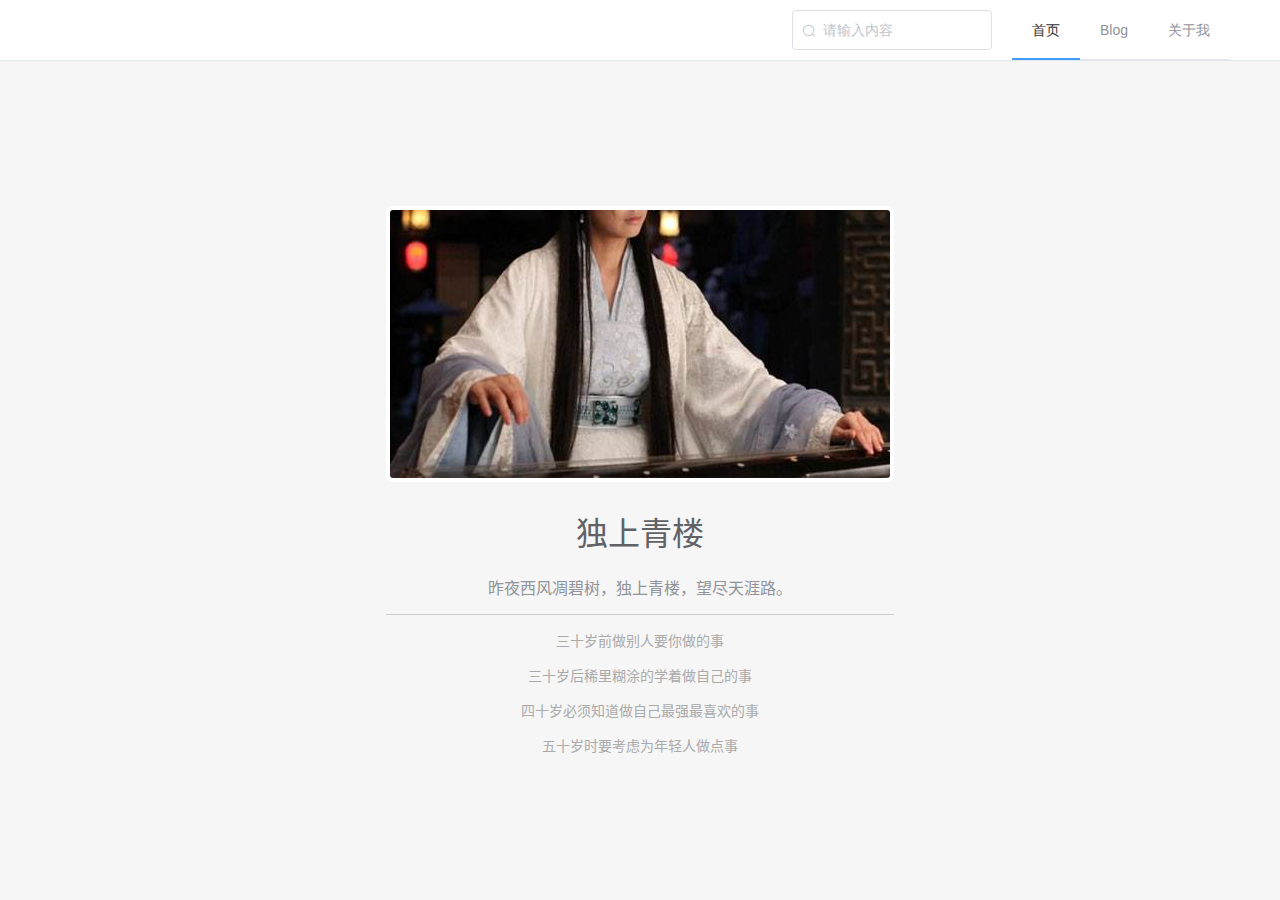
<file: index.html>
<!DOCTYPE html>
<html lang="en-US">
  <head>
    <meta charset="utf-8">
    <meta name="viewport" content="width=device-width,initial-scale=1">
    <title>独上青楼</title>
    <meta name="description" content="昨夜西风凋碧树，独上青楼，望尽天涯路。">
    <script src="https://hm.baidu.com/hm.js?d341a53286439929323f4c9bccd9e597"></script>
  <script src="https://libs.baidu.com/jquery/2.1.1/jquery.min.js"></script>
  <script src="snow.js"></script>
    
    <link rel="preload" href="/assets/css/0.styles.90a97cb0.css" as="style"><link rel="preload" href="/assets/js/app.cfa2948e.js" as="script"><link rel="prefetch" href="/assets/js/10.f7ecf666.js"><link rel="prefetch" href="/assets/js/11.381594af.js"><link rel="prefetch" href="/assets/js/12.9e78fb3b.js"><link rel="prefetch" href="/assets/js/13.4ca8a8ab.js"><link rel="prefetch" href="/assets/js/14.fcd81bea.js"><link rel="prefetch" href="/assets/js/15.16c1a2e0.js"><link rel="prefetch" href="/assets/js/16.9552c1d2.js"><link rel="prefetch" href="/assets/js/17.598e6a9a.js"><link rel="prefetch" href="/assets/js/18.825319f8.js"><link rel="prefetch" href="/assets/js/19.db568be9.js"><link rel="prefetch" href="/assets/js/2.13ddbab6.js"><link rel="prefetch" href="/assets/js/3.a4fe1570.js"><link rel="prefetch" href="/assets/js/4.173c6f79.js"><link rel="prefetch" href="/assets/js/5.4e389ac4.js"><link rel="prefetch" href="/assets/js/6.c60049aa.js"><link rel="prefetch" href="/assets/js/7.c4bf1467.js"><link rel="prefetch" href="/assets/js/8.1328b5c3.js"><link rel="prefetch" href="/assets/js/9.2196f8a1.js">
    <link rel="stylesheet" href="/assets/css/0.styles.90a97cb0.css">
  </head>
  <body>
    <div id="app" data-server-rendered="true"><div class="page-main"><div class="component-nav-menu"><div class="placeholder"></div> <div class="search-wrapper"><div aria-haspopup="listbox" role="combobox" aria-owns="el-autocomplete-5554" class="el-autocomplete"><div class="el-input el-input--prefix"><!----><input type="text" autocomplete="off" valueKey="title" placeholder="请输入内容" fetchSuggestions="function () { [native code] }" triggerOnFocus="true" debounce="300" placement="bottom-start" popperAppendToBody="true" background-color="#eee" class="el-input__inner"><span class="el-input__prefix"><i class="el-input__icon el-icon-search"></i></span><!----><!----><!----></div><div role="region" class="el-autocomplete-suggestion el-popper" style="width:;display:none;"><div class="el-scrollbar"><div class="el-autocomplete-suggestion__wrap el-scrollbar__wrap el-scrollbar__wrap--hidden-default"><ul class="el-scrollbar__view el-autocomplete-suggestion__list"></ul></div><div class="el-scrollbar__bar is-horizontal"><div class="el-scrollbar__thumb" style="width:0;transform:translateX(0%);ms-transform:translateX(0%);webkit-transform:translateX(0%);"></div></div><div class="el-scrollbar__bar is-vertical"><div class="el-scrollbar__thumb" style="height:0;transform:translateY(0%);ms-transform:translateY(0%);webkit-transform:translateY(0%);"></div></div></div></div></div></div> <ul role="menubar" class="el-menu--horizontal el-menu" style="background-color:;"><li role="menuitem" tabindex="-1" class="el-menu-item is-active" style="color:;border-bottom-color:;background-color:;">
        首页
      </li><li role="menuitem" tabindex="-1" class="el-menu-item" style="color:;border-bottom-color:transparent;background-color:;">
        Blog
      </li><li role="menuitem" tabindex="-1" class="el-menu-item" style="color:;border-bottom-color:transparent;background-color:;">
        关于我
      </li></ul></div> <div class="page-container"><div class="component-page"><div class="component-home"><div class="center"><img src="/assets/img/timg.551ae78f.jpg" class="effect-pic"> <div class="title">独上青楼</div> <div class="description">
      昨夜西风凋碧树，独上青楼，望尽天涯路。
    </div> <div class="uv-cnt">三十岁前做别人要你做的事</div> <div class="uv-cnt">三十岁后稀里糊涂的学着做自己的事</div> <div class="uv-cnt">四十岁必须知道做自己最强最喜欢的事</div> <div class="uv-cnt">五十岁时要考虑为年轻人做点事</div></div></div></div></div></div></div>
    <script src="/assets/js/app.cfa2948e.js" defer></script>
  </body>
</html>
</file>
<file: assets/css/0.styles.90a97cb0.css>
.component-home{display:flex;justify-content:center;align-items:center;height:100%;color:#909399}.component-home .center{text-align:center}.component-home .center .effect-pic{width:500px;height:268px;border-radius:7px;border:4px solid #fff}.component-home .center .title{margin-top:15px;padding:6px 0;font-size:32px;color:#606266}.component-home .center .description{margin-bottom:10px;padding:15px 0;border-bottom:1px solid #ccc}.component-home .center .uv-cnt{margin-top:15px;font-size:14px;color:#aaa}.component-item-list .groups{position:fixed;bottom:140px;left:80px;padding:20px 50px;background-color:#fff;border-radius:10px}.component-item-list .groups .groups-item{display:-webkit-box;margin-top:8px;cursor:pointer}.component-item-list .groups .groups-item .cnt{margin-left:10px;font-weight:700}.component-item-list .el-card{margin:10px;cursor:pointer}.component-item-list .el-card:hover .title{color:#409eff}.component-item-list .el-card .title{font-size:20px;font-weight:700;padding-bottom:8px}.component-item-list .el-card .date{text-align:right}.component-item-list .el-card .card-content{display:flex}.component-item-list .el-card .card-content .image{width:35%;height:140px;border-radius:6px;margin:10px 20px 0 10px}.component-item-list .el-card .card-content .description{flex:1;margin-top:10px}.component-item-list .el-pagination{margin:30px 0;text-align:right}.component-item-list .el-pagination .btn-next,.component-item-list .el-pagination .btn-prev,.component-item-list .el-pagination .el-pager .el-icon,.component-item-list .el-pagination .el-pager .number{background-color:#f6f6f6}.component-page{width:100%;height:100%;overflow:auto;font-family:-apple-system,BlinkMacSystemFont,Helvetica Neue,PingFang SC,Microsoft YaHei,Source Han Sans SC,Noto Sans CJK SC,WenQuanYi Micro Hei,sans-serif}.component-page .page-content{width:800px;margin:15px auto}.component-page .page-content .custom img{max-width:800px;max-height:500px}.component-nav-menu{display:flex;height:60px;padding:0 50px;border-bottom:1px solid #e0e6ed}.component-nav-menu>.el-menu{border:none}.component-nav-menu>.placeholder{flex:1}.component-nav-menu .search-wrapper{width:200px;padding:10px 20px}#app,body,html{margin:0;height:100%;background-color:#fff;min-width:1000px;font-family:Helvetica Neue,Helvetica,PingFang SC,Hiragino Sans GB,Microsoft YaHei,\\5FAE\8F6F\96C5\9ED1,Arial,sans-serif}[class*=language-]{border-radius:10px}.header-anchor{opacity:0}pre{border-radius:5px;background:#000;padding:15px;color:#fff}#nprogress{pointer-events:none}#nprogress .bar{background:#3eaf7c;position:fixed;z-index:1031;top:0;left:0;width:100%;height:2px}#nprogress .peg{display:block;position:absolute;right:0;width:100px;height:100%;box-shadow:0 0 10px 0 0 5px #3eaf7c #3eaf7c;opacity:1;transform:rotate(3deg) translateY(-4px)}#nprogress .spinner{display:block;position:fixed;z-index:1031;top:15px;right:15px}#nprogress .spinner-icon{width:18px;height:18px;box-sizing:border-box;border:2px solid transparent;border-top-color:#3eaf7c;border-left-color:#3eaf7c;border-radius:50%;animation:nprogress-spinner .4s linear infinite}.nprogress-custom-parent{overflow:hidden;position:relative}.nprogress-custom-parent #nprogress .bar,.nprogress-custom-parent #nprogress .spinner{position:absolute}.content code{color:#507192;padding:.25rem .5rem;margin:0;font-size:.85em;background-color:rgba(27,31,35,.05);border-radius:3px}.content pre,.content pre[class*=language-]{background-color:#282c34;line-height:1.4;border-radius:6px;padding:1.25rem 1.5rem;margin:.85rem 0;white-space:pre-wrap;word-break:break-word;overflow:auto;position:relative}.content pre[class*=language-] code,.content pre code{color:#fff;padding:0;background-color:transparent;border-radius:0}.content pre:before,.content pre[class*=language-]:before{position:absolute;top:.8em;right:1em;font-size:.75rem;color:hsla(0,0%,100%,.4)}.content .highlighted-line{background-color:#000;display:block;margin:0 -1.5rem;padding:0 1.5rem}pre[class=language-javascript]:before,pre[class=language-js]:before{content:"js"}pre[class=language-html]:before,pre[class=language-markup]:before{content:"html"}pre[class=language-markdown]:before,pre[class=language-md]:before{content:"md"}pre[class=language-vue]:before{content:"vue"}pre[class=language-css]:before{content:"css"}pre[class=language-sass]:before{content:"sass"}pre[class=language-less]:before{content:"less"}pre[class=language-scss]:before{content:"scss"}pre[class=language-stylus]:before{content:"stylus"}pre[class=language-json]:before{content:"json"}pre[class=language-ruby]:before{content:"rb"}pre[class=language-python]:before{content:"py"}pre[class=language-go]:before{content:"go"}pre[class=language-java]:before{content:"java"}pre[class=language-c]:before{content:"c"}pre[class=language-bash]:before{content:"sh"}.custom-block .custom-block-title{font-weight:600;margin-bottom:-.4rem}.custom-block.danger,.custom-block.tip,.custom-block.warning{padding:.1rem 1.5rem;border-left-width:.5rem;border-left-style:solid;margin:1rem 0}.custom-block.tip{background-color:#f3f5f7;border-color:#42b983}.custom-block.warning{background-color:rgba(255,229,100,.3);border-color:#b19300;color:#000}.custom-block.warning .custom-block-title{color:#645300}.custom-block.warning a{color:#2c3e50}.custom-block.danger{background-color:#ffe6e6;border-color:#900;color:#000}.custom-block.danger .custom-block-title{color:#300}.custom-block.danger a{color:#2c3e50}.arrow{display:inline-block;width:0;height:0}.arrow.up{border-bottom:6px solid #ccc}.arrow.down,.arrow.up{border-left:4px solid transparent;border-right:4px solid transparent}.arrow.down{border-top:6px solid #ccc}.arrow.right{border-left:6px solid #ccc}.arrow.left,.arrow.right{border-top:4px solid transparent;border-bottom:4px solid transparent}.arrow.left{border-right:6px solid #ccc}body,html{padding:0;margin:0}body{font-family:-apple-system BlinkMacSystemFont,Segoe UI,Roboto Oxygen Ubuntu Cantarell,Fira Sans,Droid Sans,Helvetica Neue,sans-serif;-webkit-font-smoothing:antialiased;-moz-osx-font-smoothing:grayscale;font-size:16px;color:#2c3e50}.page{padding-left:20rem}.navbar{z-index:20;right:0;height:3.6rem;background-color:#fff;box-sizing:border-box;border-bottom:1px solid #eaecef}.navbar,.sidebar-mask{position:fixed;top:0;left:0}.sidebar-mask{z-index:9;width:100vw;height:100vh;display:none}.sidebar{font-size:15px;background-color:#fff;width:20rem;position:fixed;z-index:10;margin:0;top:3.6rem;left:0;bottom:0;box-sizing:border-box;border-right:1px solid #eaecef;overflow-y:auto}.content:not(.custom){max-width:740px;margin:0 auto;padding:2rem 2.5rem}.content:not(.custom)>:first-child{margin-top:3.6rem}.content:not(.custom) a:hover{text-decoration:underline}.content:not(.custom) p.demo{padding:1rem 1.5rem;border:1px solid #ddd;border-radius:4px}.content:not(.custom) img{max-width:100%}.content.custom{padding:0;margin:0}a{font-weight:500;text-decoration:none}a,p a code{color:#3eaf7c}p a code{font-weight:400}kbd{background:#eee;border:.15rem solid #ddd;border-bottom:.25rem solid #ddd;border-radius:.15rem;padding:0 .15em}blockquote{font-size:1.2rem;color:#999;border-left:.25rem solid #dfe2e5;margin-left:0;padding-left:1rem}ol,ul{padding-left:1.2em}strong{font-weight:600}h1,h2,h3,h4,h5,h6{font-weight:600;line-height:1.25}.content:not(.custom)>h1,.content:not(.custom)>h2,.content:not(.custom)>h3,.content:not(.custom)>h4,.content:not(.custom)>h5,.content:not(.custom)>h6{margin-top:-3.1rem;padding-top:4.6rem;margin-bottom:0}.content:not(.custom)>h1:first-child,.content:not(.custom)>h2:first-child,.content:not(.custom)>h3:first-child,.content:not(.custom)>h4:first-child,.content:not(.custom)>h5:first-child,.content:not(.custom)>h6:first-child{margin-top:-1.5rem;margin-bottom:1rem}.content:not(.custom)>h1:first-child+.custom-block,.content:not(.custom)>h1:first-child+p,.content:not(.custom)>h1:first-child+pre,.content:not(.custom)>h2:first-child+.custom-block,.content:not(.custom)>h2:first-child+p,.content:not(.custom)>h2:first-child+pre,.content:not(.custom)>h3:first-child+.custom-block,.content:not(.custom)>h3:first-child+p,.content:not(.custom)>h3:first-child+pre,.content:not(.custom)>h4:first-child+.custom-block,.content:not(.custom)>h4:first-child+p,.content:not(.custom)>h4:first-child+pre,.content:not(.custom)>h5:first-child+.custom-block,.content:not(.custom)>h5:first-child+p,.content:not(.custom)>h5:first-child+pre,.content:not(.custom)>h6:first-child+.custom-block,.content:not(.custom)>h6:first-child+p,.content:not(.custom)>h6:first-child+pre{margin-top:2rem}h1:hover .header-anchor,h2:hover .header-anchor,h3:hover .header-anchor,h4:hover .header-anchor,h5:hover .header-anchor,h6:hover .header-anchor{opacity:1}h1{font-size:2.2rem}h2{font-size:1.65rem;padding-bottom:.3rem;border-bottom:1px solid #eaecef}h3{font-size:1.35rem}a.header-anchor{font-size:.85em;float:3.6rem;margin-left:-.87em;padding-right:.23em;margin-top:.125em;opacity:0}a.header-anchor:hover{text-decoration:none}code,kbd{font-family:source-code-pro Menlo Monaco Consolas,Courier New,monospace}ol,p,ul{line-height:1.7}hr{border:0;border-top:1px solid #eaecef}table{border-collapse:collapse;margin:1rem 0}tr{border-top:1px solid #dfe2e5}tr:nth-child(2n){background-color:#f6f8fa}td,th{border:1px solid #dfe2e5;padding:.6em 1em}.custom-layout{padding-top:3.6rem}.theme-container.sidebar-open .sidebar-mask{display:block}.theme-container.no-navbar .content:not(.custom) h1,.theme-container.no-navbar .content:not(.custom) h2,.theme-container.no-navbar .content:not(.custom) h3,.theme-container.no-navbar .content:not(.custom) h4,.theme-container.no-navbar .content:not(.custom) h5,.theme-container.no-navbar .content:not(.custom) h6{margin-top:1.5rem;padding-top:0}@media (min-width:720px){.theme-container.no-sidebar .sidebar{display:none}.theme-container.no-sidebar .page{padding-left:0}}@media (max-width:959px){.sidebar{font-size:15px;width:16.4rem}.page{padding-left:16.4rem}.content:not(.custom){padding:2rem}}@media (max-width:719px){.sidebar{top:0;padding-top:3.6rem;transform:translateX(-100%);transition:3.6rem ease .2s}.page{padding-left:0}.theme-container.sidebar-open .sidebar{transform:translateX(0)}}@media (max-width:419px){h1{font-size:1.9rem}.content:not(.custom){padding:1.5rem}.content pre,.content pre[class*=language-]{margin:.85rem -1.5rem;border-radius:0}}.page-main{user-select:none;display:flex;height:100%;flex-direction:column}.page-main .page-container{flex:1;width:100%;display:flex;flex-direction:row;background:#f6f6f6}.page-main .page-container>aside{flex:1}.page-main .page-container>section{flex:3;background:#ccc}.el-pagination--small .arrow.disabled,.el-table--hidden,.el-table .hidden-columns,.el-table td.is-hidden>*,.el-table th.is-hidden>*{visibility:hidden}.el-input__suffix,.el-tree.is-dragging .el-tree-node__content *{pointer-events:none}.el-dropdown .el-dropdown-selfdefine:focus:active,.el-dropdown .el-dropdown-selfdefine:focus:not(.focusing),.el-message__closeBtn:focus,.el-message__content:focus,.el-popover:focus,.el-popover:focus:active,.el-popover__reference:focus:hover,.el-popover__reference:focus:not(.focusing),.el-rate:active,.el-rate:focus,.el-tooltip:focus:hover,.el-tooltip:focus:not(.focusing),.el-upload-list__item.is-success:active,.el-upload-list__item.is-success:not(.focusing):focus{outline-width:0}@font-face{font-family:element-icons;src:url(/assets/fonts/element-icons.535877f5.woff) format("woff"),url(/assets/fonts/element-icons.732389de.ttf) format("truetype");font-weight:400;font-display:"auto";font-style:normal}[class*=" el-icon-"],[class^=el-icon-]{font-family:element-icons!important;speak:none;font-style:normal;font-weight:400;font-variant:normal;text-transform:none;line-height:1;vertical-align:baseline;display:inline-block;-webkit-font-smoothing:antialiased;-moz-osx-font-smoothing:grayscale}.el-icon-ice-cream-round:before{content:"\E6A0"}.el-icon-ice-cream-square:before{content:"\E6A3"}.el-icon-lollipop:before{content:"\E6A4"}.el-icon-potato-strips:before{content:"\E6A5"}.el-icon-milk-tea:before{content:"\E6A6"}.el-icon-ice-drink:before{content:"\E6A7"}.el-icon-ice-tea:before{content:"\E6A9"}.el-icon-coffee:before{content:"\E6AA"}.el-icon-orange:before{content:"\E6AB"}.el-icon-pear:before{content:"\E6AC"}.el-icon-apple:before{content:"\E6AD"}.el-icon-cherry:before{content:"\E6AE"}.el-icon-watermelon:before{content:"\E6AF"}.el-icon-grape:before{content:"\E6B0"}.el-icon-refrigerator:before{content:"\E6B1"}.el-icon-goblet-square-full:before{content:"\E6B2"}.el-icon-goblet-square:before{content:"\E6B3"}.el-icon-goblet-full:before{content:"\E6B4"}.el-icon-goblet:before{content:"\E6B5"}.el-icon-cold-drink:before{content:"\E6B6"}.el-icon-coffee-cup:before{content:"\E6B8"}.el-icon-water-cup:before{content:"\E6B9"}.el-icon-hot-water:before{content:"\E6BA"}.el-icon-ice-cream:before{content:"\E6BB"}.el-icon-dessert:before{content:"\E6BC"}.el-icon-sugar:before{content:"\E6BD"}.el-icon-tableware:before{content:"\E6BE"}.el-icon-burger:before{content:"\E6BF"}.el-icon-knife-fork:before{content:"\E6C1"}.el-icon-fork-spoon:before{content:"\E6C2"}.el-icon-chicken:before{content:"\E6C3"}.el-icon-food:before{content:"\E6C4"}.el-icon-dish-1:before{content:"\E6C5"}.el-icon-dish:before{content:"\E6C6"}.el-icon-moon-night:before{content:"\E6EE"}.el-icon-moon:before{content:"\E6F0"}.el-icon-cloudy-and-sunny:before{content:"\E6F1"}.el-icon-partly-cloudy:before{content:"\E6F2"}.el-icon-cloudy:before{content:"\E6F3"}.el-icon-sunny:before{content:"\E6F6"}.el-icon-sunset:before{content:"\E6F7"}.el-icon-sunrise-1:before{content:"\E6F8"}.el-icon-sunrise:before{content:"\E6F9"}.el-icon-heavy-rain:before{content:"\E6FA"}.el-icon-lightning:before{content:"\E6FB"}.el-icon-light-rain:before{content:"\E6FC"}.el-icon-wind-power:before{content:"\E6FD"}.el-icon-baseball:before{content:"\E712"}.el-icon-soccer:before{content:"\E713"}.el-icon-football:before{content:"\E715"}.el-icon-basketball:before{content:"\E716"}.el-icon-ship:before{content:"\E73F"}.el-icon-truck:before{content:"\E740"}.el-icon-bicycle:before{content:"\E741"}.el-icon-mobile-phone:before{content:"\E6D3"}.el-icon-service:before{content:"\E6D4"}.el-icon-key:before{content:"\E6E2"}.el-icon-unlock:before{content:"\E6E4"}.el-icon-lock:before{content:"\E6E5"}.el-icon-watch:before{content:"\E6FE"}.el-icon-watch-1:before{content:"\E6FF"}.el-icon-timer:before{content:"\E702"}.el-icon-alarm-clock:before{content:"\E703"}.el-icon-map-location:before{content:"\E704"}.el-icon-delete-location:before{content:"\E705"}.el-icon-add-location:before{content:"\E706"}.el-icon-location-information:before{content:"\E707"}.el-icon-location-outline:before{content:"\E708"}.el-icon-location:before{content:"\E79E"}.el-icon-place:before{content:"\E709"}.el-icon-discover:before{content:"\E70A"}.el-icon-first-aid-kit:before{content:"\E70B"}.el-icon-trophy-1:before{content:"\E70C"}.el-icon-trophy:before{content:"\E70D"}.el-icon-medal:before{content:"\E70E"}.el-icon-medal-1:before{content:"\E70F"}.el-icon-stopwatch:before{content:"\E710"}.el-icon-mic:before{content:"\E711"}.el-icon-copy-document:before{content:"\E718"}.el-icon-full-screen:before{content:"\E719"}.el-icon-switch-button:before{content:"\E71B"}.el-icon-aim:before{content:"\E71C"}.el-icon-crop:before{content:"\E71D"}.el-icon-odometer:before{content:"\E71E"}.el-icon-time:before{content:"\E71F"}.el-icon-bangzhu:before{content:"\E724"}.el-icon-close-notification:before{content:"\E726"}.el-icon-microphone:before{content:"\E727"}.el-icon-turn-off-microphone:before{content:"\E728"}.el-icon-position:before{content:"\E729"}.el-icon-postcard:before{content:"\E72A"}.el-icon-message:before{content:"\E72B"}.el-icon-chat-line-square:before{content:"\E72D"}.el-icon-chat-dot-square:before{content:"\E72E"}.el-icon-chat-dot-round:before{content:"\E72F"}.el-icon-chat-square:before{content:"\E730"}.el-icon-chat-line-round:before{content:"\E731"}.el-icon-chat-round:before{content:"\E732"}.el-icon-set-up:before{content:"\E733"}.el-icon-turn-off:before{content:"\E734"}.el-icon-open:before{content:"\E735"}.el-icon-connection:before{content:"\E736"}.el-icon-link:before{content:"\E737"}.el-icon-cpu:before{content:"\E738"}.el-icon-thumb:before{content:"\E739"}.el-icon-female:before{content:"\E73A"}.el-icon-male:before{content:"\E73B"}.el-icon-guide:before{content:"\E73C"}.el-icon-news:before{content:"\E73E"}.el-icon-price-tag:before{content:"\E744"}.el-icon-discount:before{content:"\E745"}.el-icon-wallet:before{content:"\E747"}.el-icon-coin:before{content:"\E748"}.el-icon-money:before{content:"\E749"}.el-icon-bank-card:before{content:"\E74A"}.el-icon-box:before{content:"\E74B"}.el-icon-present:before{content:"\E74C"}.el-icon-sell:before{content:"\E6D5"}.el-icon-sold-out:before{content:"\E6D6"}.el-icon-shopping-bag-2:before{content:"\E74D"}.el-icon-shopping-bag-1:before{content:"\E74E"}.el-icon-shopping-cart-2:before{content:"\E74F"}.el-icon-shopping-cart-1:before{content:"\E750"}.el-icon-shopping-cart-full:before{content:"\E751"}.el-icon-smoking:before{content:"\E752"}.el-icon-no-smoking:before{content:"\E753"}.el-icon-house:before{content:"\E754"}.el-icon-table-lamp:before{content:"\E755"}.el-icon-school:before{content:"\E756"}.el-icon-office-building:before{content:"\E757"}.el-icon-toilet-paper:before{content:"\E758"}.el-icon-notebook-2:before{content:"\E759"}.el-icon-notebook-1:before{content:"\E75A"}.el-icon-files:before{content:"\E75B"}.el-icon-collection:before{content:"\E75C"}.el-icon-receiving:before{content:"\E75D"}.el-icon-suitcase-1:before{content:"\E760"}.el-icon-suitcase:before{content:"\E761"}.el-icon-film:before{content:"\E763"}.el-icon-collection-tag:before{content:"\E765"}.el-icon-data-analysis:before{content:"\E766"}.el-icon-pie-chart:before{content:"\E767"}.el-icon-data-board:before{content:"\E768"}.el-icon-data-line:before{content:"\E76D"}.el-icon-reading:before{content:"\E769"}.el-icon-magic-stick:before{content:"\E76A"}.el-icon-coordinate:before{content:"\E76B"}.el-icon-mouse:before{content:"\E76C"}.el-icon-brush:before{content:"\E76E"}.el-icon-headset:before{content:"\E76F"}.el-icon-umbrella:before{content:"\E770"}.el-icon-scissors:before{content:"\E771"}.el-icon-mobile:before{content:"\E773"}.el-icon-attract:before{content:"\E774"}.el-icon-monitor:before{content:"\E775"}.el-icon-search:before{content:"\E778"}.el-icon-takeaway-box:before{content:"\E77A"}.el-icon-paperclip:before{content:"\E77D"}.el-icon-printer:before{content:"\E77E"}.el-icon-document-add:before{content:"\E782"}.el-icon-document:before{content:"\E785"}.el-icon-document-checked:before{content:"\E786"}.el-icon-document-copy:before{content:"\E787"}.el-icon-document-delete:before{content:"\E788"}.el-icon-document-remove:before{content:"\E789"}.el-icon-tickets:before{content:"\E78B"}.el-icon-folder-checked:before{content:"\E77F"}.el-icon-folder-delete:before{content:"\E780"}.el-icon-folder-remove:before{content:"\E781"}.el-icon-folder-add:before{content:"\E783"}.el-icon-folder-opened:before{content:"\E784"}.el-icon-folder:before{content:"\E78A"}.el-icon-edit-outline:before{content:"\E764"}.el-icon-edit:before{content:"\E78C"}.el-icon-date:before{content:"\E78E"}.el-icon-c-scale-to-original:before{content:"\E7C6"}.el-icon-view:before{content:"\E6CE"}.el-icon-loading:before{content:"\E6CF"}.el-icon-rank:before{content:"\E6D1"}.el-icon-sort-down:before{content:"\E7C4"}.el-icon-sort-up:before{content:"\E7C5"}.el-icon-sort:before{content:"\E6D2"}.el-icon-finished:before{content:"\E6CD"}.el-icon-refresh-left:before{content:"\E6C7"}.el-icon-refresh-right:before{content:"\E6C8"}.el-icon-refresh:before{content:"\E6D0"}.el-icon-video-play:before{content:"\E7C0"}.el-icon-video-pause:before{content:"\E7C1"}.el-icon-d-arrow-right:before{content:"\E6DC"}.el-icon-d-arrow-left:before{content:"\E6DD"}.el-icon-arrow-up:before{content:"\E6E1"}.el-icon-arrow-down:before{content:"\E6DF"}.el-icon-arrow-right:before{content:"\E6E0"}.el-icon-arrow-left:before{content:"\E6DE"}.el-icon-top-right:before{content:"\E6E7"}.el-icon-top-left:before{content:"\E6E8"}.el-icon-top:before{content:"\E6E6"}.el-icon-bottom:before{content:"\E6EB"}.el-icon-right:before{content:"\E6E9"}.el-icon-back:before{content:"\E6EA"}.el-icon-bottom-right:before{content:"\E6EC"}.el-icon-bottom-left:before{content:"\E6ED"}.el-icon-caret-top:before{content:"\E78F"}.el-icon-caret-bottom:before{content:"\E790"}.el-icon-caret-right:before{content:"\E791"}.el-icon-caret-left:before{content:"\E792"}.el-icon-d-caret:before{content:"\E79A"}.el-icon-share:before{content:"\E793"}.el-icon-menu:before{content:"\E798"}.el-icon-s-grid:before{content:"\E7A6"}.el-icon-s-check:before{content:"\E7A7"}.el-icon-s-data:before{content:"\E7A8"}.el-icon-s-opportunity:before{content:"\E7AA"}.el-icon-s-custom:before{content:"\E7AB"}.el-icon-s-claim:before{content:"\E7AD"}.el-icon-s-finance:before{content:"\E7AE"}.el-icon-s-comment:before{content:"\E7AF"}.el-icon-s-flag:before{content:"\E7B0"}.el-icon-s-marketing:before{content:"\E7B1"}.el-icon-s-shop:before{content:"\E7B4"}.el-icon-s-open:before{content:"\E7B5"}.el-icon-s-management:before{content:"\E7B6"}.el-icon-s-ticket:before{content:"\E7B7"}.el-icon-s-release:before{content:"\E7B8"}.el-icon-s-home:before{content:"\E7B9"}.el-icon-s-promotion:before{content:"\E7BA"}.el-icon-s-operation:before{content:"\E7BB"}.el-icon-s-unfold:before{content:"\E7BC"}.el-icon-s-fold:before{content:"\E7A9"}.el-icon-s-platform:before{content:"\E7BD"}.el-icon-s-order:before{content:"\E7BE"}.el-icon-s-cooperation:before{content:"\E7BF"}.el-icon-bell:before{content:"\E725"}.el-icon-message-solid:before{content:"\E799"}.el-icon-video-camera:before{content:"\E772"}.el-icon-video-camera-solid:before{content:"\E796"}.el-icon-camera:before{content:"\E779"}.el-icon-camera-solid:before{content:"\E79B"}.el-icon-download:before{content:"\E77C"}.el-icon-upload2:before{content:"\E77B"}.el-icon-upload:before{content:"\E7C3"}.el-icon-picture-outline-round:before{content:"\E75F"}.el-icon-picture-outline:before{content:"\E75E"}.el-icon-picture:before{content:"\E79F"}.el-icon-close:before{content:"\E6DB"}.el-icon-check:before{content:"\E6DA"}.el-icon-plus:before{content:"\E6D9"}.el-icon-minus:before{content:"\E6D8"}.el-icon-help:before{content:"\E73D"}.el-icon-s-help:before{content:"\E7B3"}.el-icon-circle-close:before{content:"\E78D"}.el-icon-circle-check:before{content:"\E720"}.el-icon-circle-plus-outline:before{content:"\E723"}.el-icon-remove-outline:before{content:"\E722"}.el-icon-zoom-out:before{content:"\E776"}.el-icon-zoom-in:before{content:"\E777"}.el-icon-error:before{content:"\E79D"}.el-icon-success:before{content:"\E79C"}.el-icon-circle-plus:before{content:"\E7A0"}.el-icon-remove:before{content:"\E7A2"}.el-icon-info:before{content:"\E7A1"}.el-icon-question:before{content:"\E7A4"}.el-icon-warning-outline:before{content:"\E6C9"}.el-icon-warning:before{content:"\E7A3"}.el-icon-goods:before{content:"\E7C2"}.el-icon-s-goods:before{content:"\E7B2"}.el-icon-star-off:before{content:"\E717"}.el-icon-star-on:before{content:"\E797"}.el-icon-more-outline:before{content:"\E6CC"}.el-icon-more:before{content:"\E794"}.el-icon-phone-outline:before{content:"\E6CB"}.el-icon-phone:before{content:"\E795"}.el-icon-user:before{content:"\E6E3"}.el-icon-user-solid:before{content:"\E7A5"}.el-icon-setting:before{content:"\E6CA"}.el-icon-s-tools:before{content:"\E7AC"}.el-icon-delete:before{content:"\E6D7"}.el-icon-delete-solid:before{content:"\E7C9"}.el-icon-eleme:before{content:"\E7C7"}.el-icon-platform-eleme:before{content:"\E7CA"}.el-icon-loading{animation:rotating 2s linear infinite}.el-icon--right{margin-left:5px}.el-icon--left{margin-right:5px}@keyframes rotating{0%{transform:rotate(0)}to{transform:rotate(1turn)}}.el-pagination{white-space:nowrap;padding:2px 5px;color:#303133;font-weight:700}.el-pagination:after,.el-pagination:before{display:table;content:""}.el-pagination:after{clear:both}.el-pagination button,.el-pagination span:not([class*=suffix]){display:inline-block;font-size:13px;min-width:35.5px;height:28px;line-height:28px;vertical-align:top;box-sizing:border-box}.el-pagination .el-input__inner{text-align:center;-moz-appearance:textfield;line-height:normal}.el-pagination .el-input__suffix{right:0;transform:scale(.8)}.el-pagination .el-select .el-input{width:100px;margin:0 5px}.el-pagination .el-select .el-input .el-input__inner{padding-right:25px;border-radius:3px}.el-pagination button{border:none;padding:0 6px;background:0 0}.el-pagination button:focus{outline:0}.el-pagination button:hover{color:#409eff}.el-pagination button:disabled{color:#c0c4cc;background-color:#fff;cursor:not-allowed}.el-pagination .btn-next,.el-pagination .btn-prev{background:50% no-repeat #fff;background-size:16px;cursor:pointer;margin:0;color:#303133}.el-pagination .btn-next .el-icon,.el-pagination .btn-prev .el-icon{display:block;font-size:12px;font-weight:700}.el-pagination .btn-prev{padding-right:12px}.el-pagination .btn-next{padding-left:12px}.el-pagination .el-pager li.disabled{color:#c0c4cc;cursor:not-allowed}.el-pager li,.el-pager li.btn-quicknext:hover,.el-pager li.btn-quickprev:hover{cursor:pointer}.el-pagination--small .btn-next,.el-pagination--small .btn-prev,.el-pagination--small .el-pager li,.el-pagination--small .el-pager li.btn-quicknext,.el-pagination--small .el-pager li.btn-quickprev,.el-pagination--small .el-pager li:last-child{border-color:transparent;font-size:12px;line-height:22px;height:22px;min-width:22px}.el-pagination--small .more:before,.el-pagination--small li.more:before{line-height:24px}.el-pagination--small button,.el-pagination--small span:not([class*=suffix]){height:22px;line-height:22px}.el-pagination--small .el-pagination__editor,.el-pagination--small .el-pagination__editor.el-input .el-input__inner{height:22px}.el-pagination__sizes{margin:0 10px 0 0;font-weight:400;color:#606266}.el-pagination__sizes .el-input .el-input__inner{font-size:13px;padding-left:8px}.el-pagination__sizes .el-input .el-input__inner:hover{border-color:#409eff}.el-pagination__total{margin-right:10px;font-weight:400;color:#606266}.el-pagination__jump{margin-left:24px;font-weight:400;color:#606266}.el-pagination__jump .el-input__inner{padding:0 3px}.el-pagination__rightwrapper{float:right}.el-pagination__editor{line-height:18px;padding:0 2px;height:28px;text-align:center;margin:0 2px;box-sizing:border-box;border-radius:3px}.el-pager,.el-pagination.is-background .btn-next,.el-pagination.is-background .btn-prev{padding:0}.el-pagination__editor.el-input{width:50px}.el-pagination__editor.el-input .el-input__inner{height:28px}.el-pagination__editor .el-input__inner::-webkit-inner-spin-button,.el-pagination__editor .el-input__inner::-webkit-outer-spin-button{-webkit-appearance:none;margin:0}.el-pagination.is-background .btn-next,.el-pagination.is-background .btn-prev,.el-pagination.is-background .el-pager li{margin:0 5px;background-color:#f4f4f5;color:#606266;min-width:30px;border-radius:2px}.el-pagination.is-background .btn-next.disabled,.el-pagination.is-background .btn-next:disabled,.el-pagination.is-background .btn-prev.disabled,.el-pagination.is-background .btn-prev:disabled,.el-pagination.is-background .el-pager li.disabled{color:#c0c4cc}.el-pagination.is-background .el-pager li:not(.disabled):hover{color:#409eff}.el-pagination.is-background .el-pager li:not(.disabled).active{background-color:#409eff;color:#fff}.el-dialog,.el-pager li{background:#fff;-webkit-box-sizing:border-box}.el-pagination.is-background.el-pagination--small .btn-next,.el-pagination.is-background.el-pagination--small .btn-prev,.el-pagination.is-background.el-pagination--small .el-pager li{margin:0 3px;min-width:22px}.el-pager,.el-pager li{vertical-align:top;margin:0;display:inline-block}.el-pager{user-select:none;list-style:none;font-size:0}.el-date-table,.el-table th{-webkit-user-select:none;-moz-user-select:none}.el-pager .more:before{line-height:30px}.el-pager li{padding:0 4px;font-size:13px;min-width:35.5px;height:28px;line-height:28px;box-sizing:border-box;text-align:center}.el-menu--collapse .el-menu .el-submenu,.el-menu--popup{min-width:200px}.el-pager li.btn-quicknext,.el-pager li.btn-quickprev{line-height:28px;color:#303133}.el-pager li.btn-quicknext.disabled,.el-pager li.btn-quickprev.disabled{color:#c0c4cc}.el-pager li.active+li{border-left:0}.el-pager li:hover{color:#409eff}.el-pager li.active{color:#409eff;cursor:default}.el-dialog{position:relative;margin:0 auto 50px;border-radius:2px;box-shadow:0 1px 3px rgba(0,0,0,.3);box-sizing:border-box;width:50%}.el-dialog.is-fullscreen{width:100%;margin-top:0;margin-bottom:0;height:100%;overflow:auto}.el-dialog__wrapper{position:fixed;top:0;right:0;bottom:0;left:0;overflow:auto;margin:0}.el-dialog__header{padding:20px 20px 10px}.el-dialog__headerbtn{position:absolute;top:20px;right:20px;padding:0;background:0 0;border:none;outline:0;cursor:pointer;font-size:16px}.el-dialog__headerbtn .el-dialog__close{color:#909399}.el-dialog__headerbtn:focus .el-dialog__close,.el-dialog__headerbtn:hover .el-dialog__close{color:#409eff}.el-dialog__title{line-height:24px;font-size:18px;color:#303133}.el-dialog__body{padding:30px 20px;color:#606266;font-size:14px;word-break:break-all}.el-dialog__footer{padding:10px 20px 20px;text-align:right;box-sizing:border-box}.el-dialog--center{text-align:center}.el-dialog--center .el-dialog__body{text-align:initial;padding:25px 25px 30px}.el-dialog--center .el-dialog__footer{text-align:inherit}.dialog-fade-enter-active{animation:dialog-fade-in .3s}.dialog-fade-leave-active{animation:dialog-fade-out .3s}@keyframes dialog-fade-in{0%{transform:translate3d(0,-20px,0);opacity:0}to{transform:translateZ(0);opacity:1}}@keyframes dialog-fade-out{0%{transform:translateZ(0);opacity:1}to{transform:translate3d(0,-20px,0);opacity:0}}.el-autocomplete{position:relative;display:inline-block}.el-autocomplete-suggestion{margin:5px 0;box-shadow:0 2px 12px 0 rgba(0,0,0,.1);border-radius:4px;border:1px solid #e4e7ed;box-sizing:border-box;background-color:#fff}.el-dropdown-menu,.el-menu--collapse .el-submenu .el-menu{z-index:10;-webkit-box-shadow:0 2px 12px 0 rgba(0,0,0,.1)}.el-autocomplete-suggestion__wrap{max-height:280px;padding:10px 0;box-sizing:border-box}.el-autocomplete-suggestion__list{margin:0;padding:0}.el-autocomplete-suggestion li{padding:0 20px;margin:0;line-height:34px;cursor:pointer;color:#606266;font-size:14px;list-style:none;white-space:nowrap;overflow:hidden;text-overflow:ellipsis}.el-autocomplete-suggestion li.highlighted,.el-autocomplete-suggestion li:hover{background-color:#f5f7fa}.el-autocomplete-suggestion li.divider{margin-top:6px;border-top:1px solid #000}.el-autocomplete-suggestion li.divider:last-child{margin-bottom:-6px}.el-autocomplete-suggestion.is-loading li{text-align:center;height:100px;line-height:100px;font-size:20px;color:#999}.el-autocomplete-suggestion.is-loading li:after{display:inline-block;content:"";height:100%;vertical-align:middle}.el-autocomplete-suggestion.is-loading li:hover{background-color:#fff}.el-autocomplete-suggestion.is-loading .el-icon-loading{vertical-align:middle}.el-dropdown{display:inline-block;position:relative;color:#606266;font-size:14px}.el-dropdown .el-button-group{display:block}.el-dropdown .el-button-group .el-button{float:none}.el-dropdown .el-dropdown__caret-button{padding-left:5px;padding-right:5px;position:relative;border-left:none}.el-dropdown .el-dropdown__caret-button:before{content:"";position:absolute;display:block;width:1px;top:5px;bottom:5px;left:0;background:hsla(0,0%,100%,.5)}.el-dropdown .el-dropdown__caret-button.el-button--default:before{background:rgba(220,223,230,.5)}.el-dropdown .el-dropdown__caret-button:hover:before{top:0;bottom:0}.el-dropdown .el-dropdown__caret-button .el-dropdown__icon{padding-left:0}.el-dropdown__icon{font-size:12px;margin:0 3px}.el-dropdown-menu{position:absolute;top:0;left:0;padding:10px 0;margin:5px 0;background-color:#fff;border:1px solid #ebeef5;border-radius:4px;box-shadow:0 2px 12px 0 rgba(0,0,0,.1)}.el-dropdown-menu__item{list-style:none;line-height:36px;padding:0 20px;margin:0;font-size:14px;color:#606266;cursor:pointer;outline:0}.el-dropdown-menu__item:focus,.el-dropdown-menu__item:not(.is-disabled):hover{background-color:#ecf5ff;color:#66b1ff}.el-dropdown-menu__item i{margin-right:5px}.el-dropdown-menu__item--divided{position:relative;margin-top:6px;border-top:1px solid #ebeef5}.el-dropdown-menu__item--divided:before{content:"";height:6px;display:block;margin:0 -20px;background-color:#fff}.el-dropdown-menu__item.is-disabled{cursor:default;color:#bbb;pointer-events:none}.el-dropdown-menu--medium{padding:6px 0}.el-dropdown-menu--medium .el-dropdown-menu__item{line-height:30px;padding:0 17px;font-size:14px}.el-dropdown-menu--medium .el-dropdown-menu__item.el-dropdown-menu__item--divided{margin-top:6px}.el-dropdown-menu--medium .el-dropdown-menu__item.el-dropdown-menu__item--divided:before{height:6px;margin:0 -17px}.el-dropdown-menu--small{padding:6px 0}.el-dropdown-menu--small .el-dropdown-menu__item{line-height:27px;padding:0 15px;font-size:13px}.el-dropdown-menu--small .el-dropdown-menu__item.el-dropdown-menu__item--divided{margin-top:4px}.el-dropdown-menu--small .el-dropdown-menu__item.el-dropdown-menu__item--divided:before{height:4px;margin:0 -15px}.el-dropdown-menu--mini{padding:3px 0}.el-dropdown-menu--mini .el-dropdown-menu__item{line-height:24px;padding:0 10px;font-size:12px}.el-dropdown-menu--mini .el-dropdown-menu__item.el-dropdown-menu__item--divided{margin-top:3px}.el-dropdown-menu--mini .el-dropdown-menu__item.el-dropdown-menu__item--divided:before{height:3px;margin:0 -10px}.el-menu{border-right:1px solid #e6e6e6;list-style:none;position:relative;margin:0;padding-left:0}.el-menu,.el-menu--horizontal>.el-menu-item:not(.is-disabled):focus,.el-menu--horizontal>.el-menu-item:not(.is-disabled):hover,.el-menu--horizontal>.el-submenu .el-submenu__title:hover{background-color:#fff}.el-menu:after,.el-menu:before{display:table;content:""}.el-menu:after{clear:both}.el-menu.el-menu--horizontal{border-bottom:1px solid #e6e6e6}.el-menu--horizontal{border-right:none}.el-menu--horizontal>.el-menu-item{float:left;height:60px;line-height:60px;margin:0;border-bottom:2px solid transparent;color:#909399}.el-menu--horizontal>.el-menu-item a,.el-menu--horizontal>.el-menu-item a:hover{color:inherit}.el-menu--horizontal>.el-submenu{float:left}.el-menu--horizontal>.el-submenu:focus,.el-menu--horizontal>.el-submenu:hover{outline:0}.el-menu--horizontal>.el-submenu:focus .el-submenu__title,.el-menu--horizontal>.el-submenu:hover .el-submenu__title{color:#303133}.el-menu--horizontal>.el-submenu.is-active .el-submenu__title{border-bottom:2px solid #409eff;color:#303133}.el-menu--horizontal>.el-submenu .el-submenu__title{height:60px;line-height:60px;border-bottom:2px solid transparent;color:#909399}.el-menu--horizontal>.el-submenu .el-submenu__icon-arrow{position:static;vertical-align:middle;margin-left:8px;margin-top:-3px}.el-menu--horizontal .el-menu .el-menu-item,.el-menu--horizontal .el-menu .el-submenu__title{background-color:#fff;float:none;height:36px;line-height:36px;padding:0 10px;color:#909399}.el-menu--horizontal .el-menu .el-menu-item.is-active,.el-menu--horizontal .el-menu .el-submenu.is-active>.el-submenu__title{color:#303133}.el-menu--horizontal .el-menu-item:not(.is-disabled):focus,.el-menu--horizontal .el-menu-item:not(.is-disabled):hover{outline:0;color:#303133}.el-menu--horizontal>.el-menu-item.is-active{border-bottom:2px solid #409eff;color:#303133}.el-menu--collapse{width:64px}.el-menu--collapse>.el-menu-item [class^=el-icon-],.el-menu--collapse>.el-submenu>.el-submenu__title [class^=el-icon-]{margin:0;vertical-align:middle;width:24px;text-align:center}.el-menu--collapse>.el-menu-item .el-submenu__icon-arrow,.el-menu--collapse>.el-submenu>.el-submenu__title .el-submenu__icon-arrow{display:none}.el-menu--collapse>.el-menu-item span,.el-menu--collapse>.el-submenu>.el-submenu__title span{height:0;width:0;overflow:hidden;visibility:hidden;display:inline-block}.el-menu--collapse>.el-menu-item.is-active i{color:inherit}.el-menu--collapse .el-submenu{position:relative}.el-menu--collapse .el-submenu .el-menu{position:absolute;margin-left:5px;top:0;left:100%;border:1px solid #e4e7ed;border-radius:2px;box-shadow:0 2px 12px 0 rgba(0,0,0,.1)}.el-menu-item,.el-submenu__title{height:56px;line-height:56px;position:relative;-webkit-box-sizing:border-box;white-space:nowrap;list-style:none}.el-menu--collapse .el-submenu.is-opened>.el-submenu__title .el-submenu__icon-arrow{transform:none}.el-menu--popup{z-index:100;border:none;padding:5px 0;border-radius:2px;box-shadow:0 2px 12px 0 rgba(0,0,0,.1)}.el-menu--popup-bottom-start{margin-top:5px}.el-menu--popup-right-start{margin-left:5px;margin-right:5px}.el-menu-item{font-size:14px;color:#303133;padding:0 20px;cursor:pointer;transition:border-color .3s,background-color .3s,color .3s;box-sizing:border-box}.el-menu-item *{vertical-align:middle}.el-menu-item i{color:#909399}.el-menu-item:focus,.el-menu-item:hover{outline:0;background-color:#ecf5ff}.el-menu-item.is-disabled{opacity:.25;cursor:not-allowed;background:0 0!important}.el-menu-item [class^=el-icon-]{margin-right:5px;width:24px;text-align:center;font-size:18px;vertical-align:middle}.el-menu-item.is-active{color:#409eff}.el-menu-item.is-active i{color:inherit}.el-submenu{list-style:none;margin:0;padding-left:0}.el-submenu__title{font-size:14px;color:#303133;padding:0 20px;cursor:pointer;transition:border-color .3s,background-color .3s,color .3s;box-sizing:border-box}.el-submenu__title *{vertical-align:middle}.el-submenu__title i{color:#909399}.el-submenu__title:focus,.el-submenu__title:hover{outline:0;background-color:#ecf5ff}.el-submenu__title.is-disabled{opacity:.25;cursor:not-allowed;background:0 0!important}.el-submenu__title:hover{background-color:#ecf5ff}.el-submenu .el-menu{border:none}.el-submenu .el-menu-item{height:50px;line-height:50px;padding:0 45px;min-width:200px}.el-submenu__icon-arrow{position:absolute;top:50%;right:20px;margin-top:-7px;transition:transform .3s;font-size:12px}.el-submenu.is-active .el-submenu__title{border-bottom-color:#409eff}.el-submenu.is-opened>.el-submenu__title .el-submenu__icon-arrow{transform:rotate(180deg)}.el-submenu.is-disabled .el-menu-item,.el-submenu.is-disabled .el-submenu__title{opacity:.25;cursor:not-allowed;background:0 0!important}.el-submenu [class^=el-icon-]{vertical-align:middle;margin-right:5px;width:24px;text-align:center;font-size:18px}.el-menu-item-group>ul{padding:0}.el-menu-item-group__title{padding:7px 0 7px 20px;line-height:normal;font-size:12px;color:#909399}.el-radio-button__inner,.el-radio-group{display:inline-block;line-height:1;vertical-align:middle}.horizontal-collapse-transition .el-submenu__title .el-submenu__icon-arrow{transition:.2s;opacity:0}.el-radio-group{font-size:0}.el-radio-button{position:relative;display:inline-block;outline:0}.el-radio-button__inner{white-space:nowrap;background:#fff;border:1px solid #dcdfe6;font-weight:500;border-left:0;color:#606266;-webkit-appearance:none;text-align:center;box-sizing:border-box;outline:0;margin:0;position:relative;cursor:pointer;transition:all .3s cubic-bezier(.645,.045,.355,1);padding:12px 20px;font-size:14px;border-radius:0}.el-radio-button__inner.is-round{padding:12px 20px}.el-radio-button__inner:hover{color:#409eff}.el-radio-button__inner [class*=el-icon-]{line-height:.9}.el-radio-button__inner [class*=el-icon-]+span{margin-left:5px}.el-radio-button:first-child .el-radio-button__inner{border-left:1px solid #dcdfe6;border-radius:4px 0 0 4px;box-shadow:none!important}.el-radio-button__orig-radio{opacity:0;outline:0;position:absolute;z-index:-1}.el-radio-button__orig-radio:checked+.el-radio-button__inner{color:#fff;background-color:#409eff;border-color:#409eff;box-shadow:-1px 0 0 0 #409eff}.el-radio-button__orig-radio:disabled+.el-radio-button__inner{color:#c0c4cc;cursor:not-allowed;background-image:none;background-color:#fff;border-color:#ebeef5;box-shadow:none}.el-radio-button__orig-radio:disabled:checked+.el-radio-button__inner{background-color:#f2f6fc}.el-radio-button:last-child .el-radio-button__inner{border-radius:0 4px 4px 0}.el-popover,.el-radio-button:first-child:last-child .el-radio-button__inner{border-radius:4px}.el-radio-button--medium .el-radio-button__inner{padding:10px 20px;font-size:14px;border-radius:0}.el-radio-button--medium .el-radio-button__inner.is-round{padding:10px 20px}.el-radio-button--small .el-radio-button__inner{padding:9px 15px;font-size:12px;border-radius:0}.el-radio-button--small .el-radio-button__inner.is-round{padding:9px 15px}.el-radio-button--mini .el-radio-button__inner{padding:7px 15px;font-size:12px;border-radius:0}.el-radio-button--mini .el-radio-button__inner.is-round{padding:7px 15px}.el-radio-button:focus:not(.is-focus):not(:active):not(.is-disabled){box-shadow:0 0 2px 2px #409eff}.el-switch{display:inline-flex;align-items:center;position:relative;font-size:14px;line-height:20px;height:20px;vertical-align:middle}.el-switch__core,.el-switch__label{display:inline-block;cursor:pointer}.el-switch.is-disabled .el-switch__core,.el-switch.is-disabled .el-switch__label{cursor:not-allowed}.el-switch__label{transition:.2s;height:20px;font-size:14px;font-weight:500;vertical-align:middle;color:#303133}.el-switch__label.is-active{color:#409eff}.el-switch__label--left{margin-right:10px}.el-switch__label--right{margin-left:10px}.el-switch__label *{line-height:1;font-size:14px;display:inline-block}.el-switch__input{position:absolute;width:0;height:0;opacity:0;margin:0}.el-switch__core{margin:0;position:relative;width:40px;height:20px;border:1px solid #dcdfe6;outline:0;border-radius:10px;box-sizing:border-box;background:#dcdfe6;transition:border-color .3s,background-color .3s;vertical-align:middle}.el-switch__core:after{content:"";position:absolute;top:1px;left:1px;border-radius:100%;transition:all .3s;width:16px;height:16px;background-color:#fff}.el-switch.is-checked .el-switch__core{border-color:#409eff;background-color:#409eff}.el-switch.is-checked .el-switch__core:after{left:100%;margin-left:-17px}.el-switch.is-disabled{opacity:.6}.el-switch--wide .el-switch__label.el-switch__label--left span{left:10px}.el-switch--wide .el-switch__label.el-switch__label--right span{right:10px}.el-switch .label-fade-enter,.el-switch .label-fade-leave-active{opacity:0}.el-select-dropdown{position:absolute;z-index:1001;border:1px solid #e4e7ed;border-radius:4px;background-color:#fff;box-shadow:0 2px 12px 0 rgba(0,0,0,.1);box-sizing:border-box;margin:5px 0}.el-select-dropdown.is-multiple .el-select-dropdown__item.selected{color:#409eff;background-color:#fff}.el-select-dropdown.is-multiple .el-select-dropdown__item.selected.hover{background-color:#f5f7fa}.el-select-dropdown.is-multiple .el-select-dropdown__item.selected:after{position:absolute;right:20px;font-family:element-icons;content:"\E6DA";font-size:12px;font-weight:700;-webkit-font-smoothing:antialiased;-moz-osx-font-smoothing:grayscale}.el-select-dropdown .el-scrollbar.is-empty .el-select-dropdown__list{padding:0}.el-select-dropdown__empty{padding:10px 0;margin:0;text-align:center;color:#999;font-size:14px}.el-select-dropdown__wrap{max-height:274px}.el-select-dropdown__list{list-style:none;padding:6px 0;margin:0;box-sizing:border-box}.el-select-dropdown__item{font-size:14px;padding:0 20px;position:relative;white-space:nowrap;overflow:hidden;text-overflow:ellipsis;color:#606266;height:34px;line-height:34px;box-sizing:border-box;cursor:pointer}.el-select-dropdown__item.is-disabled{color:#c0c4cc;cursor:not-allowed}.el-select-dropdown__item.is-disabled:hover{background-color:#fff}.el-select-dropdown__item.hover,.el-select-dropdown__item:hover{background-color:#f5f7fa}.el-select-dropdown__item.selected{color:#409eff;font-weight:700}.el-select-group{margin:0;padding:0}.el-select-group__wrap{position:relative;list-style:none;margin:0;padding:0}.el-select-group__wrap:not(:last-of-type){padding-bottom:24px}.el-select-group__wrap:not(:last-of-type):after{content:"";position:absolute;display:block;left:20px;right:20px;bottom:12px;height:1px;background:#e4e7ed}.el-select-group__title{padding-left:20px;font-size:12px;color:#909399;line-height:30px}.el-select-group .el-select-dropdown__item{padding-left:20px}.el-select{display:inline-block;position:relative}.el-select .el-select__tags>span{display:contents}.el-select:hover .el-input__inner{border-color:#c0c4cc}.el-select .el-input__inner{cursor:pointer;padding-right:35px}.el-select .el-input__inner:focus{border-color:#409eff}.el-select .el-input .el-select__caret{color:#c0c4cc;font-size:14px;transition:transform .3s;transform:rotate(180deg);cursor:pointer}.el-select .el-input .el-select__caret.is-reverse{transform:rotate(0)}.el-select .el-input .el-select__caret.is-show-close{font-size:14px;text-align:center;transform:rotate(180deg);border-radius:100%;color:#c0c4cc;transition:color .2s cubic-bezier(.645,.045,.355,1)}.el-select .el-input .el-select__caret.is-show-close:hover{color:#909399}.el-select .el-input.is-disabled .el-input__inner{cursor:not-allowed}.el-select .el-input.is-disabled .el-input__inner:hover{border-color:#e4e7ed}.el-select .el-input.is-focus .el-input__inner{border-color:#409eff}.el-select>.el-input{display:block}.el-select__input{border:none;outline:0;padding:0;margin-left:15px;color:#666;font-size:14px;appearance:none;height:28px;background-color:transparent}.el-select__input.is-mini{height:14px}.el-select__close{cursor:pointer;position:absolute;top:8px;z-index:1000;right:25px;color:#c0c4cc;line-height:18px;font-size:14px}.el-select__close:hover{color:#909399}.el-select__tags{position:absolute;line-height:normal;white-space:normal;z-index:1;top:50%;transform:translateY(-50%);display:flex;align-items:center;flex-wrap:wrap}.el-select .el-tag__close{margin-top:-2px}.el-select .el-tag{box-sizing:border-box;border-color:transparent;margin:2px 0 2px 6px;background-color:#f0f2f5}.el-select .el-tag__close.el-icon-close{background-color:#c0c4cc;right:-7px;top:0;color:#fff}.el-select .el-tag__close.el-icon-close:hover{background-color:#909399}.el-table,.el-table__expanded-cell{background-color:#fff}.el-select .el-tag__close.el-icon-close:before{display:block;transform:translateY(.5px)}.el-table{position:relative;overflow:hidden;box-sizing:border-box;flex:1;width:100%;max-width:100%;font-size:14px;color:#606266}.el-table--mini,.el-table--small,.el-table__expand-icon{font-size:12px}.el-table__empty-block{min-height:60px;text-align:center;width:100%;display:flex;justify-content:center;align-items:center}.el-table__empty-text{line-height:60px;width:50%;color:#909399}.el-table__expand-column .cell{padding:0;text-align:center}.el-table__expand-icon{position:relative;cursor:pointer;color:#666;transition:transform .2s ease-in-out;height:20px}.el-table__expand-icon--expanded{transform:rotate(90deg)}.el-table__expand-icon>.el-icon{position:absolute;left:50%;top:50%;margin-left:-5px;margin-top:-5px}.el-table__expanded-cell[class*=cell]{padding:20px 50px}.el-table__expanded-cell:hover{background-color:transparent!important}.el-table__placeholder{display:inline-block;width:20px}.el-table__append-wrapper{overflow:hidden}.el-table--fit{border-right:0;border-bottom:0}.el-table--fit td.gutter,.el-table--fit th.gutter{border-right-width:1px}.el-table--scrollable-x .el-table__body-wrapper{overflow-x:auto}.el-table--scrollable-y .el-table__body-wrapper{overflow-y:auto}.el-table thead{color:#909399;font-weight:500}.el-table thead.is-group th{background:#f5f7fa}.el-table th,.el-table tr{background-color:#fff}.el-table td,.el-table th{padding:12px 0;min-width:0;box-sizing:border-box;text-overflow:ellipsis;vertical-align:middle;position:relative;text-align:left}.el-table td.is-center,.el-table th.is-center{text-align:center}.el-table td.is-right,.el-table th.is-right{text-align:right}.el-table td.gutter,.el-table th.gutter{width:15px;border-right-width:0;border-bottom-width:0;padding:0}.el-table--medium td,.el-table--medium th{padding:10px 0}.el-table--small td,.el-table--small th{padding:8px 0}.el-table--mini td,.el-table--mini th{padding:6px 0}.el-table--border td:first-child .cell,.el-table--border th:first-child .cell,.el-table .cell{padding-left:10px}.el-table tr input[type=checkbox]{margin:0}.el-table td,.el-table th.is-leaf{border-bottom:1px solid #ebeef5}.el-table th.is-sortable{cursor:pointer}.el-table th{overflow:hidden;user-select:none}.el-table th>.cell{display:inline-block;box-sizing:border-box;position:relative;vertical-align:middle;padding-left:10px;padding-right:10px;width:100%}.el-table th>.cell.highlight{color:#409eff}.el-table th.required>div:before{display:inline-block;content:"";width:8px;height:8px;border-radius:50%;background:#ff4d51;margin-right:5px;vertical-align:middle}.el-table td div{box-sizing:border-box}.el-table td.gutter{width:0}.el-table .cell{box-sizing:border-box;overflow:hidden;text-overflow:ellipsis;white-space:normal;word-break:break-all;line-height:23px;padding-right:10px}.el-table .cell.el-tooltip{white-space:nowrap;min-width:50px}.el-table--border,.el-table--group{border:1px solid #ebeef5}.el-table--border:after,.el-table--group:after,.el-table:before{content:"";position:absolute;background-color:#ebeef5;z-index:1}.el-table--border:after,.el-table--group:after{top:0;right:0;width:1px;height:100%}.el-table:before{left:0;bottom:0;width:100%;height:1px}.el-table--border{border-right:none;border-bottom:none}.el-table--border.el-loading-parent--relative{border-color:transparent}.el-table--border td,.el-table--border th,.el-table__body-wrapper .el-table--border.is-scrolling-left~.el-table__fixed{border-right:1px solid #ebeef5}.el-table--border th.gutter:last-of-type{border-bottom:1px solid #ebeef5;border-bottom-width:1px}.el-table--border th,.el-table__fixed-right-patch{border-bottom:1px solid #ebeef5}.el-table__fixed,.el-table__fixed-right{position:absolute;top:0;left:0;overflow-x:hidden;overflow-y:hidden;box-shadow:0 0 10px rgba(0,0,0,.12)}.el-table__fixed-right:before,.el-table__fixed:before{content:"";position:absolute;left:0;bottom:0;width:100%;height:1px;background-color:#ebeef5;z-index:4}.el-table__fixed-right-patch{position:absolute;top:-1px;right:0;background-color:#fff}.el-table__fixed-right{top:0;left:auto;right:0}.el-table__fixed-right .el-table__fixed-body-wrapper,.el-table__fixed-right .el-table__fixed-footer-wrapper,.el-table__fixed-right .el-table__fixed-header-wrapper{left:auto;right:0}.el-table__fixed-header-wrapper{position:absolute;left:0;top:0;z-index:3}.el-table__fixed-footer-wrapper{position:absolute;left:0;bottom:0;z-index:3}.el-table__fixed-footer-wrapper tbody td{border-top:1px solid #ebeef5;background-color:#f5f7fa;color:#606266}.el-table__fixed-body-wrapper{position:absolute;left:0;top:37px;overflow:hidden;z-index:3}.el-table__body-wrapper,.el-table__footer-wrapper,.el-table__header-wrapper{width:100%}.el-table__footer-wrapper{margin-top:-1px}.el-table__footer-wrapper td{border-top:1px solid #ebeef5}.el-table__body,.el-table__footer,.el-table__header{table-layout:fixed;border-collapse:separate}.el-table__footer-wrapper,.el-table__header-wrapper{overflow:hidden}.el-table__footer-wrapper tbody td,.el-table__header-wrapper tbody td{background-color:#f5f7fa;color:#606266}.el-table__body-wrapper{overflow:hidden;position:relative}.el-table__body-wrapper.is-scrolling-left~.el-table__fixed,.el-table__body-wrapper.is-scrolling-none~.el-table__fixed,.el-table__body-wrapper.is-scrolling-none~.el-table__fixed-right,.el-table__body-wrapper.is-scrolling-right~.el-table__fixed-right{box-shadow:none}.el-picker-panel,.el-table-filter{-webkit-box-shadow:0 2px 12px 0 rgba(0,0,0,.1)}.el-table__body-wrapper .el-table--border.is-scrolling-right~.el-table__fixed-right{border-left:1px solid #ebeef5}.el-table .caret-wrapper{display:inline-flex;flex-direction:column;align-items:center;height:34px;width:24px;vertical-align:middle;cursor:pointer;overflow:initial;position:relative}.el-table .sort-caret{width:0;height:0;border:5px solid transparent;position:absolute;left:7px}.el-table .sort-caret.ascending{border-bottom-color:#c0c4cc;top:5px}.el-table .sort-caret.descending{border-top-color:#c0c4cc;bottom:7px}.el-table .ascending .sort-caret.ascending{border-bottom-color:#409eff}.el-table .descending .sort-caret.descending{border-top-color:#409eff}.el-table .hidden-columns{position:absolute;z-index:-1}.el-table--striped .el-table__body tr.el-table__row--striped td{background:#fafafa}.el-table--striped .el-table__body tr.el-table__row--striped.current-row td{background-color:#ecf5ff}.el-table__body tr.hover-row.current-row>td,.el-table__body tr.hover-row.el-table__row--striped.current-row>td,.el-table__body tr.hover-row.el-table__row--striped>td,.el-table__body tr.hover-row>td{background-color:#f5f7fa}.el-table__body tr.current-row>td{background-color:#ecf5ff}.el-table__column-resize-proxy{position:absolute;left:200px;top:0;bottom:0;width:0;border-left:1px solid #ebeef5;z-index:10}.el-table__column-filter-trigger{display:inline-block;line-height:34px;cursor:pointer}.el-table__column-filter-trigger i{color:#909399;font-size:12px;transform:scale(.75)}.el-table--enable-row-transition .el-table__body td{transition:background-color .25s ease}.el-table--enable-row-hover .el-table__body tr:hover>td{background-color:#f5f7fa}.el-table--fluid-height .el-table__fixed,.el-table--fluid-height .el-table__fixed-right{bottom:0;overflow:hidden}.el-table [class*=el-table__row--level] .el-table__expand-icon{display:inline-block;width:20px;line-height:20px;height:20px;text-align:center;margin-right:3px}.el-table-column--selection .cell{padding-left:14px;padding-right:14px}.el-table-filter{border:1px solid #ebeef5;border-radius:2px;background-color:#fff;box-shadow:0 2px 12px 0 rgba(0,0,0,.1);box-sizing:border-box;margin:2px 0}.el-date-table td,.el-date-table td div{height:30px;-webkit-box-sizing:border-box}.el-table-filter__list{padding:5px 0;margin:0;list-style:none;min-width:100px}.el-table-filter__list-item{line-height:36px;padding:0 10px;cursor:pointer;font-size:14px}.el-table-filter__list-item:hover{background-color:#ecf5ff;color:#66b1ff}.el-table-filter__list-item.is-active{background-color:#409eff;color:#fff}.el-table-filter__content{min-width:100px}.el-table-filter__bottom{border-top:1px solid #ebeef5;padding:8px}.el-table-filter__bottom button{background:0 0;border:none;color:#606266;cursor:pointer;font-size:13px;padding:0 3px}.el-date-table.is-week-mode .el-date-table__row.current div,.el-date-table.is-week-mode .el-date-table__row:hover div,.el-date-table td.in-range div,.el-date-table td.in-range div:hover{background-color:#f2f6fc}.el-table-filter__bottom button:hover{color:#409eff}.el-table-filter__bottom button:focus{outline:0}.el-table-filter__bottom button.is-disabled{color:#c0c4cc;cursor:not-allowed}.el-table-filter__wrap{max-height:280px}.el-table-filter__checkbox-group{padding:10px}.el-table-filter__checkbox-group label.el-checkbox{display:block;margin-right:5px;margin-bottom:8px;margin-left:5px}.el-table-filter__checkbox-group .el-checkbox:last-child{margin-bottom:0}.el-date-table{font-size:12px;user-select:none}.el-date-table.is-week-mode .el-date-table__row:hover td.available:hover{color:#606266}.el-date-table.is-week-mode .el-date-table__row:hover td:first-child div{margin-left:5px;border-top-left-radius:15px;border-bottom-left-radius:15px}.el-date-table.is-week-mode .el-date-table__row:hover td:last-child div{margin-right:5px;border-top-right-radius:15px;border-bottom-right-radius:15px}.el-date-table td{width:32px;padding:4px 0;box-sizing:border-box;text-align:center;cursor:pointer;position:relative}.el-date-table td div{padding:3px 0;box-sizing:border-box}.el-date-table td span{width:24px;height:24px;display:block;margin:0 auto;line-height:24px;position:absolute;left:50%;transform:translateX(-50%);border-radius:50%}.el-date-table td.next-month,.el-date-table td.prev-month{color:#c0c4cc}.el-date-table td.today{position:relative}.el-date-table td.today span{color:#409eff;font-weight:700}.el-date-table td.today.end-date span,.el-date-table td.today.start-date span{color:#fff}.el-date-table td.available:hover{color:#409eff}.el-date-table td.current:not(.disabled) span{color:#fff;background-color:#409eff}.el-date-table td.end-date div,.el-date-table td.start-date div{color:#fff}.el-date-table td.end-date span,.el-date-table td.start-date span{background-color:#409eff}.el-date-table td.start-date div{margin-left:5px;border-top-left-radius:15px;border-bottom-left-radius:15px}.el-date-table td.end-date div{margin-right:5px;border-top-right-radius:15px;border-bottom-right-radius:15px}.el-date-table td.disabled div{background-color:#f5f7fa;opacity:1;cursor:not-allowed;color:#c0c4cc}.el-date-table td.selected div{margin-left:5px;margin-right:5px;background-color:#f2f6fc;border-radius:15px}.el-date-table td.selected div:hover{background-color:#f2f6fc}.el-date-table td.selected span{background-color:#409eff;color:#fff;border-radius:15px}.el-date-table td.week{font-size:80%;color:#606266}.el-month-table,.el-year-table{font-size:12px;border-collapse:collapse}.el-date-table th{padding:5px;color:#606266;font-weight:400;border-bottom:1px solid #ebeef5}.el-month-table{margin:-1px}.el-month-table td{text-align:center;padding:8px 0;cursor:pointer}.el-month-table td div{height:48px;padding:6px 0;box-sizing:border-box}.el-month-table td.today .cell{color:#409eff;font-weight:700}.el-month-table td.today.end-date .cell,.el-month-table td.today.start-date .cell{color:#fff}.el-month-table td.disabled .cell{background-color:#f5f7fa;cursor:not-allowed;color:#c0c4cc}.el-month-table td.disabled .cell:hover{color:#c0c4cc}.el-month-table td .cell{width:60px;height:36px;display:block;line-height:36px;color:#606266;margin:0 auto;border-radius:18px}.el-month-table td .cell:hover{color:#409eff}.el-month-table td.in-range div,.el-month-table td.in-range div:hover{background-color:#f2f6fc}.el-month-table td.end-date div,.el-month-table td.start-date div{color:#fff}.el-month-table td.end-date .cell,.el-month-table td.start-date .cell{color:#fff;background-color:#409eff}.el-month-table td.start-date div{border-top-left-radius:24px;border-bottom-left-radius:24px}.el-month-table td.end-date div{border-top-right-radius:24px;border-bottom-right-radius:24px}.el-month-table td.current:not(.disabled) .cell{color:#409eff}.el-year-table{margin:-1px}.el-year-table .el-icon{color:#303133}.el-year-table td{text-align:center;padding:20px 3px;cursor:pointer}.el-year-table td.today .cell{color:#409eff;font-weight:700}.el-year-table td.disabled .cell{background-color:#f5f7fa;cursor:not-allowed;color:#c0c4cc}.el-year-table td.disabled .cell:hover{color:#c0c4cc}.el-year-table td .cell{width:48px;height:32px;display:block;line-height:32px;color:#606266;margin:0 auto}.el-year-table td .cell:hover,.el-year-table td.current:not(.disabled) .cell{color:#409eff}.el-date-range-picker{width:646px}.el-date-range-picker.has-sidebar{width:756px}.el-date-range-picker table{table-layout:fixed;width:100%}.el-date-range-picker .el-picker-panel__body{min-width:513px}.el-date-range-picker .el-picker-panel__content{margin:0}.el-date-range-picker__header{position:relative;text-align:center;height:28px}.el-date-range-picker__header [class*=arrow-left]{float:left}.el-date-range-picker__header [class*=arrow-right]{float:right}.el-date-range-picker__header div{font-size:16px;font-weight:500;margin-right:50px}.el-date-range-picker__content{float:left;width:50%;box-sizing:border-box;margin:0;padding:16px}.el-date-range-picker__content.is-left{border-right:1px solid #e4e4e4}.el-date-range-picker__content .el-date-range-picker__header div{margin-left:50px;margin-right:50px}.el-date-range-picker__editors-wrap{box-sizing:border-box;display:table-cell}.el-date-range-picker__editors-wrap.is-right{text-align:right}.el-date-range-picker__time-header{position:relative;border-bottom:1px solid #e4e4e4;font-size:12px;padding:8px 5px 5px;display:table;width:100%;box-sizing:border-box}.el-date-range-picker__time-header>.el-icon-arrow-right{font-size:20px;vertical-align:middle;display:table-cell;color:#303133}.el-date-range-picker__time-picker-wrap{position:relative;display:table-cell;padding:0 5px}.el-date-range-picker__time-picker-wrap .el-picker-panel{position:absolute;top:13px;right:0;z-index:1;background:#fff}.el-date-picker{width:322px}.el-date-picker.has-sidebar.has-time{width:434px}.el-date-picker.has-sidebar{width:438px}.el-date-picker.has-time .el-picker-panel__body-wrapper{position:relative}.el-date-picker .el-picker-panel__content{width:292px}.el-date-picker table{table-layout:fixed;width:100%}.el-date-picker__editor-wrap{position:relative;display:table-cell;padding:0 5px}.el-date-picker__time-header{position:relative;border-bottom:1px solid #e4e4e4;font-size:12px;padding:8px 5px 5px;display:table;width:100%;box-sizing:border-box}.el-date-picker__header{margin:12px;text-align:center}.el-date-picker__header--bordered{margin-bottom:0;padding-bottom:12px;border-bottom:1px solid #ebeef5}.el-date-picker__header--bordered+.el-picker-panel__content{margin-top:0}.el-date-picker__header-label{font-size:16px;font-weight:500;padding:0 5px;line-height:22px;text-align:center;cursor:pointer;color:#606266}.el-date-picker__header-label.active,.el-date-picker__header-label:hover{color:#409eff}.el-date-picker__prev-btn{float:left}.el-date-picker__next-btn{float:right}.el-date-picker__time-wrap{padding:10px;text-align:center}.el-date-picker__time-label{float:left;cursor:pointer;line-height:30px;margin-left:10px}.time-select{margin:5px 0;min-width:0}.time-select .el-picker-panel__content{max-height:200px;margin:0}.time-select-item{padding:8px 10px;font-size:14px;line-height:20px}.time-select-item.selected:not(.disabled){color:#409eff;font-weight:700}.time-select-item.disabled{color:#e4e7ed;cursor:not-allowed}.time-select-item:hover{background-color:#f5f7fa;font-weight:700;cursor:pointer}.el-date-editor{position:relative;display:inline-block;text-align:left}.el-date-editor.el-input,.el-date-editor.el-input__inner{width:220px}.el-date-editor--monthrange.el-input,.el-date-editor--monthrange.el-input__inner{width:300px}.el-date-editor--daterange.el-input,.el-date-editor--daterange.el-input__inner,.el-date-editor--timerange.el-input,.el-date-editor--timerange.el-input__inner{width:350px}.el-date-editor--datetimerange.el-input,.el-date-editor--datetimerange.el-input__inner{width:400px}.el-date-editor--dates .el-input__inner{text-overflow:ellipsis;white-space:nowrap}.el-date-editor .el-icon-circle-close{cursor:pointer}.el-date-editor .el-range__icon{font-size:14px;margin-left:-5px;color:#c0c4cc;float:left;line-height:32px}.el-date-editor .el-range-input,.el-date-editor .el-range-separator{height:100%;margin:0;text-align:center;display:inline-block;font-size:14px}.el-date-editor .el-range-input{appearance:none;border:none;outline:0;padding:0;width:39%;color:#606266}.el-date-editor .el-range-input:-ms-input-placeholder{color:#c0c4cc}.el-date-editor .el-range-input::placeholder{color:#c0c4cc}.el-date-editor .el-range-separator{padding:0 5px;line-height:32px;width:5%;color:#303133}.el-date-editor .el-range__close-icon{font-size:14px;color:#c0c4cc;width:25px;display:inline-block;float:right;line-height:32px}.el-range-editor.el-input__inner{display:inline-flex;align-items:center;padding:3px 10px}.el-range-editor .el-range-input{line-height:1}.el-range-editor.is-active,.el-range-editor.is-active:hover{border-color:#409eff}.el-range-editor--medium.el-input__inner{height:36px}.el-range-editor--medium .el-range-separator{line-height:28px;font-size:14px}.el-range-editor--medium .el-range-input{font-size:14px}.el-range-editor--medium .el-range__close-icon,.el-range-editor--medium .el-range__icon{line-height:28px}.el-range-editor--small.el-input__inner{height:32px}.el-range-editor--small .el-range-separator{line-height:24px;font-size:13px}.el-range-editor--small .el-range-input{font-size:13px}.el-range-editor--small .el-range__close-icon,.el-range-editor--small .el-range__icon{line-height:24px}.el-range-editor--mini.el-input__inner{height:28px}.el-range-editor--mini .el-range-separator{line-height:20px;font-size:12px}.el-range-editor--mini .el-range-input{font-size:12px}.el-range-editor--mini .el-range__close-icon,.el-range-editor--mini .el-range__icon{line-height:20px}.el-range-editor.is-disabled{background-color:#f5f7fa;border-color:#e4e7ed;color:#c0c4cc;cursor:not-allowed}.el-range-editor.is-disabled:focus,.el-range-editor.is-disabled:hover{border-color:#e4e7ed}.el-range-editor.is-disabled input{background-color:#f5f7fa;color:#c0c4cc;cursor:not-allowed}.el-range-editor.is-disabled input:-ms-input-placeholder{color:#c0c4cc}.el-range-editor.is-disabled input::placeholder{color:#c0c4cc}.el-range-editor.is-disabled .el-range-separator{color:#c0c4cc}.el-picker-panel{color:#606266;border:1px solid #e4e7ed;box-shadow:0 2px 12px 0 rgba(0,0,0,.1);background:#fff;border-radius:4px;line-height:30px;margin:5px 0}.el-popover,.el-time-panel{-webkit-box-shadow:0 2px 12px 0 rgba(0,0,0,.1)}.el-picker-panel__body-wrapper:after,.el-picker-panel__body:after{content:"";display:table;clear:both}.el-picker-panel__content{position:relative;margin:15px}.el-picker-panel__footer{border-top:1px solid #e4e4e4;padding:4px;text-align:right;background-color:#fff;position:relative;font-size:0}.el-picker-panel__shortcut{display:block;width:100%;border:0;background-color:transparent;line-height:28px;font-size:14px;color:#606266;padding-left:12px;text-align:left;outline:0;cursor:pointer}.el-picker-panel__shortcut:hover{color:#409eff}.el-picker-panel__shortcut.active{background-color:#e6f1fe;color:#409eff}.el-picker-panel__btn{border:1px solid #dcdcdc;color:#333;line-height:24px;border-radius:2px;padding:0 20px;cursor:pointer;background-color:transparent;outline:0;font-size:12px}.el-picker-panel__btn[disabled]{color:#ccc;cursor:not-allowed}.el-picker-panel__icon-btn{font-size:12px;color:#303133;border:0;background:0 0;cursor:pointer;outline:0;margin-top:8px}.el-picker-panel__icon-btn:hover{color:#409eff}.el-picker-panel__icon-btn.is-disabled{color:#bbb}.el-picker-panel__icon-btn.is-disabled:hover{cursor:not-allowed}.el-picker-panel__link-btn{vertical-align:middle}.el-picker-panel [slot=sidebar],.el-picker-panel__sidebar{position:absolute;top:0;bottom:0;width:110px;border-right:1px solid #e4e4e4;box-sizing:border-box;padding-top:6px;background-color:#fff;overflow:auto}.el-picker-panel [slot=sidebar]+.el-picker-panel__body,.el-picker-panel__sidebar+.el-picker-panel__body{margin-left:110px}.el-time-spinner.has-seconds .el-time-spinner__wrapper{width:33.3%}.el-time-spinner__wrapper{max-height:190px;overflow:auto;display:inline-block;width:50%;vertical-align:top;position:relative}.el-time-spinner__wrapper .el-scrollbar__wrap:not(.el-scrollbar__wrap--hidden-default){padding-bottom:15px}.el-time-spinner__input.el-input .el-input__inner,.el-time-spinner__list{padding:0;text-align:center}.el-time-spinner__wrapper.is-arrow{box-sizing:border-box;text-align:center;overflow:hidden}.el-time-spinner__wrapper.is-arrow .el-time-spinner__list{transform:translateY(-32px)}.el-time-spinner__wrapper.is-arrow .el-time-spinner__item:hover:not(.disabled):not(.active){background:#fff;cursor:default}.el-time-spinner__arrow{font-size:12px;color:#909399;position:absolute;left:0;width:100%;z-index:1;text-align:center;height:30px;line-height:30px;cursor:pointer}.el-time-spinner__arrow:hover{color:#409eff}.el-time-spinner__arrow.el-icon-arrow-up{top:10px}.el-time-spinner__arrow.el-icon-arrow-down{bottom:10px}.el-time-spinner__input.el-input{width:70%}.el-time-spinner__list{margin:0;list-style:none}.el-time-spinner__list:after,.el-time-spinner__list:before{content:"";display:block;width:100%;height:80px}.el-time-spinner__item{height:32px;line-height:32px;font-size:12px;color:#606266}.el-time-spinner__item:hover:not(.disabled):not(.active){background:#f5f7fa;cursor:pointer}.el-time-spinner__item.active:not(.disabled){color:#303133;font-weight:700}.el-time-spinner__item.disabled{color:#c0c4cc;cursor:not-allowed}.el-time-panel{margin:5px 0;border:1px solid #e4e7ed;background-color:#fff;box-shadow:0 2px 12px 0 rgba(0,0,0,.1);border-radius:2px;position:absolute;width:180px;left:0;z-index:1000;user-select:none;box-sizing:content-box}.el-slider__button,.el-slider__button-wrapper{-webkit-user-select:none;-moz-user-select:none;-ms-user-select:none}.el-time-panel__content{font-size:0;position:relative;overflow:hidden}.el-time-panel__content:after,.el-time-panel__content:before{content:"";top:50%;position:absolute;margin-top:-15px;height:32px;z-index:-1;left:0;right:0;box-sizing:border-box;padding-top:6px;text-align:left;border-top:1px solid #e4e7ed;border-bottom:1px solid #e4e7ed}.el-time-panel__content:after{left:50%;margin-left:12%;margin-right:12%}.el-time-panel__content:before{padding-left:50%;margin-right:12%;margin-left:12%}.el-time-panel__content.has-seconds:after{left:66.66667%}.el-time-panel__content.has-seconds:before{padding-left:33.33333%}.el-time-panel__footer{border-top:1px solid #e4e4e4;padding:4px;height:36px;line-height:25px;text-align:right;box-sizing:border-box}.el-time-panel__btn{border:none;line-height:28px;padding:0 5px;margin:0 5px;cursor:pointer;background-color:transparent;outline:0;font-size:12px;color:#303133}.el-time-panel__btn.confirm{font-weight:800;color:#409eff}.el-time-range-picker{width:354px;overflow:visible}.el-time-range-picker__content{position:relative;text-align:center;padding:10px}.el-time-range-picker__cell{box-sizing:border-box;margin:0;padding:4px 7px 7px;width:50%;display:inline-block}.el-time-range-picker__header{margin-bottom:5px;text-align:center;font-size:14px}.el-time-range-picker__body{border-radius:2px;border:1px solid #e4e7ed}.el-popover{position:absolute;background:#fff;min-width:150px;border:1px solid #ebeef5;padding:12px;z-index:2000;color:#606266;line-height:1.4;text-align:justify;font-size:14px;box-shadow:0 2px 12px 0 rgba(0,0,0,.1);word-break:break-all}.el-popover--plain{padding:18px 20px}.el-popover__title{color:#303133;font-size:16px;line-height:1;margin-bottom:12px}.v-modal-enter{animation:v-modal-in .2s ease}.v-modal-leave{animation:v-modal-out .2s ease forwards}@keyframes v-modal-in{0%{opacity:0}}@keyframes v-modal-out{to{opacity:0}}.v-modal{position:fixed;left:0;top:0;width:100%;height:100%;opacity:.5;background:#000}.el-popup-parent--hidden{overflow:hidden}.el-message-box{display:inline-block;width:420px;padding-bottom:10px;vertical-align:middle;background-color:#fff;border-radius:4px;border:1px solid #ebeef5;font-size:18px;box-shadow:0 2px 12px 0 rgba(0,0,0,.1);text-align:left;overflow:hidden;backface-visibility:hidden}.el-message-box__wrapper{position:fixed;top:0;bottom:0;left:0;right:0;text-align:center}.el-message-box__wrapper:after{content:"";display:inline-block;height:100%;width:0;vertical-align:middle}.el-message-box__header{position:relative;padding:15px 15px 10px}.el-message-box__title{padding-left:0;margin-bottom:0;font-size:18px;line-height:1;color:#303133}.el-message-box__headerbtn{position:absolute;top:15px;right:15px;padding:0;border:none;outline:0;background:0 0;font-size:16px;cursor:pointer}.el-form-item.is-error .el-input__inner,.el-form-item.is-error .el-input__inner:focus,.el-form-item.is-error .el-textarea__inner,.el-form-item.is-error .el-textarea__inner:focus,.el-message-box__input input.invalid,.el-message-box__input input.invalid:focus{border-color:#f56c6c}.el-message-box__headerbtn .el-message-box__close{color:#909399}.el-message-box__headerbtn:focus .el-message-box__close,.el-message-box__headerbtn:hover .el-message-box__close{color:#409eff}.el-message-box__content{padding:10px 15px;color:#606266;font-size:14px}.el-message-box__container{position:relative}.el-message-box__input{padding-top:15px}.el-message-box__status{position:absolute;top:50%;transform:translateY(-50%);font-size:24px!important}.el-message-box__status:before{padding-left:1px}.el-message-box__status+.el-message-box__message{padding-left:36px;padding-right:12px}.el-message-box__status.el-icon-success{color:#67c23a}.el-message-box__status.el-icon-info{color:#909399}.el-message-box__status.el-icon-warning{color:#e6a23c}.el-message-box__status.el-icon-error{color:#f56c6c}.el-message-box__message{margin:0}.el-message-box__message p{margin:0;line-height:24px}.el-message-box__errormsg{color:#f56c6c;font-size:12px;min-height:18px;margin-top:2px}.el-message-box__btns{padding:5px 15px 0;text-align:right}.el-message-box__btns button:nth-child(2){margin-left:10px}.el-message-box__btns-reverse{flex-direction:row-reverse}.el-message-box--center{padding-bottom:30px}.el-message-box--center .el-message-box__header{padding-top:30px}.el-message-box--center .el-message-box__title{position:relative;display:flex;align-items:center;justify-content:center}.el-message-box--center .el-message-box__status{position:relative;top:auto;padding-right:5px;text-align:center;transform:translateY(-1px)}.el-message-box--center .el-message-box__message{margin-left:0}.el-message-box--center .el-message-box__btns,.el-message-box--center .el-message-box__content{text-align:center}.el-message-box--center .el-message-box__content{padding-left:27px;padding-right:27px}.msgbox-fade-enter-active{animation:msgbox-fade-in .3s}.msgbox-fade-leave-active{animation:msgbox-fade-out .3s}@keyframes msgbox-fade-in{0%{transform:translate3d(0,-20px,0);opacity:0}to{transform:translateZ(0);opacity:1}}@keyframes msgbox-fade-out{0%{transform:translateZ(0);opacity:1}to{transform:translate3d(0,-20px,0);opacity:0}}.el-breadcrumb{font-size:14px;line-height:1}.el-breadcrumb:after,.el-breadcrumb:before{display:table;content:""}.el-breadcrumb:after{clear:both}.el-breadcrumb__separator{margin:0 9px;font-weight:700;color:#c0c4cc}.el-breadcrumb__separator[class*=icon]{margin:0 6px;font-weight:400}.el-breadcrumb__item{float:left}.el-breadcrumb__inner{color:#606266}.el-breadcrumb__inner.is-link,.el-breadcrumb__inner a{font-weight:700;text-decoration:none;transition:color .2s cubic-bezier(.645,.045,.355,1);color:#303133}.el-breadcrumb__inner.is-link:hover,.el-breadcrumb__inner a:hover{color:#409eff;cursor:pointer}.el-breadcrumb__item:last-child .el-breadcrumb__inner,.el-breadcrumb__item:last-child .el-breadcrumb__inner:hover,.el-breadcrumb__item:last-child .el-breadcrumb__inner a,.el-breadcrumb__item:last-child .el-breadcrumb__inner a:hover{font-weight:400;color:#606266;cursor:text}.el-breadcrumb__item:last-child .el-breadcrumb__separator{display:none}.el-form--label-left .el-form-item__label{text-align:left}.el-form--label-top .el-form-item__label{float:none;display:inline-block;text-align:left;padding:0 0 10px}.el-form--inline .el-form-item{display:inline-block;margin-right:10px;vertical-align:top}.el-form--inline .el-form-item__label{float:none;display:inline-block}.el-form--inline .el-form-item__content{display:inline-block;vertical-align:top}.el-form--inline.el-form--label-top .el-form-item__content{display:block}.el-form-item{margin-bottom:22px}.el-form-item:after,.el-form-item:before{display:table;content:""}.el-form-item:after{clear:both}.el-form-item .el-form-item{margin-bottom:0}.el-form-item--mini.el-form-item,.el-form-item--small.el-form-item{margin-bottom:18px}.el-form-item .el-input__validateIcon{display:none}.el-form-item--medium .el-form-item__content,.el-form-item--medium .el-form-item__label{line-height:36px}.el-form-item--small .el-form-item__content,.el-form-item--small .el-form-item__label{line-height:32px}.el-form-item--small .el-form-item__error{padding-top:2px}.el-form-item--mini .el-form-item__content,.el-form-item--mini .el-form-item__label{line-height:28px}.el-form-item--mini .el-form-item__error{padding-top:1px}.el-form-item__label-wrap{float:left}.el-form-item__label-wrap .el-form-item__label{display:inline-block;float:none}.el-form-item__label{text-align:right;vertical-align:middle;float:left;font-size:14px;color:#606266;line-height:40px;padding:0 12px 0 0;box-sizing:border-box}.el-form-item__content{line-height:40px;position:relative;font-size:14px}.el-form-item__content:after,.el-form-item__content:before{display:table;content:""}.el-form-item__content:after{clear:both}.el-form-item__content .el-input-group{vertical-align:top}.el-form-item__error{color:#f56c6c;font-size:12px;line-height:1;padding-top:4px;position:absolute;top:100%;left:0}.el-form-item__error--inline{position:relative;top:auto;left:auto;display:inline-block;margin-left:10px}.el-form-item.is-required:not(.is-no-asterisk) .el-form-item__label-wrap>.el-form-item__label:before,.el-form-item.is-required:not(.is-no-asterisk)>.el-form-item__label:before{content:"*";color:#f56c6c;margin-right:4px}.el-form-item.is-error .el-input-group__append .el-input__inner,.el-form-item.is-error .el-input-group__prepend .el-input__inner{border-color:transparent}.el-form-item.is-error .el-input__validateIcon{color:#f56c6c}.el-form-item--feedback .el-input__validateIcon{display:inline-block}.el-tabs__header{padding:0;position:relative;margin:0 0 15px}.el-tabs__active-bar{position:absolute;bottom:0;left:0;height:2px;background-color:#409eff;z-index:1;transition:transform .3s cubic-bezier(.645,.045,.355,1);list-style:none}.el-tabs__new-tab{float:right;border:1px solid #d3dce6;height:18px;width:18px;line-height:18px;margin:12px 0 9px 10px;border-radius:3px;text-align:center;font-size:12px;color:#d3dce6;cursor:pointer;transition:all .15s}.el-collapse-item__arrow,.el-tabs__nav{-webkit-transition:-webkit-transform .3s}.el-tabs__new-tab .el-icon-plus{transform:scale(.8)}.el-tabs__new-tab:hover{color:#409eff}.el-tabs__nav-wrap{overflow:hidden;margin-bottom:-1px;position:relative}.el-tabs__nav-wrap:after{content:"";position:absolute;left:0;bottom:0;width:100%;height:2px;background-color:#e4e7ed;z-index:1}.el-tabs--border-card>.el-tabs__header .el-tabs__nav-wrap:after,.el-tabs--card>.el-tabs__header .el-tabs__nav-wrap:after{content:none}.el-tabs__nav-wrap.is-scrollable{padding:0 20px;box-sizing:border-box}.el-tabs__nav-scroll{overflow:hidden}.el-tabs__nav-next,.el-tabs__nav-prev{position:absolute;cursor:pointer;line-height:44px;font-size:12px;color:#909399}.el-tabs__nav-next{right:0}.el-tabs__nav-prev{left:0}.el-tabs__nav{white-space:nowrap;position:relative;transition:transform .3s;float:left;z-index:2}.el-tabs__nav.is-stretch{min-width:100%;display:flex}.el-tabs__nav.is-stretch>*{flex:1;text-align:center}.el-tabs__item{padding:0 20px;height:40px;box-sizing:border-box;line-height:40px;display:inline-block;list-style:none;font-size:14px;font-weight:500;color:#303133;position:relative}.el-tabs__item:focus,.el-tabs__item:focus:active{outline:0}.el-tabs__item:focus.is-active.is-focus:not(:active){box-shadow:inset 0 0 2px 2px #409eff;border-radius:3px}.el-tabs__item .el-icon-close{border-radius:50%;text-align:center;transition:all .3s cubic-bezier(.645,.045,.355,1);margin-left:5px}.el-tabs__item .el-icon-close:before{transform:scale(.9);display:inline-block}.el-tabs__item .el-icon-close:hover{background-color:#c0c4cc;color:#fff}.el-tabs__item.is-active{color:#409eff}.el-tabs__item:hover{color:#409eff;cursor:pointer}.el-tabs__item.is-disabled{color:#c0c4cc;cursor:default}.el-tabs__content{overflow:hidden;position:relative}.el-tabs--card>.el-tabs__header{border-bottom:1px solid #e4e7ed}.el-tabs--card>.el-tabs__header .el-tabs__nav{border:1px solid #e4e7ed;border-bottom:none;border-radius:4px 4px 0 0;box-sizing:border-box}.el-tabs--card>.el-tabs__header .el-tabs__active-bar{display:none}.el-tabs--card>.el-tabs__header .el-tabs__item .el-icon-close{position:relative;font-size:12px;width:0;height:14px;vertical-align:middle;line-height:15px;overflow:hidden;top:-1px;right:-2px;transform-origin:100% 50%}.el-tabs--card>.el-tabs__header .el-tabs__item.is-active.is-closable .el-icon-close,.el-tabs--card>.el-tabs__header .el-tabs__item.is-closable:hover .el-icon-close{width:14px}.el-tabs--card>.el-tabs__header .el-tabs__item{border-bottom:1px solid transparent;border-left:1px solid #e4e7ed;transition:color .3s cubic-bezier(.645,.045,.355,1),padding .3s cubic-bezier(.645,.045,.355,1)}.el-tabs--card>.el-tabs__header .el-tabs__item:first-child{border-left:none}.el-tabs--card>.el-tabs__header .el-tabs__item.is-closable:hover{padding-left:13px;padding-right:13px}.el-tabs--card>.el-tabs__header .el-tabs__item.is-active{border-bottom-color:#fff}.el-tabs--card>.el-tabs__header .el-tabs__item.is-active.is-closable{padding-left:20px;padding-right:20px}.el-tabs--border-card{background:#fff;border:1px solid #dcdfe6;box-shadow:0 2px 4px 0 rgba(0,0,0,.12),0 0 6px 0 rgba(0,0,0,.04)}.el-tabs--border-card>.el-tabs__content{padding:15px}.el-tabs--border-card>.el-tabs__header{background-color:#f5f7fa;border-bottom:1px solid #e4e7ed;margin:0}.el-tabs--border-card>.el-tabs__header .el-tabs__item{transition:all .3s cubic-bezier(.645,.045,.355,1);border:1px solid transparent;margin-top:-1px;color:#909399}.el-tabs--border-card>.el-tabs__header .el-tabs__item+.el-tabs__item,.el-tabs--border-card>.el-tabs__header .el-tabs__item:first-child{margin-left:-1px}.el-tabs--border-card>.el-tabs__header .el-tabs__item.is-active{color:#409eff;background-color:#fff;border-right-color:#dcdfe6;border-left-color:#dcdfe6}.el-tabs--border-card>.el-tabs__header .el-tabs__item:not(.is-disabled):hover{color:#409eff}.el-tabs--border-card>.el-tabs__header .el-tabs__item.is-disabled{color:#c0c4cc}.el-tabs--border-card>.el-tabs__header .is-scrollable .el-tabs__item:first-child{margin-left:0}.el-tabs--bottom .el-tabs__item.is-bottom:nth-child(2),.el-tabs--bottom .el-tabs__item.is-top:nth-child(2),.el-tabs--top .el-tabs__item.is-bottom:nth-child(2),.el-tabs--top .el-tabs__item.is-top:nth-child(2){padding-left:0}.el-tabs--bottom .el-tabs__item.is-bottom:last-child,.el-tabs--bottom .el-tabs__item.is-top:last-child,.el-tabs--top .el-tabs__item.is-bottom:last-child,.el-tabs--top .el-tabs__item.is-top:last-child{padding-right:0}.el-tabs--bottom.el-tabs--border-card>.el-tabs__header .el-tabs__item:nth-child(2),.el-tabs--bottom.el-tabs--card>.el-tabs__header .el-tabs__item:nth-child(2),.el-tabs--bottom .el-tabs--left>.el-tabs__header .el-tabs__item:nth-child(2),.el-tabs--bottom .el-tabs--right>.el-tabs__header .el-tabs__item:nth-child(2),.el-tabs--top.el-tabs--border-card>.el-tabs__header .el-tabs__item:nth-child(2),.el-tabs--top.el-tabs--card>.el-tabs__header .el-tabs__item:nth-child(2),.el-tabs--top .el-tabs--left>.el-tabs__header .el-tabs__item:nth-child(2),.el-tabs--top .el-tabs--right>.el-tabs__header .el-tabs__item:nth-child(2){padding-left:20px}.el-tabs--bottom.el-tabs--border-card>.el-tabs__header .el-tabs__item:last-child,.el-tabs--bottom.el-tabs--card>.el-tabs__header .el-tabs__item:last-child,.el-tabs--bottom .el-tabs--left>.el-tabs__header .el-tabs__item:last-child,.el-tabs--bottom .el-tabs--right>.el-tabs__header .el-tabs__item:last-child,.el-tabs--top.el-tabs--border-card>.el-tabs__header .el-tabs__item:last-child,.el-tabs--top.el-tabs--card>.el-tabs__header .el-tabs__item:last-child,.el-tabs--top .el-tabs--left>.el-tabs__header .el-tabs__item:last-child,.el-tabs--top .el-tabs--right>.el-tabs__header .el-tabs__item:last-child{padding-right:20px}.el-tabs--bottom .el-tabs__header.is-bottom{margin-bottom:0;margin-top:10px}.el-tabs--bottom.el-tabs--border-card .el-tabs__header.is-bottom{border-bottom:0;border-top:1px solid #dcdfe6}.el-tabs--bottom.el-tabs--border-card .el-tabs__nav-wrap.is-bottom{margin-top:-1px;margin-bottom:0}.el-tabs--bottom.el-tabs--border-card .el-tabs__item.is-bottom:not(.is-active){border:1px solid transparent}.el-tabs--bottom.el-tabs--border-card .el-tabs__item.is-bottom{margin:0 -1px -1px}.el-tabs--left,.el-tabs--right{overflow:hidden}.el-tabs--left .el-tabs__header.is-left,.el-tabs--left .el-tabs__header.is-right,.el-tabs--left .el-tabs__nav-scroll,.el-tabs--left .el-tabs__nav-wrap.is-left,.el-tabs--left .el-tabs__nav-wrap.is-right,.el-tabs--right .el-tabs__header.is-left,.el-tabs--right .el-tabs__header.is-right,.el-tabs--right .el-tabs__nav-scroll,.el-tabs--right .el-tabs__nav-wrap.is-left,.el-tabs--right .el-tabs__nav-wrap.is-right{height:100%}.el-tabs--left .el-tabs__active-bar.is-left,.el-tabs--left .el-tabs__active-bar.is-right,.el-tabs--right .el-tabs__active-bar.is-left,.el-tabs--right .el-tabs__active-bar.is-right{top:0;bottom:auto;width:2px;height:auto}.el-tabs--left .el-tabs__nav-wrap.is-left,.el-tabs--left .el-tabs__nav-wrap.is-right,.el-tabs--right .el-tabs__nav-wrap.is-left,.el-tabs--right .el-tabs__nav-wrap.is-right{margin-bottom:0}.el-tabs--left .el-tabs__nav-wrap.is-left>.el-tabs__nav-next,.el-tabs--left .el-tabs__nav-wrap.is-left>.el-tabs__nav-prev,.el-tabs--left .el-tabs__nav-wrap.is-right>.el-tabs__nav-next,.el-tabs--left .el-tabs__nav-wrap.is-right>.el-tabs__nav-prev,.el-tabs--right .el-tabs__nav-wrap.is-left>.el-tabs__nav-next,.el-tabs--right .el-tabs__nav-wrap.is-left>.el-tabs__nav-prev,.el-tabs--right .el-tabs__nav-wrap.is-right>.el-tabs__nav-next,.el-tabs--right .el-tabs__nav-wrap.is-right>.el-tabs__nav-prev{height:30px;line-height:30px;width:100%;text-align:center;cursor:pointer}.el-tabs--left .el-tabs__nav-wrap.is-left>.el-tabs__nav-next i,.el-tabs--left .el-tabs__nav-wrap.is-left>.el-tabs__nav-prev i,.el-tabs--left .el-tabs__nav-wrap.is-right>.el-tabs__nav-next i,.el-tabs--left .el-tabs__nav-wrap.is-right>.el-tabs__nav-prev i,.el-tabs--right .el-tabs__nav-wrap.is-left>.el-tabs__nav-next i,.el-tabs--right .el-tabs__nav-wrap.is-left>.el-tabs__nav-prev i,.el-tabs--right .el-tabs__nav-wrap.is-right>.el-tabs__nav-next i,.el-tabs--right .el-tabs__nav-wrap.is-right>.el-tabs__nav-prev i{transform:rotate(90deg)}.el-tabs--left .el-tabs__nav-wrap.is-left>.el-tabs__nav-prev,.el-tabs--left .el-tabs__nav-wrap.is-right>.el-tabs__nav-prev,.el-tabs--right .el-tabs__nav-wrap.is-left>.el-tabs__nav-prev,.el-tabs--right .el-tabs__nav-wrap.is-right>.el-tabs__nav-prev{left:auto;top:0}.el-tabs--left .el-tabs__nav-wrap.is-left>.el-tabs__nav-next,.el-tabs--left .el-tabs__nav-wrap.is-right>.el-tabs__nav-next,.el-tabs--right .el-tabs__nav-wrap.is-left>.el-tabs__nav-next,.el-tabs--right .el-tabs__nav-wrap.is-right>.el-tabs__nav-next{right:auto;bottom:0}.el-tabs--left .el-tabs__active-bar.is-left,.el-tabs--left .el-tabs__nav-wrap.is-left:after{right:0;left:auto}.el-tabs--left .el-tabs__nav-wrap.is-left.is-scrollable,.el-tabs--left .el-tabs__nav-wrap.is-right.is-scrollable,.el-tabs--right .el-tabs__nav-wrap.is-left.is-scrollable,.el-tabs--right .el-tabs__nav-wrap.is-right.is-scrollable{padding:30px 0}.el-tabs--left .el-tabs__nav-wrap.is-left:after,.el-tabs--left .el-tabs__nav-wrap.is-right:after,.el-tabs--right .el-tabs__nav-wrap.is-left:after,.el-tabs--right .el-tabs__nav-wrap.is-right:after{height:100%;width:2px;bottom:auto;top:0}.el-tabs--left .el-tabs__nav.is-left,.el-tabs--left .el-tabs__nav.is-right,.el-tabs--right .el-tabs__nav.is-left,.el-tabs--right .el-tabs__nav.is-right{float:none}.el-tabs--left .el-tabs__item.is-left,.el-tabs--left .el-tabs__item.is-right,.el-tabs--right .el-tabs__item.is-left,.el-tabs--right .el-tabs__item.is-right{display:block}.el-tabs--left.el-tabs--card .el-tabs__active-bar.is-left,.el-tabs--right.el-tabs--card .el-tabs__active-bar.is-right{display:none}.el-tabs--left .el-tabs__header.is-left{float:left;margin-bottom:0;margin-right:10px}.el-tabs--left .el-tabs__nav-wrap.is-left{margin-right:-1px}.el-tabs--left .el-tabs__item.is-left{text-align:right}.el-tabs--left.el-tabs--card .el-tabs__item.is-left{border-left:none;border-right:1px solid #e4e7ed;border-bottom:none;border-top:1px solid #e4e7ed;text-align:left}.el-tabs--left.el-tabs--card .el-tabs__item.is-left:first-child{border-right:1px solid #e4e7ed;border-top:none}.el-tabs--left.el-tabs--card .el-tabs__item.is-left.is-active{border:1px solid #e4e7ed;border-right-color:#fff;border-left:none;border-bottom:none}.el-tabs--left.el-tabs--card .el-tabs__item.is-left.is-active:first-child{border-top:none}.el-tabs--left.el-tabs--card .el-tabs__item.is-left.is-active:last-child{border-bottom:none}.el-tabs--left.el-tabs--card .el-tabs__nav{border-radius:4px 0 0 4px;border-bottom:1px solid #e4e7ed;border-right:none}.el-tabs--left.el-tabs--card .el-tabs__new-tab{float:none}.el-tabs--left.el-tabs--border-card .el-tabs__header.is-left{border-right:1px solid #dfe4ed}.el-tabs--left.el-tabs--border-card .el-tabs__item.is-left{border:1px solid transparent;margin:-1px 0 -1px -1px}.el-tabs--left.el-tabs--border-card .el-tabs__item.is-left.is-active{border-color:#d1dbe5 transparent}.el-tabs--right .el-tabs__header.is-right{float:right;margin-bottom:0;margin-left:10px}.el-tabs--right .el-tabs__nav-wrap.is-right{margin-left:-1px}.el-tabs--right .el-tabs__nav-wrap.is-right:after{left:0;right:auto}.el-tabs--right .el-tabs__active-bar.is-right{left:0}.el-tabs--right.el-tabs--card .el-tabs__item.is-right{border-bottom:none;border-top:1px solid #e4e7ed}.el-tabs--right.el-tabs--card .el-tabs__item.is-right:first-child{border-left:1px solid #e4e7ed;border-top:none}.el-tabs--right.el-tabs--card .el-tabs__item.is-right.is-active{border:1px solid #e4e7ed;border-left-color:#fff;border-right:none;border-bottom:none}.el-tabs--right.el-tabs--card .el-tabs__item.is-right.is-active:first-child{border-top:none}.el-tabs--right.el-tabs--card .el-tabs__item.is-right.is-active:last-child{border-bottom:none}.el-tabs--right.el-tabs--card .el-tabs__nav{border-radius:0 4px 4px 0;border-bottom:1px solid #e4e7ed;border-left:none}.el-tabs--right.el-tabs--border-card .el-tabs__header.is-right{border-left:1px solid #dfe4ed}.el-tabs--right.el-tabs--border-card .el-tabs__item.is-right{border:1px solid transparent;margin:-1px -1px -1px 0}.el-tabs--right.el-tabs--border-card .el-tabs__item.is-right.is-active{border-color:#d1dbe5 transparent}.slideInLeft-transition,.slideInRight-transition{display:inline-block}.slideInRight-enter{animation:slideInRight-enter .3s}.slideInRight-leave{position:absolute;left:0;right:0;animation:slideInRight-leave .3s}.slideInLeft-enter{animation:slideInLeft-enter .3s}.slideInLeft-leave{position:absolute;left:0;right:0;animation:slideInLeft-leave .3s}@keyframes slideInRight-enter{0%{opacity:0;transform-origin:0 0;transform:translateX(100%)}to{opacity:1;transform-origin:0 0;transform:translateX(0)}}@keyframes slideInRight-leave{0%{transform-origin:0 0;transform:translateX(0);opacity:1}to{transform-origin:0 0;transform:translateX(100%);opacity:0}}@keyframes slideInLeft-enter{0%{opacity:0;transform-origin:0 0;transform:translateX(-100%)}to{opacity:1;transform-origin:0 0;transform:translateX(0)}}@keyframes slideInLeft-leave{0%{transform-origin:0 0;transform:translateX(0);opacity:1}to{transform-origin:0 0;transform:translateX(-100%);opacity:0}}.el-tree{position:relative;cursor:default;background:#fff;color:#606266}.el-tree__empty-block{position:relative;min-height:60px;text-align:center;width:100%;height:100%}.el-tree__empty-text{position:absolute;left:50%;top:50%;transform:translate(-50%,-50%);color:#909399;font-size:14px}.el-tree__drop-indicator{position:absolute;left:0;right:0;height:1px;background-color:#409eff}.el-tree-node{white-space:nowrap;outline:0}.el-tree-node:focus>.el-tree-node__content{background-color:#f5f7fa}.el-tree-node.is-drop-inner>.el-tree-node__content .el-tree-node__label{background-color:#409eff;color:#fff}.el-tree-node__content{display:flex;align-items:center;height:26px;cursor:pointer}.el-tree-node__content>.el-tree-node__expand-icon{padding:6px}.el-tree-node__content>label.el-checkbox{margin-right:8px}.el-tree-node__content:hover{background-color:#f5f7fa}.el-tree.is-dragging .el-tree-node__content{cursor:move}.el-tree.is-dragging.is-drop-not-allow .el-tree-node__content{cursor:not-allowed}.el-tree-node__expand-icon{cursor:pointer;color:#c0c4cc;font-size:12px;transform:rotate(0);transition:transform .3s ease-in-out}.el-tree-node__expand-icon.expanded{transform:rotate(90deg)}.el-tree-node__expand-icon.is-leaf{color:transparent;cursor:default}.el-tree-node__label{font-size:14px}.el-tree-node__loading-icon{margin-right:8px;font-size:14px;color:#c0c4cc}.el-tree-node>.el-tree-node__children{overflow:hidden;background-color:transparent}.el-tree-node.is-expanded>.el-tree-node__children{display:block}.el-tree--highlight-current .el-tree-node.is-current>.el-tree-node__content{background-color:#f0f7ff}.el-alert{width:100%;padding:8px 16px;margin:0;box-sizing:border-box;border-radius:4px;position:relative;background-color:#fff;overflow:hidden;opacity:1;display:flex;align-items:center;transition:opacity .2s}.el-alert.is-light .el-alert__closebtn{color:#c0c4cc}.el-alert.is-dark .el-alert__closebtn,.el-alert.is-dark .el-alert__description{color:#fff}.el-alert.is-center{justify-content:center}.el-alert--success.is-light{background-color:#f0f9eb;color:#67c23a}.el-alert--success.is-light .el-alert__description{color:#67c23a}.el-alert--success.is-dark{background-color:#67c23a;color:#fff}.el-alert--info.is-light{background-color:#f4f4f5;color:#909399}.el-alert--info.is-dark{background-color:#909399;color:#fff}.el-alert--info .el-alert__description{color:#909399}.el-alert--warning.is-light{background-color:#fdf6ec;color:#e6a23c}.el-alert--warning.is-light .el-alert__description{color:#e6a23c}.el-alert--warning.is-dark{background-color:#e6a23c;color:#fff}.el-alert--error.is-light{background-color:#fef0f0;color:#f56c6c}.el-alert--error.is-light .el-alert__description{color:#f56c6c}.el-alert--error.is-dark{background-color:#f56c6c;color:#fff}.el-alert__content{display:table-cell;padding:0 8px}.el-alert__icon{font-size:16px;width:16px}.el-alert__icon.is-big{font-size:28px;width:28px}.el-alert__title{font-size:13px;line-height:18px}.el-alert__title.is-bold{font-weight:700}.el-alert .el-alert__description{font-size:12px;margin:5px 0 0}.el-alert__closebtn{font-size:12px;opacity:1;position:absolute;top:12px;right:15px;cursor:pointer}.el-alert-fade-enter,.el-alert-fade-leave-active,.el-loading-fade-enter,.el-loading-fade-leave-active,.el-notification-fade-leave-active{opacity:0}.el-alert__closebtn.is-customed{font-style:normal;font-size:13px;top:9px}.el-notification{display:flex;width:330px;padding:14px 26px 14px 13px;border-radius:8px;box-sizing:border-box;border:1px solid #ebeef5;position:fixed;background-color:#fff;box-shadow:0 2px 12px 0 rgba(0,0,0,.1);transition:opacity .3s,transform .3s,left .3s,right .3s,top .4s,bottom .3s;overflow:hidden}.el-notification.right{right:16px}.el-notification.left{left:16px}.el-notification__group{margin-left:13px;margin-right:8px}.el-notification__title{font-weight:700;font-size:16px;color:#303133;margin:0}.el-notification__content{font-size:14px;line-height:21px;margin:6px 0 0;color:#606266;text-align:justify}.el-notification__content p{margin:0}.el-notification__icon{height:24px;width:24px;font-size:24px}.el-notification__closeBtn{position:absolute;top:18px;right:15px;cursor:pointer;color:#909399;font-size:16px}.el-notification__closeBtn:hover{color:#606266}.el-notification .el-icon-success{color:#67c23a}.el-notification .el-icon-error{color:#f56c6c}.el-notification .el-icon-info{color:#909399}.el-notification .el-icon-warning{color:#e6a23c}.el-notification-fade-enter.right{right:0;transform:translateX(100%)}.el-notification-fade-enter.left{left:0;transform:translateX(-100%)}.el-input-number{position:relative;display:inline-block;width:180px;line-height:38px}.el-input-number .el-input{display:block}.el-input-number .el-input__inner{-webkit-appearance:none;padding-left:50px;padding-right:50px;text-align:center}.el-input-number__decrease,.el-input-number__increase{position:absolute;z-index:1;top:1px;width:40px;height:auto;text-align:center;background:#f5f7fa;color:#606266;cursor:pointer;font-size:13px}.el-input-number__decrease:hover,.el-input-number__increase:hover{color:#409eff}.el-input-number__decrease:hover:not(.is-disabled)~.el-input .el-input__inner:not(.is-disabled),.el-input-number__increase:hover:not(.is-disabled)~.el-input .el-input__inner:not(.is-disabled){border-color:#409eff}.el-input-number__decrease.is-disabled,.el-input-number__increase.is-disabled{color:#c0c4cc;cursor:not-allowed}.el-input-number__increase{right:1px;border-radius:0 4px 4px 0;border-left:1px solid #dcdfe6}.el-input-number__decrease{left:1px;border-radius:4px 0 0 4px;border-right:1px solid #dcdfe6}.el-input-number.is-disabled .el-input-number__decrease,.el-input-number.is-disabled .el-input-number__increase{border-color:#e4e7ed;color:#e4e7ed}.el-input-number.is-disabled .el-input-number__decrease:hover,.el-input-number.is-disabled .el-input-number__increase:hover{color:#e4e7ed;cursor:not-allowed}.el-input-number--medium{width:200px;line-height:34px}.el-input-number--medium .el-input-number__decrease,.el-input-number--medium .el-input-number__increase{width:36px;font-size:14px}.el-input-number--medium .el-input__inner{padding-left:43px;padding-right:43px}.el-input-number--small{width:130px;line-height:30px}.el-input-number--small .el-input-number__decrease,.el-input-number--small .el-input-number__increase{width:32px;font-size:13px}.el-input-number--small .el-input-number__decrease [class*=el-icon],.el-input-number--small .el-input-number__increase [class*=el-icon]{transform:scale(.9)}.el-input-number--small .el-input__inner{padding-left:39px;padding-right:39px}.el-input-number--mini{width:130px;line-height:26px}.el-input-number--mini .el-input-number__decrease,.el-input-number--mini .el-input-number__increase{width:28px;font-size:12px}.el-input-number--mini .el-input-number__decrease [class*=el-icon],.el-input-number--mini .el-input-number__increase [class*=el-icon]{transform:scale(.8)}.el-input-number--mini .el-input__inner{padding-left:35px;padding-right:35px}.el-input-number.is-without-controls .el-input__inner{padding-left:15px;padding-right:15px}.el-input-number.is-controls-right .el-input__inner{padding-left:15px;padding-right:50px}.el-input-number.is-controls-right .el-input-number__decrease,.el-input-number.is-controls-right .el-input-number__increase{height:auto;line-height:19px}.el-input-number.is-controls-right .el-input-number__decrease [class*=el-icon],.el-input-number.is-controls-right .el-input-number__increase [class*=el-icon]{transform:scale(.8)}.el-input-number.is-controls-right .el-input-number__increase{border-radius:0 4px 0 0;border-bottom:1px solid #dcdfe6}.el-input-number.is-controls-right .el-input-number__decrease{right:1px;bottom:1px;top:auto;left:auto;border-right:none;border-left:1px solid #dcdfe6;border-radius:0 0 4px}.el-input-number.is-controls-right[class*=medium] [class*=decrease],.el-input-number.is-controls-right[class*=medium] [class*=increase]{line-height:17px}.el-input-number.is-controls-right[class*=small] [class*=decrease],.el-input-number.is-controls-right[class*=small] [class*=increase]{line-height:15px}.el-input-number.is-controls-right[class*=mini] [class*=decrease],.el-input-number.is-controls-right[class*=mini] [class*=increase]{line-height:13px}.el-tooltip__popper{position:absolute;border-radius:4px;padding:10px;z-index:2000;font-size:12px;line-height:1.2;min-width:10px;word-wrap:break-word}.el-tooltip__popper .popper__arrow,.el-tooltip__popper .popper__arrow:after{position:absolute;display:block;width:0;height:0;border-color:transparent;border-style:solid}.el-tooltip__popper .popper__arrow{border-width:6px}.el-tooltip__popper .popper__arrow:after{content:" ";border-width:5px}.el-progress-bar__inner:after,.el-row:after,.el-row:before,.el-slider:after,.el-slider:before,.el-slider__button-wrapper:after,.el-upload-cover:after{content:""}.el-tooltip__popper[x-placement^=top]{margin-bottom:12px}.el-tooltip__popper[x-placement^=top] .popper__arrow{bottom:-6px;border-top-color:#303133;border-bottom-width:0}.el-tooltip__popper[x-placement^=top] .popper__arrow:after{bottom:1px;margin-left:-5px;border-top-color:#303133;border-bottom-width:0}.el-tooltip__popper[x-placement^=bottom]{margin-top:12px}.el-tooltip__popper[x-placement^=bottom] .popper__arrow{top:-6px;border-top-width:0;border-bottom-color:#303133}.el-tooltip__popper[x-placement^=bottom] .popper__arrow:after{top:1px;margin-left:-5px;border-top-width:0;border-bottom-color:#303133}.el-tooltip__popper[x-placement^=right]{margin-left:12px}.el-tooltip__popper[x-placement^=right] .popper__arrow{left:-6px;border-right-color:#303133;border-left-width:0}.el-tooltip__popper[x-placement^=right] .popper__arrow:after{bottom:-5px;left:1px;border-right-color:#303133;border-left-width:0}.el-tooltip__popper[x-placement^=left]{margin-right:12px}.el-tooltip__popper[x-placement^=left] .popper__arrow{right:-6px;border-right-width:0;border-left-color:#303133}.el-tooltip__popper[x-placement^=left] .popper__arrow:after{right:1px;bottom:-5px;margin-left:-5px;border-right-width:0;border-left-color:#303133}.el-tooltip__popper.is-dark{background:#303133;color:#fff}.el-tooltip__popper.is-light{background:#fff;border:1px solid #303133}.el-tooltip__popper.is-light[x-placement^=top] .popper__arrow{border-top-color:#303133}.el-tooltip__popper.is-light[x-placement^=top] .popper__arrow:after{border-top-color:#fff}.el-tooltip__popper.is-light[x-placement^=bottom] .popper__arrow{border-bottom-color:#303133}.el-tooltip__popper.is-light[x-placement^=bottom] .popper__arrow:after{border-bottom-color:#fff}.el-tooltip__popper.is-light[x-placement^=left] .popper__arrow{border-left-color:#303133}.el-tooltip__popper.is-light[x-placement^=left] .popper__arrow:after{border-left-color:#fff}.el-tooltip__popper.is-light[x-placement^=right] .popper__arrow{border-right-color:#303133}.el-tooltip__popper.is-light[x-placement^=right] .popper__arrow:after{border-right-color:#fff}.el-slider:after,.el-slider:before{display:table}.el-slider__button-wrapper .el-tooltip,.el-slider__button-wrapper:after{vertical-align:middle;display:inline-block}.el-slider:after{clear:both}.el-slider__runway{width:100%;height:6px;margin:16px 0;background-color:#e4e7ed;border-radius:3px;position:relative;cursor:pointer;vertical-align:middle}.el-slider__runway.show-input{margin-right:160px;width:auto}.el-slider__runway.disabled{cursor:default}.el-slider__runway.disabled .el-slider__bar{background-color:#c0c4cc}.el-slider__runway.disabled .el-slider__button{border-color:#c0c4cc}.el-slider__runway.disabled .el-slider__button-wrapper.dragging,.el-slider__runway.disabled .el-slider__button-wrapper.hover,.el-slider__runway.disabled .el-slider__button-wrapper:hover{cursor:not-allowed}.el-slider__runway.disabled .el-slider__button.dragging,.el-slider__runway.disabled .el-slider__button.hover,.el-slider__runway.disabled .el-slider__button:hover{transform:scale(1);cursor:not-allowed}.el-slider__button-wrapper,.el-slider__stop{-webkit-transform:translateX(-50%);position:absolute}.el-slider__input{float:right;margin-top:3px;width:130px}.el-slider__input.el-input-number--mini{margin-top:5px}.el-slider__input.el-input-number--medium{margin-top:0}.el-slider__input.el-input-number--large{margin-top:-2px}.el-slider__bar{height:6px;background-color:#409eff;border-top-left-radius:3px;border-bottom-left-radius:3px;position:absolute}.el-slider__button-wrapper{height:36px;width:36px;z-index:1001;top:-15px;transform:translateX(-50%);background-color:transparent;text-align:center;user-select:none;line-height:normal}.el-slider__button-wrapper:after{height:100%}.el-slider__button-wrapper.hover,.el-slider__button-wrapper:hover{cursor:grab}.el-slider__button-wrapper.dragging{cursor:grabbing}.el-slider__button{width:16px;height:16px;border:2px solid #409eff;background-color:#fff;border-radius:50%;transition:.2s;user-select:none}.el-image-viewer__btn,.el-step__icon-inner{-webkit-user-select:none;-moz-user-select:none;-ms-user-select:none}.el-slider__button.dragging,.el-slider__button.hover,.el-slider__button:hover{transform:scale(1.2)}.el-slider__button.hover,.el-slider__button:hover{cursor:grab}.el-slider__button.dragging{cursor:grabbing}.el-slider__stop{height:6px;width:6px;border-radius:100%;background-color:#fff;transform:translateX(-50%)}.el-slider__marks{top:0;left:12px;width:18px;height:100%}.el-slider__marks-text{position:absolute;transform:translateX(-50%);font-size:14px;color:#909399;margin-top:15px}.el-slider.is-vertical{position:relative}.el-slider.is-vertical .el-slider__runway{width:6px;height:100%;margin:0 16px}.el-slider.is-vertical .el-slider__bar{width:6px;height:auto;border-radius:0 0 3px 3px}.el-slider.is-vertical .el-slider__button-wrapper{top:auto;left:-15px;transform:translateY(50%)}.el-slider.is-vertical .el-slider__stop{transform:translateY(50%)}.el-slider.is-vertical.el-slider--with-input{padding-bottom:58px}.el-slider.is-vertical.el-slider--with-input .el-slider__input{overflow:visible;float:none;position:absolute;bottom:22px;width:36px;margin-top:15px}.el-slider.is-vertical.el-slider--with-input .el-slider__input .el-input__inner{text-align:center;padding-left:5px;padding-right:5px}.el-slider.is-vertical.el-slider--with-input .el-slider__input .el-input-number__decrease,.el-slider.is-vertical.el-slider--with-input .el-slider__input .el-input-number__increase{top:32px;margin-top:-1px;border:1px solid #dcdfe6;line-height:20px;box-sizing:border-box;transition:border-color .2s cubic-bezier(.645,.045,.355,1)}.el-slider.is-vertical.el-slider--with-input .el-slider__input .el-input-number__decrease{width:18px;right:18px;border-bottom-left-radius:4px}.el-slider.is-vertical.el-slider--with-input .el-slider__input .el-input-number__increase{width:19px;border-bottom-right-radius:4px}.el-slider.is-vertical.el-slider--with-input .el-slider__input .el-input-number__increase~.el-input .el-input__inner{border-bottom-left-radius:0;border-bottom-right-radius:0}.el-slider.is-vertical.el-slider--with-input .el-slider__input:hover .el-input-number__decrease,.el-slider.is-vertical.el-slider--with-input .el-slider__input:hover .el-input-number__increase{border-color:#c0c4cc}.el-slider.is-vertical.el-slider--with-input .el-slider__input:active .el-input-number__decrease,.el-slider.is-vertical.el-slider--with-input .el-slider__input:active .el-input-number__increase{border-color:#409eff}.el-slider.is-vertical .el-slider__marks-text{margin-top:0;left:15px;transform:translateY(50%)}.el-loading-parent--relative{position:relative!important}.el-loading-parent--hidden{overflow:hidden!important}.el-loading-mask{position:absolute;z-index:2000;background-color:hsla(0,0%,100%,.9);margin:0;top:0;right:0;bottom:0;left:0;transition:opacity .3s}.el-loading-mask.is-fullscreen{position:fixed}.el-loading-mask.is-fullscreen .el-loading-spinner{margin-top:-25px}.el-loading-mask.is-fullscreen .el-loading-spinner .circular{height:50px;width:50px}.el-loading-spinner{top:50%;margin-top:-21px;width:100%;text-align:center;position:absolute}.el-col-pull-0,.el-col-pull-1,.el-col-pull-2,.el-col-pull-3,.el-col-pull-4,.el-col-pull-5,.el-col-pull-6,.el-col-pull-7,.el-col-pull-8,.el-col-pull-9,.el-col-pull-10,.el-col-pull-11,.el-col-pull-13,.el-col-pull-14,.el-col-pull-15,.el-col-pull-16,.el-col-pull-17,.el-col-pull-18,.el-col-pull-19,.el-col-pull-20,.el-col-pull-21,.el-col-pull-22,.el-col-pull-23,.el-col-pull-24,.el-col-push-0,.el-col-push-1,.el-col-push-2,.el-col-push-3,.el-col-push-4,.el-col-push-5,.el-col-push-6,.el-col-push-7,.el-col-push-8,.el-col-push-9,.el-col-push-10,.el-col-push-11,.el-col-push-12,.el-col-push-13,.el-col-push-14,.el-col-push-15,.el-col-push-16,.el-col-push-17,.el-col-push-18,.el-col-push-19,.el-col-push-20,.el-col-push-21,.el-col-push-22,.el-col-push-23,.el-col-push-24,.el-row{position:relative}.el-loading-spinner .el-loading-text{color:#409eff;margin:3px 0;font-size:14px}.el-loading-spinner .circular{height:42px;width:42px;animation:loading-rotate 2s linear infinite}.el-loading-spinner .path{animation:loading-dash 1.5s ease-in-out infinite;stroke-dasharray:90,150;stroke-dashoffset:0;stroke-width:2;stroke:#409eff;stroke-linecap:round}.el-loading-spinner i{color:#409eff}@keyframes loading-rotate{to{transform:rotate(1turn)}}@keyframes loading-dash{0%{stroke-dasharray:1,200;stroke-dashoffset:0}50%{stroke-dasharray:90,150;stroke-dashoffset:-40px}to{stroke-dasharray:90,150;stroke-dashoffset:-120px}}.el-row{box-sizing:border-box}.el-row:after,.el-row:before{display:table}.el-row:after{clear:both}.el-row--flex{display:flex}.el-col-0,.el-row--flex:after,.el-row--flex:before{display:none}.el-row--flex.is-justify-center{justify-content:center}.el-row--flex.is-justify-end{justify-content:flex-end}.el-row--flex.is-justify-space-between{justify-content:space-between}.el-row--flex.is-justify-space-around{justify-content:space-around}.el-row--flex.is-align-middle{align-items:center}.el-row--flex.is-align-bottom{align-items:flex-end}[class*=el-col-]{float:left;box-sizing:border-box}.el-upload--picture-card,.el-upload-dragger{-webkit-box-sizing:border-box;cursor:pointer}.el-col-0{width:0}.el-col-offset-0{margin-left:0}.el-col-pull-0{right:0}.el-col-push-0{left:0}.el-col-1{width:4.16667%}.el-col-offset-1{margin-left:4.16667%}.el-col-pull-1{right:4.16667%}.el-col-push-1{left:4.16667%}.el-col-2{width:8.33333%}.el-col-offset-2{margin-left:8.33333%}.el-col-pull-2{right:8.33333%}.el-col-push-2{left:8.33333%}.el-col-3{width:12.5%}.el-col-offset-3{margin-left:12.5%}.el-col-pull-3{right:12.5%}.el-col-push-3{left:12.5%}.el-col-4{width:16.66667%}.el-col-offset-4{margin-left:16.66667%}.el-col-pull-4{right:16.66667%}.el-col-push-4{left:16.66667%}.el-col-5{width:20.83333%}.el-col-offset-5{margin-left:20.83333%}.el-col-pull-5{right:20.83333%}.el-col-push-5{left:20.83333%}.el-col-6{width:25%}.el-col-offset-6{margin-left:25%}.el-col-pull-6{right:25%}.el-col-push-6{left:25%}.el-col-7{width:29.16667%}.el-col-offset-7{margin-left:29.16667%}.el-col-pull-7{right:29.16667%}.el-col-push-7{left:29.16667%}.el-col-8{width:33.33333%}.el-col-offset-8{margin-left:33.33333%}.el-col-pull-8{right:33.33333%}.el-col-push-8{left:33.33333%}.el-col-9{width:37.5%}.el-col-offset-9{margin-left:37.5%}.el-col-pull-9{right:37.5%}.el-col-push-9{left:37.5%}.el-col-10{width:41.66667%}.el-col-offset-10{margin-left:41.66667%}.el-col-pull-10{right:41.66667%}.el-col-push-10{left:41.66667%}.el-col-11{width:45.83333%}.el-col-offset-11{margin-left:45.83333%}.el-col-pull-11{right:45.83333%}.el-col-push-11{left:45.83333%}.el-col-12{width:50%}.el-col-offset-12{margin-left:50%}.el-col-pull-12{position:relative;right:50%}.el-col-push-12{left:50%}.el-col-13{width:54.16667%}.el-col-offset-13{margin-left:54.16667%}.el-col-pull-13{right:54.16667%}.el-col-push-13{left:54.16667%}.el-col-14{width:58.33333%}.el-col-offset-14{margin-left:58.33333%}.el-col-pull-14{right:58.33333%}.el-col-push-14{left:58.33333%}.el-col-15{width:62.5%}.el-col-offset-15{margin-left:62.5%}.el-col-pull-15{right:62.5%}.el-col-push-15{left:62.5%}.el-col-16{width:66.66667%}.el-col-offset-16{margin-left:66.66667%}.el-col-pull-16{right:66.66667%}.el-col-push-16{left:66.66667%}.el-col-17{width:70.83333%}.el-col-offset-17{margin-left:70.83333%}.el-col-pull-17{right:70.83333%}.el-col-push-17{left:70.83333%}.el-col-18{width:75%}.el-col-offset-18{margin-left:75%}.el-col-pull-18{right:75%}.el-col-push-18{left:75%}.el-col-19{width:79.16667%}.el-col-offset-19{margin-left:79.16667%}.el-col-pull-19{right:79.16667%}.el-col-push-19{left:79.16667%}.el-col-20{width:83.33333%}.el-col-offset-20{margin-left:83.33333%}.el-col-pull-20{right:83.33333%}.el-col-push-20{left:83.33333%}.el-col-21{width:87.5%}.el-col-offset-21{margin-left:87.5%}.el-col-pull-21{right:87.5%}.el-col-push-21{left:87.5%}.el-col-22{width:91.66667%}.el-col-offset-22{margin-left:91.66667%}.el-col-pull-22{right:91.66667%}.el-col-push-22{left:91.66667%}.el-col-23{width:95.83333%}.el-col-offset-23{margin-left:95.83333%}.el-col-pull-23{right:95.83333%}.el-col-push-23{left:95.83333%}.el-col-24{width:100%}.el-col-offset-24{margin-left:100%}.el-col-pull-24{right:100%}.el-col-push-24{left:100%}@media only screen and (max-width:767px){.el-col-xs-0{display:none;width:0}.el-col-xs-offset-0{margin-left:0}.el-col-xs-pull-0{position:relative;right:0}.el-col-xs-push-0{position:relative;left:0}.el-col-xs-1{width:4.16667%}.el-col-xs-offset-1{margin-left:4.16667%}.el-col-xs-pull-1{position:relative;right:4.16667%}.el-col-xs-push-1{position:relative;left:4.16667%}.el-col-xs-2{width:8.33333%}.el-col-xs-offset-2{margin-left:8.33333%}.el-col-xs-pull-2{position:relative;right:8.33333%}.el-col-xs-push-2{position:relative;left:8.33333%}.el-col-xs-3{width:12.5%}.el-col-xs-offset-3{margin-left:12.5%}.el-col-xs-pull-3{position:relative;right:12.5%}.el-col-xs-push-3{position:relative;left:12.5%}.el-col-xs-4{width:16.66667%}.el-col-xs-offset-4{margin-left:16.66667%}.el-col-xs-pull-4{position:relative;right:16.66667%}.el-col-xs-push-4{position:relative;left:16.66667%}.el-col-xs-5{width:20.83333%}.el-col-xs-offset-5{margin-left:20.83333%}.el-col-xs-pull-5{position:relative;right:20.83333%}.el-col-xs-push-5{position:relative;left:20.83333%}.el-col-xs-6{width:25%}.el-col-xs-offset-6{margin-left:25%}.el-col-xs-pull-6{position:relative;right:25%}.el-col-xs-push-6{position:relative;left:25%}.el-col-xs-7{width:29.16667%}.el-col-xs-offset-7{margin-left:29.16667%}.el-col-xs-pull-7{position:relative;right:29.16667%}.el-col-xs-push-7{position:relative;left:29.16667%}.el-col-xs-8{width:33.33333%}.el-col-xs-offset-8{margin-left:33.33333%}.el-col-xs-pull-8{position:relative;right:33.33333%}.el-col-xs-push-8{position:relative;left:33.33333%}.el-col-xs-9{width:37.5%}.el-col-xs-offset-9{margin-left:37.5%}.el-col-xs-pull-9{position:relative;right:37.5%}.el-col-xs-push-9{position:relative;left:37.5%}.el-col-xs-10{width:41.66667%}.el-col-xs-offset-10{margin-left:41.66667%}.el-col-xs-pull-10{position:relative;right:41.66667%}.el-col-xs-push-10{position:relative;left:41.66667%}.el-col-xs-11{width:45.83333%}.el-col-xs-offset-11{margin-left:45.83333%}.el-col-xs-pull-11{position:relative;right:45.83333%}.el-col-xs-push-11{position:relative;left:45.83333%}.el-col-xs-12{width:50%}.el-col-xs-offset-12{margin-left:50%}.el-col-xs-pull-12{position:relative;right:50%}.el-col-xs-push-12{position:relative;left:50%}.el-col-xs-13{width:54.16667%}.el-col-xs-offset-13{margin-left:54.16667%}.el-col-xs-pull-13{position:relative;right:54.16667%}.el-col-xs-push-13{position:relative;left:54.16667%}.el-col-xs-14{width:58.33333%}.el-col-xs-offset-14{margin-left:58.33333%}.el-col-xs-pull-14{position:relative;right:58.33333%}.el-col-xs-push-14{position:relative;left:58.33333%}.el-col-xs-15{width:62.5%}.el-col-xs-offset-15{margin-left:62.5%}.el-col-xs-pull-15{position:relative;right:62.5%}.el-col-xs-push-15{position:relative;left:62.5%}.el-col-xs-16{width:66.66667%}.el-col-xs-offset-16{margin-left:66.66667%}.el-col-xs-pull-16{position:relative;right:66.66667%}.el-col-xs-push-16{position:relative;left:66.66667%}.el-col-xs-17{width:70.83333%}.el-col-xs-offset-17{margin-left:70.83333%}.el-col-xs-pull-17{position:relative;right:70.83333%}.el-col-xs-push-17{position:relative;left:70.83333%}.el-col-xs-18{width:75%}.el-col-xs-offset-18{margin-left:75%}.el-col-xs-pull-18{position:relative;right:75%}.el-col-xs-push-18{position:relative;left:75%}.el-col-xs-19{width:79.16667%}.el-col-xs-offset-19{margin-left:79.16667%}.el-col-xs-pull-19{position:relative;right:79.16667%}.el-col-xs-push-19{position:relative;left:79.16667%}.el-col-xs-20{width:83.33333%}.el-col-xs-offset-20{margin-left:83.33333%}.el-col-xs-pull-20{position:relative;right:83.33333%}.el-col-xs-push-20{position:relative;left:83.33333%}.el-col-xs-21{width:87.5%}.el-col-xs-offset-21{margin-left:87.5%}.el-col-xs-pull-21{position:relative;right:87.5%}.el-col-xs-push-21{position:relative;left:87.5%}.el-col-xs-22{width:91.66667%}.el-col-xs-offset-22{margin-left:91.66667%}.el-col-xs-pull-22{position:relative;right:91.66667%}.el-col-xs-push-22{position:relative;left:91.66667%}.el-col-xs-23{width:95.83333%}.el-col-xs-offset-23{margin-left:95.83333%}.el-col-xs-pull-23{position:relative;right:95.83333%}.el-col-xs-push-23{position:relative;left:95.83333%}.el-col-xs-24{width:100%}.el-col-xs-offset-24{margin-left:100%}.el-col-xs-pull-24{position:relative;right:100%}.el-col-xs-push-24{position:relative;left:100%}}@media only screen and (min-width:768px){.el-col-sm-0{display:none;width:0}.el-col-sm-offset-0{margin-left:0}.el-col-sm-pull-0{position:relative;right:0}.el-col-sm-push-0{position:relative;left:0}.el-col-sm-1{width:4.16667%}.el-col-sm-offset-1{margin-left:4.16667%}.el-col-sm-pull-1{position:relative;right:4.16667%}.el-col-sm-push-1{position:relative;left:4.16667%}.el-col-sm-2{width:8.33333%}.el-col-sm-offset-2{margin-left:8.33333%}.el-col-sm-pull-2{position:relative;right:8.33333%}.el-col-sm-push-2{position:relative;left:8.33333%}.el-col-sm-3{width:12.5%}.el-col-sm-offset-3{margin-left:12.5%}.el-col-sm-pull-3{position:relative;right:12.5%}.el-col-sm-push-3{position:relative;left:12.5%}.el-col-sm-4{width:16.66667%}.el-col-sm-offset-4{margin-left:16.66667%}.el-col-sm-pull-4{position:relative;right:16.66667%}.el-col-sm-push-4{position:relative;left:16.66667%}.el-col-sm-5{width:20.83333%}.el-col-sm-offset-5{margin-left:20.83333%}.el-col-sm-pull-5{position:relative;right:20.83333%}.el-col-sm-push-5{position:relative;left:20.83333%}.el-col-sm-6{width:25%}.el-col-sm-offset-6{margin-left:25%}.el-col-sm-pull-6{position:relative;right:25%}.el-col-sm-push-6{position:relative;left:25%}.el-col-sm-7{width:29.16667%}.el-col-sm-offset-7{margin-left:29.16667%}.el-col-sm-pull-7{position:relative;right:29.16667%}.el-col-sm-push-7{position:relative;left:29.16667%}.el-col-sm-8{width:33.33333%}.el-col-sm-offset-8{margin-left:33.33333%}.el-col-sm-pull-8{position:relative;right:33.33333%}.el-col-sm-push-8{position:relative;left:33.33333%}.el-col-sm-9{width:37.5%}.el-col-sm-offset-9{margin-left:37.5%}.el-col-sm-pull-9{position:relative;right:37.5%}.el-col-sm-push-9{position:relative;left:37.5%}.el-col-sm-10{width:41.66667%}.el-col-sm-offset-10{margin-left:41.66667%}.el-col-sm-pull-10{position:relative;right:41.66667%}.el-col-sm-push-10{position:relative;left:41.66667%}.el-col-sm-11{width:45.83333%}.el-col-sm-offset-11{margin-left:45.83333%}.el-col-sm-pull-11{position:relative;right:45.83333%}.el-col-sm-push-11{position:relative;left:45.83333%}.el-col-sm-12{width:50%}.el-col-sm-offset-12{margin-left:50%}.el-col-sm-pull-12{position:relative;right:50%}.el-col-sm-push-12{position:relative;left:50%}.el-col-sm-13{width:54.16667%}.el-col-sm-offset-13{margin-left:54.16667%}.el-col-sm-pull-13{position:relative;right:54.16667%}.el-col-sm-push-13{position:relative;left:54.16667%}.el-col-sm-14{width:58.33333%}.el-col-sm-offset-14{margin-left:58.33333%}.el-col-sm-pull-14{position:relative;right:58.33333%}.el-col-sm-push-14{position:relative;left:58.33333%}.el-col-sm-15{width:62.5%}.el-col-sm-offset-15{margin-left:62.5%}.el-col-sm-pull-15{position:relative;right:62.5%}.el-col-sm-push-15{position:relative;left:62.5%}.el-col-sm-16{width:66.66667%}.el-col-sm-offset-16{margin-left:66.66667%}.el-col-sm-pull-16{position:relative;right:66.66667%}.el-col-sm-push-16{position:relative;left:66.66667%}.el-col-sm-17{width:70.83333%}.el-col-sm-offset-17{margin-left:70.83333%}.el-col-sm-pull-17{position:relative;right:70.83333%}.el-col-sm-push-17{position:relative;left:70.83333%}.el-col-sm-18{width:75%}.el-col-sm-offset-18{margin-left:75%}.el-col-sm-pull-18{position:relative;right:75%}.el-col-sm-push-18{position:relative;left:75%}.el-col-sm-19{width:79.16667%}.el-col-sm-offset-19{margin-left:79.16667%}.el-col-sm-pull-19{position:relative;right:79.16667%}.el-col-sm-push-19{position:relative;left:79.16667%}.el-col-sm-20{width:83.33333%}.el-col-sm-offset-20{margin-left:83.33333%}.el-col-sm-pull-20{position:relative;right:83.33333%}.el-col-sm-push-20{position:relative;left:83.33333%}.el-col-sm-21{width:87.5%}.el-col-sm-offset-21{margin-left:87.5%}.el-col-sm-pull-21{position:relative;right:87.5%}.el-col-sm-push-21{position:relative;left:87.5%}.el-col-sm-22{width:91.66667%}.el-col-sm-offset-22{margin-left:91.66667%}.el-col-sm-pull-22{position:relative;right:91.66667%}.el-col-sm-push-22{position:relative;left:91.66667%}.el-col-sm-23{width:95.83333%}.el-col-sm-offset-23{margin-left:95.83333%}.el-col-sm-pull-23{position:relative;right:95.83333%}.el-col-sm-push-23{position:relative;left:95.83333%}.el-col-sm-24{width:100%}.el-col-sm-offset-24{margin-left:100%}.el-col-sm-pull-24{position:relative;right:100%}.el-col-sm-push-24{position:relative;left:100%}}@media only screen and (min-width:992px){.el-col-md-0{display:none;width:0}.el-col-md-offset-0{margin-left:0}.el-col-md-pull-0{position:relative;right:0}.el-col-md-push-0{position:relative;left:0}.el-col-md-1{width:4.16667%}.el-col-md-offset-1{margin-left:4.16667%}.el-col-md-pull-1{position:relative;right:4.16667%}.el-col-md-push-1{position:relative;left:4.16667%}.el-col-md-2{width:8.33333%}.el-col-md-offset-2{margin-left:8.33333%}.el-col-md-pull-2{position:relative;right:8.33333%}.el-col-md-push-2{position:relative;left:8.33333%}.el-col-md-3{width:12.5%}.el-col-md-offset-3{margin-left:12.5%}.el-col-md-pull-3{position:relative;right:12.5%}.el-col-md-push-3{position:relative;left:12.5%}.el-col-md-4{width:16.66667%}.el-col-md-offset-4{margin-left:16.66667%}.el-col-md-pull-4{position:relative;right:16.66667%}.el-col-md-push-4{position:relative;left:16.66667%}.el-col-md-5{width:20.83333%}.el-col-md-offset-5{margin-left:20.83333%}.el-col-md-pull-5{position:relative;right:20.83333%}.el-col-md-push-5{position:relative;left:20.83333%}.el-col-md-6{width:25%}.el-col-md-offset-6{margin-left:25%}.el-col-md-pull-6{position:relative;right:25%}.el-col-md-push-6{position:relative;left:25%}.el-col-md-7{width:29.16667%}.el-col-md-offset-7{margin-left:29.16667%}.el-col-md-pull-7{position:relative;right:29.16667%}.el-col-md-push-7{position:relative;left:29.16667%}.el-col-md-8{width:33.33333%}.el-col-md-offset-8{margin-left:33.33333%}.el-col-md-pull-8{position:relative;right:33.33333%}.el-col-md-push-8{position:relative;left:33.33333%}.el-col-md-9{width:37.5%}.el-col-md-offset-9{margin-left:37.5%}.el-col-md-pull-9{position:relative;right:37.5%}.el-col-md-push-9{position:relative;left:37.5%}.el-col-md-10{width:41.66667%}.el-col-md-offset-10{margin-left:41.66667%}.el-col-md-pull-10{position:relative;right:41.66667%}.el-col-md-push-10{position:relative;left:41.66667%}.el-col-md-11{width:45.83333%}.el-col-md-offset-11{margin-left:45.83333%}.el-col-md-pull-11{position:relative;right:45.83333%}.el-col-md-push-11{position:relative;left:45.83333%}.el-col-md-12{width:50%}.el-col-md-offset-12{margin-left:50%}.el-col-md-pull-12{position:relative;right:50%}.el-col-md-push-12{position:relative;left:50%}.el-col-md-13{width:54.16667%}.el-col-md-offset-13{margin-left:54.16667%}.el-col-md-pull-13{position:relative;right:54.16667%}.el-col-md-push-13{position:relative;left:54.16667%}.el-col-md-14{width:58.33333%}.el-col-md-offset-14{margin-left:58.33333%}.el-col-md-pull-14{position:relative;right:58.33333%}.el-col-md-push-14{position:relative;left:58.33333%}.el-col-md-15{width:62.5%}.el-col-md-offset-15{margin-left:62.5%}.el-col-md-pull-15{position:relative;right:62.5%}.el-col-md-push-15{position:relative;left:62.5%}.el-col-md-16{width:66.66667%}.el-col-md-offset-16{margin-left:66.66667%}.el-col-md-pull-16{position:relative;right:66.66667%}.el-col-md-push-16{position:relative;left:66.66667%}.el-col-md-17{width:70.83333%}.el-col-md-offset-17{margin-left:70.83333%}.el-col-md-pull-17{position:relative;right:70.83333%}.el-col-md-push-17{position:relative;left:70.83333%}.el-col-md-18{width:75%}.el-col-md-offset-18{margin-left:75%}.el-col-md-pull-18{position:relative;right:75%}.el-col-md-push-18{position:relative;left:75%}.el-col-md-19{width:79.16667%}.el-col-md-offset-19{margin-left:79.16667%}.el-col-md-pull-19{position:relative;right:79.16667%}.el-col-md-push-19{position:relative;left:79.16667%}.el-col-md-20{width:83.33333%}.el-col-md-offset-20{margin-left:83.33333%}.el-col-md-pull-20{position:relative;right:83.33333%}.el-col-md-push-20{position:relative;left:83.33333%}.el-col-md-21{width:87.5%}.el-col-md-offset-21{margin-left:87.5%}.el-col-md-pull-21{position:relative;right:87.5%}.el-col-md-push-21{position:relative;left:87.5%}.el-col-md-22{width:91.66667%}.el-col-md-offset-22{margin-left:91.66667%}.el-col-md-pull-22{position:relative;right:91.66667%}.el-col-md-push-22{position:relative;left:91.66667%}.el-col-md-23{width:95.83333%}.el-col-md-offset-23{margin-left:95.83333%}.el-col-md-pull-23{position:relative;right:95.83333%}.el-col-md-push-23{position:relative;left:95.83333%}.el-col-md-24{width:100%}.el-col-md-offset-24{margin-left:100%}.el-col-md-pull-24{position:relative;right:100%}.el-col-md-push-24{position:relative;left:100%}}@media only screen and (min-width:1200px){.el-col-lg-0{display:none;width:0}.el-col-lg-offset-0{margin-left:0}.el-col-lg-pull-0{position:relative;right:0}.el-col-lg-push-0{position:relative;left:0}.el-col-lg-1{width:4.16667%}.el-col-lg-offset-1{margin-left:4.16667%}.el-col-lg-pull-1{position:relative;right:4.16667%}.el-col-lg-push-1{position:relative;left:4.16667%}.el-col-lg-2{width:8.33333%}.el-col-lg-offset-2{margin-left:8.33333%}.el-col-lg-pull-2{position:relative;right:8.33333%}.el-col-lg-push-2{position:relative;left:8.33333%}.el-col-lg-3{width:12.5%}.el-col-lg-offset-3{margin-left:12.5%}.el-col-lg-pull-3{position:relative;right:12.5%}.el-col-lg-push-3{position:relative;left:12.5%}.el-col-lg-4{width:16.66667%}.el-col-lg-offset-4{margin-left:16.66667%}.el-col-lg-pull-4{position:relative;right:16.66667%}.el-col-lg-push-4{position:relative;left:16.66667%}.el-col-lg-5{width:20.83333%}.el-col-lg-offset-5{margin-left:20.83333%}.el-col-lg-pull-5{position:relative;right:20.83333%}.el-col-lg-push-5{position:relative;left:20.83333%}.el-col-lg-6{width:25%}.el-col-lg-offset-6{margin-left:25%}.el-col-lg-pull-6{position:relative;right:25%}.el-col-lg-push-6{position:relative;left:25%}.el-col-lg-7{width:29.16667%}.el-col-lg-offset-7{margin-left:29.16667%}.el-col-lg-pull-7{position:relative;right:29.16667%}.el-col-lg-push-7{position:relative;left:29.16667%}.el-col-lg-8{width:33.33333%}.el-col-lg-offset-8{margin-left:33.33333%}.el-col-lg-pull-8{position:relative;right:33.33333%}.el-col-lg-push-8{position:relative;left:33.33333%}.el-col-lg-9{width:37.5%}.el-col-lg-offset-9{margin-left:37.5%}.el-col-lg-pull-9{position:relative;right:37.5%}.el-col-lg-push-9{position:relative;left:37.5%}.el-col-lg-10{width:41.66667%}.el-col-lg-offset-10{margin-left:41.66667%}.el-col-lg-pull-10{position:relative;right:41.66667%}.el-col-lg-push-10{position:relative;left:41.66667%}.el-col-lg-11{width:45.83333%}.el-col-lg-offset-11{margin-left:45.83333%}.el-col-lg-pull-11{position:relative;right:45.83333%}.el-col-lg-push-11{position:relative;left:45.83333%}.el-col-lg-12{width:50%}.el-col-lg-offset-12{margin-left:50%}.el-col-lg-pull-12{position:relative;right:50%}.el-col-lg-push-12{position:relative;left:50%}.el-col-lg-13{width:54.16667%}.el-col-lg-offset-13{margin-left:54.16667%}.el-col-lg-pull-13{position:relative;right:54.16667%}.el-col-lg-push-13{position:relative;left:54.16667%}.el-col-lg-14{width:58.33333%}.el-col-lg-offset-14{margin-left:58.33333%}.el-col-lg-pull-14{position:relative;right:58.33333%}.el-col-lg-push-14{position:relative;left:58.33333%}.el-col-lg-15{width:62.5%}.el-col-lg-offset-15{margin-left:62.5%}.el-col-lg-pull-15{position:relative;right:62.5%}.el-col-lg-push-15{position:relative;left:62.5%}.el-col-lg-16{width:66.66667%}.el-col-lg-offset-16{margin-left:66.66667%}.el-col-lg-pull-16{position:relative;right:66.66667%}.el-col-lg-push-16{position:relative;left:66.66667%}.el-col-lg-17{width:70.83333%}.el-col-lg-offset-17{margin-left:70.83333%}.el-col-lg-pull-17{position:relative;right:70.83333%}.el-col-lg-push-17{position:relative;left:70.83333%}.el-col-lg-18{width:75%}.el-col-lg-offset-18{margin-left:75%}.el-col-lg-pull-18{position:relative;right:75%}.el-col-lg-push-18{position:relative;left:75%}.el-col-lg-19{width:79.16667%}.el-col-lg-offset-19{margin-left:79.16667%}.el-col-lg-pull-19{position:relative;right:79.16667%}.el-col-lg-push-19{position:relative;left:79.16667%}.el-col-lg-20{width:83.33333%}.el-col-lg-offset-20{margin-left:83.33333%}.el-col-lg-pull-20{position:relative;right:83.33333%}.el-col-lg-push-20{position:relative;left:83.33333%}.el-col-lg-21{width:87.5%}.el-col-lg-offset-21{margin-left:87.5%}.el-col-lg-pull-21{position:relative;right:87.5%}.el-col-lg-push-21{position:relative;left:87.5%}.el-col-lg-22{width:91.66667%}.el-col-lg-offset-22{margin-left:91.66667%}.el-col-lg-pull-22{position:relative;right:91.66667%}.el-col-lg-push-22{position:relative;left:91.66667%}.el-col-lg-23{width:95.83333%}.el-col-lg-offset-23{margin-left:95.83333%}.el-col-lg-pull-23{position:relative;right:95.83333%}.el-col-lg-push-23{position:relative;left:95.83333%}.el-col-lg-24{width:100%}.el-col-lg-offset-24{margin-left:100%}.el-col-lg-pull-24{position:relative;right:100%}.el-col-lg-push-24{position:relative;left:100%}}@media only screen and (min-width:1920px){.el-col-xl-0{display:none;width:0}.el-col-xl-offset-0{margin-left:0}.el-col-xl-pull-0{position:relative;right:0}.el-col-xl-push-0{position:relative;left:0}.el-col-xl-1{width:4.16667%}.el-col-xl-offset-1{margin-left:4.16667%}.el-col-xl-pull-1{position:relative;right:4.16667%}.el-col-xl-push-1{position:relative;left:4.16667%}.el-col-xl-2{width:8.33333%}.el-col-xl-offset-2{margin-left:8.33333%}.el-col-xl-pull-2{position:relative;right:8.33333%}.el-col-xl-push-2{position:relative;left:8.33333%}.el-col-xl-3{width:12.5%}.el-col-xl-offset-3{margin-left:12.5%}.el-col-xl-pull-3{position:relative;right:12.5%}.el-col-xl-push-3{position:relative;left:12.5%}.el-col-xl-4{width:16.66667%}.el-col-xl-offset-4{margin-left:16.66667%}.el-col-xl-pull-4{position:relative;right:16.66667%}.el-col-xl-push-4{position:relative;left:16.66667%}.el-col-xl-5{width:20.83333%}.el-col-xl-offset-5{margin-left:20.83333%}.el-col-xl-pull-5{position:relative;right:20.83333%}.el-col-xl-push-5{position:relative;left:20.83333%}.el-col-xl-6{width:25%}.el-col-xl-offset-6{margin-left:25%}.el-col-xl-pull-6{position:relative;right:25%}.el-col-xl-push-6{position:relative;left:25%}.el-col-xl-7{width:29.16667%}.el-col-xl-offset-7{margin-left:29.16667%}.el-col-xl-pull-7{position:relative;right:29.16667%}.el-col-xl-push-7{position:relative;left:29.16667%}.el-col-xl-8{width:33.33333%}.el-col-xl-offset-8{margin-left:33.33333%}.el-col-xl-pull-8{position:relative;right:33.33333%}.el-col-xl-push-8{position:relative;left:33.33333%}.el-col-xl-9{width:37.5%}.el-col-xl-offset-9{margin-left:37.5%}.el-col-xl-pull-9{position:relative;right:37.5%}.el-col-xl-push-9{position:relative;left:37.5%}.el-col-xl-10{width:41.66667%}.el-col-xl-offset-10{margin-left:41.66667%}.el-col-xl-pull-10{position:relative;right:41.66667%}.el-col-xl-push-10{position:relative;left:41.66667%}.el-col-xl-11{width:45.83333%}.el-col-xl-offset-11{margin-left:45.83333%}.el-col-xl-pull-11{position:relative;right:45.83333%}.el-col-xl-push-11{position:relative;left:45.83333%}.el-col-xl-12{width:50%}.el-col-xl-offset-12{margin-left:50%}.el-col-xl-pull-12{position:relative;right:50%}.el-col-xl-push-12{position:relative;left:50%}.el-col-xl-13{width:54.16667%}.el-col-xl-offset-13{margin-left:54.16667%}.el-col-xl-pull-13{position:relative;right:54.16667%}.el-col-xl-push-13{position:relative;left:54.16667%}.el-col-xl-14{width:58.33333%}.el-col-xl-offset-14{margin-left:58.33333%}.el-col-xl-pull-14{position:relative;right:58.33333%}.el-col-xl-push-14{position:relative;left:58.33333%}.el-col-xl-15{width:62.5%}.el-col-xl-offset-15{margin-left:62.5%}.el-col-xl-pull-15{position:relative;right:62.5%}.el-col-xl-push-15{position:relative;left:62.5%}.el-col-xl-16{width:66.66667%}.el-col-xl-offset-16{margin-left:66.66667%}.el-col-xl-pull-16{position:relative;right:66.66667%}.el-col-xl-push-16{position:relative;left:66.66667%}.el-col-xl-17{width:70.83333%}.el-col-xl-offset-17{margin-left:70.83333%}.el-col-xl-pull-17{position:relative;right:70.83333%}.el-col-xl-push-17{position:relative;left:70.83333%}.el-col-xl-18{width:75%}.el-col-xl-offset-18{margin-left:75%}.el-col-xl-pull-18{position:relative;right:75%}.el-col-xl-push-18{position:relative;left:75%}.el-col-xl-19{width:79.16667%}.el-col-xl-offset-19{margin-left:79.16667%}.el-col-xl-pull-19{position:relative;right:79.16667%}.el-col-xl-push-19{position:relative;left:79.16667%}.el-col-xl-20{width:83.33333%}.el-col-xl-offset-20{margin-left:83.33333%}.el-col-xl-pull-20{position:relative;right:83.33333%}.el-col-xl-push-20{position:relative;left:83.33333%}.el-col-xl-21{width:87.5%}.el-col-xl-offset-21{margin-left:87.5%}.el-col-xl-pull-21{position:relative;right:87.5%}.el-col-xl-push-21{position:relative;left:87.5%}.el-col-xl-22{width:91.66667%}.el-col-xl-offset-22{margin-left:91.66667%}.el-col-xl-pull-22{position:relative;right:91.66667%}.el-col-xl-push-22{position:relative;left:91.66667%}.el-col-xl-23{width:95.83333%}.el-col-xl-offset-23{margin-left:95.83333%}.el-col-xl-pull-23{position:relative;right:95.83333%}.el-col-xl-push-23{position:relative;left:95.83333%}.el-col-xl-24{width:100%}.el-col-xl-offset-24{margin-left:100%}.el-col-xl-pull-24{position:relative;right:100%}.el-col-xl-push-24{position:relative;left:100%}}.el-upload{display:inline-block;text-align:center;cursor:pointer;outline:0}.el-upload__input{display:none}.el-upload__tip{font-size:12px;color:#606266;margin-top:7px}.el-upload iframe{position:absolute;z-index:-1;top:0;left:0;opacity:0;filter:alpha(opacity=0)}.el-upload--picture-card{background-color:#fbfdff;border:1px dashed #c0ccda;border-radius:6px;box-sizing:border-box;width:148px;height:148px;line-height:146px;vertical-align:top}.el-upload--picture-card i{font-size:28px;color:#8c939d}.el-upload--picture-card:hover,.el-upload:focus{border-color:#409eff;color:#409eff}.el-upload:focus .el-upload-dragger{border-color:#409eff}.el-upload-dragger{background-color:#fff;border:1px dashed #d9d9d9;border-radius:6px;box-sizing:border-box;width:360px;height:180px;text-align:center;position:relative;overflow:hidden}.el-upload-dragger .el-icon-upload{font-size:67px;color:#c0c4cc;margin:40px 0 16px;line-height:50px}.el-upload-dragger+.el-upload__tip{text-align:center}.el-upload-dragger~.el-upload__files{border-top:1px solid #dcdfe6;margin-top:7px;padding-top:5px}.el-upload-dragger .el-upload__text{color:#606266;font-size:14px;text-align:center}.el-upload-dragger .el-upload__text em{color:#409eff;font-style:normal}.el-upload-dragger:hover{border-color:#409eff}.el-upload-dragger.is-dragover{background-color:rgba(32,159,255,.06);border:2px dashed #409eff}.el-upload-list{margin:0;padding:0;list-style:none}.el-upload-list__item{transition:all .5s cubic-bezier(.55,0,.1,1);font-size:14px;color:#606266;line-height:1.8;margin-top:5px;position:relative;box-sizing:border-box;border-radius:4px;width:100%}.el-upload-list__item .el-progress{position:absolute;top:20px;width:100%}.el-upload-list__item .el-progress__text{position:absolute;right:0;top:-13px}.el-upload-list__item .el-progress-bar{margin-right:0;padding-right:0}.el-upload-list__item:first-child{margin-top:10px}.el-upload-list__item .el-icon-upload-success{color:#67c23a}.el-upload-list__item .el-icon-close{display:none;position:absolute;top:5px;right:5px;cursor:pointer;opacity:.75;color:#606266}.el-upload-list__item .el-icon-close:hover{opacity:1}.el-upload-list__item .el-icon-close-tip{display:none;position:absolute;top:5px;right:5px;font-size:12px;cursor:pointer;opacity:1;color:#409eff}.el-upload-list__item:hover{background-color:#f5f7fa}.el-upload-list__item:hover .el-icon-close{display:inline-block}.el-upload-list__item:hover .el-progress__text{display:none}.el-upload-list__item.is-success .el-upload-list__item-status-label{display:block}.el-upload-list__item.is-success .el-upload-list__item-name:focus,.el-upload-list__item.is-success .el-upload-list__item-name:hover{color:#409eff;cursor:pointer}.el-upload-list__item.is-success:focus:not(:hover) .el-icon-close-tip{display:inline-block}.el-upload-list__item.is-success:active .el-icon-close-tip,.el-upload-list__item.is-success:focus .el-upload-list__item-status-label,.el-upload-list__item.is-success:hover .el-upload-list__item-status-label,.el-upload-list__item.is-success:not(.focusing):focus .el-icon-close-tip{display:none}.el-upload-list.is-disabled .el-upload-list__item:hover .el-upload-list__item-status-label{display:block}.el-upload-list__item-name{color:#606266;display:block;margin-right:40px;overflow:hidden;padding-left:4px;text-overflow:ellipsis;transition:color .3s;white-space:nowrap}.el-upload-list__item-name [class^=el-icon]{height:100%;margin-right:7px;color:#909399;line-height:inherit}.el-upload-list__item-status-label{position:absolute;right:5px;top:0;line-height:inherit;display:none}.el-upload-list__item-delete{position:absolute;right:10px;top:0;font-size:12px;color:#606266;display:none}.el-upload-list__item-delete:hover{color:#409eff}.el-upload-list--picture-card{margin:0;display:inline;vertical-align:top}.el-upload-list--picture-card .el-upload-list__item{overflow:hidden;background-color:#fff;border:1px solid #c0ccda;border-radius:6px;box-sizing:border-box;width:148px;height:148px;margin:0 8px 8px 0;display:inline-block}.el-upload-list--picture-card .el-upload-list__item .el-icon-check,.el-upload-list--picture-card .el-upload-list__item .el-icon-circle-check{color:#fff}.el-upload-list--picture-card .el-upload-list__item .el-icon-close,.el-upload-list--picture-card .el-upload-list__item:hover .el-upload-list__item-status-label{display:none}.el-upload-list--picture-card .el-upload-list__item:hover .el-progress__text{display:block}.el-upload-list--picture-card .el-upload-list__item-name{display:none}.el-upload-list--picture-card .el-upload-list__item-thumbnail{width:100%;height:100%}.el-upload-list--picture-card .el-upload-list__item-status-label{position:absolute;right:-15px;top:-6px;width:40px;height:24px;background:#13ce66;text-align:center;transform:rotate(45deg);box-shadow:0 0 1pc 1px rgba(0,0,0,.2)}.el-upload-list--picture-card .el-upload-list__item-status-label i{font-size:12px;margin-top:11px;transform:rotate(-45deg)}.el-upload-list--picture-card .el-upload-list__item-actions{position:absolute;width:100%;height:100%;left:0;top:0;cursor:default;text-align:center;color:#fff;opacity:0;font-size:20px;background-color:rgba(0,0,0,.5);transition:opacity .3s}.el-upload-list--picture-card .el-upload-list__item-actions:after{display:inline-block;content:"";height:100%;vertical-align:middle}.el-upload-list--picture-card .el-upload-list__item-actions span{display:none;cursor:pointer}.el-upload-list--picture-card .el-upload-list__item-actions span+span{margin-left:15px}.el-upload-list--picture-card .el-upload-list__item-actions .el-upload-list__item-delete{position:static;font-size:inherit;color:inherit}.el-upload-list--picture-card .el-upload-list__item-actions:hover{opacity:1}.el-upload-list--picture-card .el-upload-list__item-actions:hover span{display:inline-block}.el-upload-list--picture-card .el-progress{top:50%;left:50%;transform:translate(-50%,-50%);bottom:auto;width:126px}.el-upload-list--picture-card .el-progress .el-progress__text{top:50%}.el-upload-list--picture .el-upload-list__item{overflow:hidden;z-index:0;background-color:#fff;border:1px solid #c0ccda;border-radius:6px;box-sizing:border-box;margin-top:10px;padding:10px 10px 10px 90px;height:92px}.el-upload-list--picture .el-upload-list__item .el-icon-check,.el-upload-list--picture .el-upload-list__item .el-icon-circle-check{color:#fff}.el-upload-list--picture .el-upload-list__item:hover .el-upload-list__item-status-label{background:0 0;box-shadow:none;top:-2px;right:-12px}.el-upload-list--picture .el-upload-list__item:hover .el-progress__text{display:block}.el-upload-list--picture .el-upload-list__item.is-success .el-upload-list__item-name{line-height:70px;margin-top:0}.el-upload-list--picture .el-upload-list__item.is-success .el-upload-list__item-name i{display:none}.el-upload-list--picture .el-upload-list__item-thumbnail{vertical-align:middle;display:inline-block;width:70px;height:70px;float:left;position:relative;z-index:1;margin-left:-80px;background-color:#fff}.el-upload-list--picture .el-upload-list__item-name{display:block;margin-top:20px}.el-upload-list--picture .el-upload-list__item-name i{font-size:70px;line-height:1;position:absolute;left:9px;top:10px}.el-upload-list--picture .el-upload-list__item-status-label{position:absolute;right:-17px;top:-7px;width:46px;height:26px;background:#13ce66;text-align:center;transform:rotate(45deg);box-shadow:0 1px 1px #ccc}.el-upload-list--picture .el-upload-list__item-status-label i{font-size:12px;margin-top:12px;transform:rotate(-45deg)}.el-upload-list--picture .el-progress{position:relative;top:-7px}.el-upload-cover{position:absolute;left:0;top:0;width:100%;height:100%;overflow:hidden;z-index:10;cursor:default}.el-upload-cover:after{display:inline-block;height:100%;vertical-align:middle}.el-upload-cover img{display:block;width:100%;height:100%}.el-upload-cover__label{position:absolute;right:-15px;top:-6px;width:40px;height:24px;background:#13ce66;text-align:center;transform:rotate(45deg);box-shadow:0 0 1pc 1px rgba(0,0,0,.2)}.el-upload-cover__label i{font-size:12px;margin-top:11px;transform:rotate(-45deg);color:#fff}.el-upload-cover__progress{display:inline-block;vertical-align:middle;position:static;width:243px}.el-upload-cover__progress+.el-upload__inner{opacity:0}.el-upload-cover__content{position:absolute;top:0;left:0;width:100%;height:100%}.el-upload-cover__interact{position:absolute;bottom:0;left:0;width:100%;height:100%;background-color:rgba(0,0,0,.72);text-align:center}.el-upload-cover__interact .btn{display:inline-block;color:#fff;font-size:14px;cursor:pointer;vertical-align:middle;transition:transform .3s cubic-bezier(.23,1,.32,1),opacity .3s cubic-bezier(.23,1,.32,1);margin-top:60px}.el-upload-cover__interact .btn span{opacity:0;transition:opacity .15s linear}.el-upload-cover__interact .btn:not(:first-child){margin-left:35px}.el-upload-cover__interact .btn:hover{transform:translateY(-13px)}.el-upload-cover__interact .btn:hover span{opacity:1}.el-upload-cover__interact .btn i{color:#fff;display:block;font-size:24px;line-height:inherit;margin:0 auto 5px}.el-upload-cover__title{position:absolute;bottom:0;left:0;background-color:#fff;height:36px;width:100%;overflow:hidden;text-overflow:ellipsis;white-space:nowrap;font-weight:400;text-align:left;padding:0 10px;margin:0;line-height:36px;font-size:14px;color:#303133}.el-upload-cover+.el-upload__inner{opacity:0;position:relative;z-index:1}.el-progress{position:relative;line-height:1}.el-progress__text{font-size:14px;color:#606266;display:inline-block;vertical-align:middle;margin-left:10px;line-height:1}.el-progress__text i{vertical-align:middle;display:block}.el-progress--circle,.el-progress--dashboard{display:inline-block}.el-progress--circle .el-progress__text,.el-progress--dashboard .el-progress__text{position:absolute;top:50%;left:0;width:100%;text-align:center;margin:0;transform:translateY(-50%)}.el-progress--circle .el-progress__text i,.el-progress--dashboard .el-progress__text i{vertical-align:middle;display:inline-block}.el-progress--without-text .el-progress__text{display:none}.el-progress--without-text .el-progress-bar{padding-right:0;margin-right:0;display:block}.el-progress-bar,.el-progress-bar__inner:after,.el-progress-bar__innerText,.el-spinner{display:inline-block;vertical-align:middle}.el-progress--text-inside .el-progress-bar{padding-right:0;margin-right:0}.el-progress.is-success .el-progress-bar__inner{background-color:#67c23a}.el-progress.is-success .el-progress__text{color:#67c23a}.el-progress.is-warning .el-progress-bar__inner{background-color:#e6a23c}.el-progress.is-warning .el-progress__text{color:#e6a23c}.el-progress.is-exception .el-progress-bar__inner{background-color:#f56c6c}.el-progress.is-exception .el-progress__text{color:#f56c6c}.el-progress-bar{padding-right:50px;width:100%;margin-right:-55px;box-sizing:border-box}.el-progress-bar__outer{height:6px;border-radius:100px;background-color:#ebeef5;overflow:hidden;position:relative;vertical-align:middle}.el-progress-bar__inner{position:absolute;left:0;top:0;height:100%;background-color:#409eff;text-align:right;border-radius:100px;line-height:1;white-space:nowrap;transition:width .6s ease}.el-card,.el-message{border-radius:4px;overflow:hidden}.el-progress-bar__inner:after{height:100%}.el-progress-bar__innerText{color:#fff;font-size:12px;margin:0 5px}@keyframes progress{0%{background-position:0 0}to{background-position:32px 0}}.el-time-spinner{width:100%;white-space:nowrap}.el-spinner-inner{animation:rotate 2s linear infinite;width:50px;height:50px}.el-spinner-inner .path{stroke:#ececec;stroke-linecap:round;animation:dash 1.5s ease-in-out infinite}@keyframes rotate{to{transform:rotate(1turn)}}@keyframes dash{0%{stroke-dasharray:1,150;stroke-dashoffset:0}50%{stroke-dasharray:90,150;stroke-dashoffset:-35}to{stroke-dasharray:90,150;stroke-dashoffset:-124}}.el-message{min-width:380px;box-sizing:border-box;border-width:1px;border-style:solid;border-color:#ebeef5;position:fixed;left:50%;top:20px;transform:translateX(-50%);background-color:#edf2fc;transition:opacity .3s,transform .4s,top .4s;padding:15px 15px 15px 20px;display:flex;align-items:center}.el-message.is-center{justify-content:center}.el-message.is-closable .el-message__content{padding-right:16px}.el-message p{margin:0}.el-message--info .el-message__content{color:#909399}.el-message--success{background-color:#f0f9eb;border-color:#e1f3d8}.el-message--success .el-message__content{color:#67c23a}.el-message--warning{background-color:#fdf6ec;border-color:#faecd8}.el-message--warning .el-message__content{color:#e6a23c}.el-message--error{background-color:#fef0f0;border-color:#fde2e2}.el-message--error .el-message__content{color:#f56c6c}.el-message__icon{margin-right:10px}.el-message__content{padding:0;font-size:14px;line-height:1}.el-message__closeBtn{position:absolute;top:50%;right:15px;transform:translateY(-50%);cursor:pointer;color:#c0c4cc;font-size:16px}.el-message__closeBtn:hover{color:#909399}.el-message .el-icon-success{color:#67c23a}.el-message .el-icon-error{color:#f56c6c}.el-message .el-icon-info{color:#909399}.el-message .el-icon-warning{color:#e6a23c}.el-message-fade-enter,.el-message-fade-leave-active{opacity:0;transform:translate(-50%,-100%)}.el-badge{position:relative;vertical-align:middle;display:inline-block}.el-badge__content{background-color:#f56c6c;border-radius:10px;color:#fff;display:inline-block;font-size:12px;height:18px;line-height:18px;padding:0 6px;text-align:center;white-space:nowrap;border:1px solid #fff}.el-badge__content.is-fixed{position:absolute;top:0;right:10px;transform:translateY(-50%) translateX(100%)}.el-rate__icon,.el-rate__item{position:relative;display:inline-block}.el-badge__content.is-fixed.is-dot{right:5px}.el-badge__content.is-dot{height:8px;width:8px;padding:0;right:0;border-radius:50%}.el-badge__content--primary{background-color:#409eff}.el-badge__content--success{background-color:#67c23a}.el-badge__content--warning{background-color:#e6a23c}.el-badge__content--info{background-color:#909399}.el-badge__content--danger{background-color:#f56c6c}.el-card{border:1px solid #ebeef5;background-color:#fff;color:#303133;transition:.3s}.el-card.is-always-shadow,.el-card.is-hover-shadow:focus,.el-card.is-hover-shadow:hover{box-shadow:0 2px 12px 0 rgba(0,0,0,.1)}.el-card__header{padding:18px 20px;border-bottom:1px solid #ebeef5;box-sizing:border-box}.el-card__body{padding:20px}.el-rate{height:20px;line-height:1}.el-rate__item{font-size:0;vertical-align:middle}.el-rate__icon{font-size:18px;margin-right:6px;color:#c0c4cc;transition:.3s}.el-rate__decimal,.el-rate__icon .path2{position:absolute;top:0;left:0}.el-rate__icon.hover{transform:scale(1.15)}.el-rate__decimal{display:inline-block;overflow:hidden}.el-step.is-vertical,.el-steps{display:-ms-flexbox}.el-rate__text{font-size:14px;vertical-align:middle}.el-steps{display:flex}.el-steps--simple{padding:13px 8%;border-radius:4px;background:#f5f7fa}.el-steps--horizontal{white-space:nowrap}.el-steps--vertical{height:100%;flex-flow:column}.el-step{position:relative;flex-shrink:1}.el-step:last-of-type .el-step__line{display:none}.el-step:last-of-type.is-flex{flex-basis:auto!important;flex-shrink:0;flex-grow:0}.el-step:last-of-type .el-step__description,.el-step:last-of-type .el-step__main{padding-right:0}.el-step__head{position:relative;width:100%}.el-step__head.is-process{color:#303133;border-color:#303133}.el-step__head.is-wait{color:#c0c4cc;border-color:#c0c4cc}.el-step__head.is-success{color:#67c23a;border-color:#67c23a}.el-step__head.is-error{color:#f56c6c;border-color:#f56c6c}.el-step__head.is-finish{color:#409eff;border-color:#409eff}.el-step__icon{position:relative;z-index:1;display:inline-flex;justify-content:center;align-items:center;width:24px;height:24px;font-size:14px;box-sizing:border-box;background:#fff;transition:.15s ease-out}.el-step__icon.is-text{border-radius:50%;border:2px solid;border-color:inherit}.el-step__icon.is-icon{width:40px}.el-step__icon-inner{display:inline-block;user-select:none;text-align:center;font-weight:700;line-height:1;color:inherit}.el-step__icon-inner[class*=el-icon]:not(.is-status){font-size:25px;font-weight:400}.el-step__icon-inner.is-status{transform:translateY(1px)}.el-step__line{position:absolute;border-color:inherit;background-color:#c0c4cc}.el-step__line-inner{display:block;border-width:1px;border-style:solid;border-color:inherit;transition:.15s ease-out;box-sizing:border-box;width:0;height:0}.el-step__main{white-space:normal;text-align:left}.el-step__title{font-size:16px;line-height:38px}.el-step__title.is-process{font-weight:700;color:#303133}.el-step__title.is-wait{color:#c0c4cc}.el-step__title.is-success{color:#67c23a}.el-step__title.is-error{color:#f56c6c}.el-step__title.is-finish{color:#409eff}.el-step__description{padding-right:10%;margin-top:-5px;font-size:12px;line-height:20px;font-weight:400}.el-step__description.is-process{color:#303133}.el-step__description.is-wait{color:#c0c4cc}.el-step__description.is-success{color:#67c23a}.el-step__description.is-error{color:#f56c6c}.el-step__description.is-finish{color:#409eff}.el-step.is-horizontal{display:inline-block}.el-step.is-horizontal .el-step__line{height:2px;top:11px;left:0;right:0}.el-step.is-vertical{display:flex}.el-step.is-vertical .el-step__head{flex-grow:0;width:24px}.el-step.is-vertical .el-step__main{padding-left:10px;flex-grow:1}.el-step.is-vertical .el-step__title{line-height:24px;padding-bottom:8px}.el-step.is-vertical .el-step__line{width:2px;top:0;bottom:0;left:11px}.el-step.is-vertical .el-step__icon.is-icon{width:24px}.el-step.is-center .el-step__head,.el-step.is-center .el-step__main{text-align:center}.el-step.is-center .el-step__description{padding-left:20%;padding-right:20%}.el-step.is-center .el-step__line{left:50%;right:-50%}.el-step.is-simple{display:flex;align-items:center}.el-step.is-simple .el-step__head{width:auto;font-size:0;padding-right:10px}.el-step.is-simple .el-step__icon{background:0 0;width:16px;height:16px;font-size:12px}.el-step.is-simple .el-step__icon-inner[class*=el-icon]:not(.is-status){font-size:18px}.el-step.is-simple .el-step__icon-inner.is-status{transform:scale(.8) translateY(1px)}.el-step.is-simple .el-step__main{position:relative;display:flex;align-items:stretch;flex-grow:1}.el-step.is-simple .el-step__title{font-size:16px;line-height:20px}.el-step.is-simple:not(:last-of-type) .el-step__title{max-width:50%;word-break:break-all}.el-step.is-simple .el-step__arrow{flex-grow:1;display:flex;align-items:center;justify-content:center}.el-step.is-simple .el-step__arrow:after,.el-step.is-simple .el-step__arrow:before{content:"";display:inline-block;position:absolute;height:15px;width:1px;background:#c0c4cc}.el-step.is-simple .el-step__arrow:before{transform:rotate(-45deg) translateY(-4px);transform-origin:0 0}.el-step.is-simple .el-step__arrow:after{transform:rotate(45deg) translateY(4px);transform-origin:100% 100%}.el-step.is-simple:last-of-type .el-step__arrow{display:none}.el-carousel{position:relative}.el-carousel--horizontal{overflow-x:hidden}.el-carousel--vertical{overflow-y:hidden}.el-carousel__container{position:relative;height:300px}.el-carousel__arrow{border:none;outline:0;padding:0;margin:0;height:36px;width:36px;cursor:pointer;transition:.3s;border-radius:50%;background-color:rgba(31,45,61,.11);color:#fff;position:absolute;top:50%;z-index:10;transform:translateY(-50%);text-align:center;font-size:12px}.el-carousel__arrow--left{left:16px}.el-carousel__arrow--right{right:16px}.el-carousel__arrow:hover{background-color:rgba(31,45,61,.23)}.el-carousel__arrow i{cursor:pointer}.el-carousel__indicators{position:absolute;list-style:none;margin:0;padding:0;z-index:2}.el-carousel__indicators--horizontal{bottom:0;left:50%;transform:translateX(-50%)}.el-carousel__indicators--vertical{right:0;top:50%;transform:translateY(-50%)}.el-carousel__indicators--outside{bottom:26px;text-align:center;position:static;transform:none}.el-carousel__indicators--outside .el-carousel__indicator:hover button{opacity:.64}.el-carousel__indicators--outside button{background-color:#c0c4cc;opacity:.24}.el-carousel__indicators--labels{left:0;right:0;transform:none;text-align:center}.el-carousel__indicators--labels .el-carousel__button{height:auto;width:auto;padding:2px 18px;font-size:12px}.el-carousel__indicators--labels .el-carousel__indicator{padding:6px 4px}.el-carousel__indicator{background-color:transparent;cursor:pointer}.el-carousel__indicator:hover button{opacity:.72}.el-carousel__indicator--horizontal{display:inline-block;padding:12px 4px}.el-carousel__indicator--vertical{padding:4px 12px}.el-carousel__indicator--vertical .el-carousel__button{width:2px;height:15px}.el-carousel__indicator.is-active button{opacity:1}.el-carousel__button{display:block;opacity:.48;width:30px;height:2px;background-color:#fff;border:none;outline:0;padding:0;margin:0;cursor:pointer;transition:.3s}.el-carousel__item,.el-carousel__mask{height:100%;top:0;left:0;position:absolute}.carousel-arrow-left-enter,.carousel-arrow-left-leave-active{transform:translateY(-50%) translateX(-10px);opacity:0}.carousel-arrow-right-enter,.carousel-arrow-right-leave-active{transform:translateY(-50%) translateX(10px);opacity:0}.el-carousel__item{width:100%;display:inline-block;overflow:hidden;z-index:0}.el-carousel__item.is-active{z-index:2}.el-carousel__item--card,.el-carousel__item.is-animating{transition:transform .4s ease-in-out}.el-carousel__item--card{width:50%}.el-carousel__item--card.is-in-stage{cursor:pointer;z-index:1}.el-carousel__item--card.is-in-stage.is-hover .el-carousel__mask,.el-carousel__item--card.is-in-stage:hover .el-carousel__mask{opacity:.12}.el-carousel__item--card.is-active{z-index:2}.el-carousel__mask{width:100%;background-color:#fff;opacity:.24;transition:.2s}.el-fade-in-enter,.el-fade-in-leave-active,.el-fade-in-linear-enter,.el-fade-in-linear-leave,.el-fade-in-linear-leave-active,.fade-in-linear-enter,.fade-in-linear-leave,.fade-in-linear-leave-active{opacity:0}.el-fade-in-linear-enter-active,.el-fade-in-linear-leave-active,.fade-in-linear-enter-active,.fade-in-linear-leave-active{transition:opacity .2s linear}.el-fade-in-enter-active,.el-fade-in-leave-active,.el-zoom-in-center-enter-active,.el-zoom-in-center-leave-active{transition:all .3s cubic-bezier(.55,0,.1,1)}.el-zoom-in-center-enter,.el-zoom-in-center-leave-active{opacity:0;transform:scaleX(0)}.el-zoom-in-top-enter-active,.el-zoom-in-top-leave-active{opacity:1;transform:scaleY(1);transition:transform .3s cubic-bezier(.23,1,.32,1),opacity .3s cubic-bezier(.23,1,.32,1);transform-origin:center top}.el-zoom-in-top-enter,.el-zoom-in-top-leave-active{opacity:0;transform:scaleY(0)}.el-zoom-in-bottom-enter-active,.el-zoom-in-bottom-leave-active{opacity:1;transform:scaleY(1);transition:transform .3s cubic-bezier(.23,1,.32,1),opacity .3s cubic-bezier(.23,1,.32,1);transform-origin:center bottom}.el-zoom-in-bottom-enter,.el-zoom-in-bottom-leave-active{opacity:0;transform:scaleY(0)}.el-zoom-in-left-enter-active,.el-zoom-in-left-leave-active{opacity:1;transform:scale(1);transition:transform .3s cubic-bezier(.23,1,.32,1),opacity .3s cubic-bezier(.23,1,.32,1);transform-origin:top left}.el-zoom-in-left-enter,.el-zoom-in-left-leave-active{opacity:0;transform:scale(.45)}.collapse-transition{transition:height .3s ease-in-out,padding-top .3s ease-in-out,padding-bottom .3s ease-in-out}.horizontal-collapse-transition{transition:width .3s ease-in-out,padding-left .3s ease-in-out,padding-right .3s ease-in-out}.el-list-enter-active,.el-list-leave-active{transition:all 1s}.el-list-enter,.el-list-leave-active{opacity:0;transform:translateY(-30px)}.el-opacity-transition{transition:opacity .3s cubic-bezier(.55,0,.1,1)}.el-collapse{border-top:1px solid #ebeef5;border-bottom:1px solid #ebeef5}.el-collapse-item.is-disabled .el-collapse-item__header{color:#bbb;cursor:not-allowed}.el-collapse-item__header{display:flex;align-items:center;height:48px;line-height:48px;background-color:#fff;color:#303133;cursor:pointer;border-bottom:1px solid #ebeef5;font-size:13px;font-weight:500;transition:border-bottom-color .3s;outline:0}.el-collapse-item__arrow{margin:0 8px 0 auto;transition:transform .3s;font-weight:300}.el-collapse-item__arrow.is-active{transform:rotate(90deg)}.el-collapse-item__header.focusing:focus:not(:hover){color:#409eff}.el-collapse-item__header.is-active{border-bottom-color:transparent}.el-collapse-item__wrap{will-change:height;background-color:#fff;overflow:hidden;box-sizing:border-box;border-bottom:1px solid #ebeef5}.el-cascader__tags,.el-tag{-webkit-box-sizing:border-box}.el-collapse-item__content{padding-bottom:25px;font-size:13px;color:#303133;line-height:1.769230769230769}.el-collapse-item:last-child{margin-bottom:-1px}.el-popper .popper__arrow,.el-popper .popper__arrow:after{position:absolute;display:block;width:0;height:0;border-color:transparent;border-style:solid}.el-popper .popper__arrow{border-width:6px;filter:drop-shadow(0 2px 12px rgba(0,0,0,.03))}.el-popper .popper__arrow:after{content:" ";border-width:6px}.el-popper[x-placement^=top]{margin-bottom:12px}.el-popper[x-placement^=top] .popper__arrow{bottom:-6px;left:50%;margin-right:3px;border-top-color:#ebeef5;border-bottom-width:0}.el-popper[x-placement^=top] .popper__arrow:after{bottom:1px;margin-left:-6px;border-top-color:#fff;border-bottom-width:0}.el-popper[x-placement^=bottom]{margin-top:12px}.el-popper[x-placement^=bottom] .popper__arrow{top:-6px;left:50%;margin-right:3px;border-top-width:0;border-bottom-color:#ebeef5}.el-popper[x-placement^=bottom] .popper__arrow:after{top:1px;margin-left:-6px;border-top-width:0;border-bottom-color:#fff}.el-popper[x-placement^=right]{margin-left:12px}.el-popper[x-placement^=right] .popper__arrow{top:50%;left:-6px;margin-bottom:3px;border-right-color:#ebeef5;border-left-width:0}.el-popper[x-placement^=right] .popper__arrow:after{bottom:-6px;left:1px;border-right-color:#fff;border-left-width:0}.el-popper[x-placement^=left]{margin-right:12px}.el-popper[x-placement^=left] .popper__arrow{top:50%;right:-6px;margin-bottom:3px;border-right-width:0;border-left-color:#ebeef5}.el-popper[x-placement^=left] .popper__arrow:after{right:1px;bottom:-6px;margin-left:-6px;border-right-width:0;border-left-color:#fff}.el-tag{background-color:#ecf5ff;border-color:#d9ecff;display:inline-block;height:32px;padding:0 10px;line-height:30px;font-size:12px;color:#409eff;border-width:1px;border-style:solid;border-radius:4px;box-sizing:border-box;white-space:nowrap}.el-tag.is-hit{border-color:#409eff}.el-tag .el-tag__close{color:#409eff}.el-tag .el-tag__close:hover{color:#fff;background-color:#409eff}.el-tag.el-tag--info{background-color:#f4f4f5;border-color:#e9e9eb;color:#909399}.el-tag.el-tag--info.is-hit{border-color:#909399}.el-tag.el-tag--info .el-tag__close{color:#909399}.el-tag.el-tag--info .el-tag__close:hover{color:#fff;background-color:#909399}.el-tag.el-tag--success{background-color:#f0f9eb;border-color:#e1f3d8;color:#67c23a}.el-tag.el-tag--success.is-hit{border-color:#67c23a}.el-tag.el-tag--success .el-tag__close{color:#67c23a}.el-tag.el-tag--success .el-tag__close:hover{color:#fff;background-color:#67c23a}.el-tag.el-tag--warning{background-color:#fdf6ec;border-color:#faecd8;color:#e6a23c}.el-tag.el-tag--warning.is-hit{border-color:#e6a23c}.el-tag.el-tag--warning .el-tag__close{color:#e6a23c}.el-tag.el-tag--warning .el-tag__close:hover{color:#fff;background-color:#e6a23c}.el-tag.el-tag--danger{background-color:#fef0f0;border-color:#fde2e2;color:#f56c6c}.el-tag.el-tag--danger.is-hit{border-color:#f56c6c}.el-tag.el-tag--danger .el-tag__close{color:#f56c6c}.el-tag.el-tag--danger .el-tag__close:hover{color:#fff;background-color:#f56c6c}.el-tag .el-icon-close{border-radius:50%;text-align:center;position:relative;cursor:pointer;font-size:12px;height:16px;width:16px;line-height:16px;vertical-align:middle;top:-1px;right:-5px}.el-tag .el-icon-close:before{display:block}.el-tag--dark{background-color:#409eff;color:#fff}.el-tag--dark,.el-tag--dark.is-hit{border-color:#409eff}.el-tag--dark .el-tag__close{color:#fff}.el-tag--dark .el-tag__close:hover{color:#fff;background-color:#66b1ff}.el-tag--dark.el-tag--info{background-color:#909399;border-color:#909399;color:#fff}.el-tag--dark.el-tag--info.is-hit{border-color:#909399}.el-tag--dark.el-tag--info .el-tag__close{color:#fff}.el-tag--dark.el-tag--info .el-tag__close:hover{color:#fff;background-color:#a6a9ad}.el-tag--dark.el-tag--success{background-color:#67c23a;border-color:#67c23a;color:#fff}.el-tag--dark.el-tag--success.is-hit{border-color:#67c23a}.el-tag--dark.el-tag--success .el-tag__close{color:#fff}.el-tag--dark.el-tag--success .el-tag__close:hover{color:#fff;background-color:#85ce61}.el-tag--dark.el-tag--warning{background-color:#e6a23c;border-color:#e6a23c;color:#fff}.el-tag--dark.el-tag--warning.is-hit{border-color:#e6a23c}.el-tag--dark.el-tag--warning .el-tag__close{color:#fff}.el-tag--dark.el-tag--warning .el-tag__close:hover{color:#fff;background-color:#ebb563}.el-tag--dark.el-tag--danger{background-color:#f56c6c;border-color:#f56c6c;color:#fff}.el-tag--dark.el-tag--danger.is-hit{border-color:#f56c6c}.el-tag--dark.el-tag--danger .el-tag__close{color:#fff}.el-tag--dark.el-tag--danger .el-tag__close:hover{color:#fff;background-color:#f78989}.el-tag--plain{background-color:#fff;border-color:#b3d8ff;color:#409eff}.el-tag--plain.is-hit{border-color:#409eff}.el-tag--plain .el-tag__close{color:#409eff}.el-tag--plain .el-tag__close:hover{color:#fff;background-color:#409eff}.el-tag--plain.el-tag--info{background-color:#fff;border-color:#d3d4d6;color:#909399}.el-tag--plain.el-tag--info.is-hit{border-color:#909399}.el-tag--plain.el-tag--info .el-tag__close{color:#909399}.el-tag--plain.el-tag--info .el-tag__close:hover{color:#fff;background-color:#909399}.el-tag--plain.el-tag--success{background-color:#fff;border-color:#c2e7b0;color:#67c23a}.el-tag--plain.el-tag--success.is-hit{border-color:#67c23a}.el-tag--plain.el-tag--success .el-tag__close{color:#67c23a}.el-tag--plain.el-tag--success .el-tag__close:hover{color:#fff;background-color:#67c23a}.el-tag--plain.el-tag--warning{background-color:#fff;border-color:#f5dab1;color:#e6a23c}.el-tag--plain.el-tag--warning.is-hit{border-color:#e6a23c}.el-tag--plain.el-tag--warning .el-tag__close{color:#e6a23c}.el-tag--plain.el-tag--warning .el-tag__close:hover{color:#fff;background-color:#e6a23c}.el-tag--plain.el-tag--danger{background-color:#fff;border-color:#fbc4c4;color:#f56c6c}.el-tag--plain.el-tag--danger.is-hit{border-color:#f56c6c}.el-tag--plain.el-tag--danger .el-tag__close{color:#f56c6c}.el-tag--plain.el-tag--danger .el-tag__close:hover{color:#fff;background-color:#f56c6c}.el-tag--medium{height:28px;line-height:26px}.el-tag--medium .el-icon-close{transform:scale(.8)}.el-tag--small{height:24px;padding:0 8px;line-height:22px}.el-tag--small .el-icon-close{transform:scale(.8)}.el-tag--mini{height:20px;padding:0 5px;line-height:19px}.el-tag--mini .el-icon-close{margin-left:-3px;transform:scale(.7)}.el-cascader{display:inline-block;position:relative;font-size:14px;line-height:40px}.el-cascader:not(.is-disabled):hover .el-input__inner{cursor:pointer;border-color:#c0c4cc}.el-cascader .el-input .el-input__inner:focus,.el-cascader .el-input.is-focus .el-input__inner{border-color:#409eff}.el-cascader .el-input{cursor:pointer}.el-cascader .el-input .el-input__inner{text-overflow:ellipsis}.el-cascader .el-input .el-icon-arrow-down{transition:transform .3s;font-size:14px}.el-cascader .el-input .el-icon-arrow-down.is-reverse{transform:rotate(180deg)}.el-cascader .el-input .el-icon-circle-close:hover{color:#909399}.el-cascader--medium{font-size:14px;line-height:36px}.el-cascader--small{font-size:13px;line-height:32px}.el-cascader--mini{font-size:12px;line-height:28px}.el-cascader.is-disabled .el-cascader__label{z-index:2;color:#c0c4cc}.el-cascader__dropdown{margin:5px 0;font-size:14px;background:#fff;border:1px solid #e4e7ed;border-radius:4px;box-shadow:0 2px 12px 0 rgba(0,0,0,.1)}.el-cascader__tags{position:absolute;left:0;right:30px;top:50%;transform:translateY(-50%);display:flex;flex-wrap:wrap;line-height:normal;text-align:left;box-sizing:border-box}.el-cascader__tags .el-tag{display:inline-flex;align-items:center;max-width:100%;margin:2px 0 2px 6px;text-overflow:ellipsis;background:#f0f2f5}.el-cascader__tags .el-tag:not(.is-hit){border-color:transparent}.el-cascader__tags .el-tag>span{flex:1;overflow:hidden;text-overflow:ellipsis}.el-cascader__tags .el-tag .el-icon-close{flex:none;background-color:#c0c4cc;color:#fff}.el-cascader__tags .el-tag .el-icon-close:hover{background-color:#909399}.el-cascader__suggestion-panel{border-radius:4px}.el-cascader__suggestion-list{max-height:204px;margin:0;padding:6px 0;font-size:14px;color:#606266;text-align:center}.el-cascader__suggestion-item{display:flex;justify-content:space-between;align-items:center;height:34px;padding:0 15px;text-align:left;outline:0;cursor:pointer}.el-cascader__suggestion-item:focus,.el-cascader__suggestion-item:hover{background:#f5f7fa}.el-cascader__suggestion-item.is-checked{color:#409eff;font-weight:700}.el-cascader__suggestion-item>span{margin-right:10px}.el-cascader__empty-text{margin:10px 0;color:#c0c4cc}.el-cascader__search-input{flex:1;height:24px;min-width:60px;margin:2px 0 2px 15px;padding:0;color:#606266;border:none;outline:0;box-sizing:border-box}.el-cascader__search-input:-ms-input-placeholder{color:#c0c4cc}.el-cascader__search-input::placeholder{color:#c0c4cc}.el-color-predefine{display:flex;font-size:12px;margin-top:8px;width:280px}.el-color-predefine__colors{display:flex;flex:1;flex-wrap:wrap}.el-color-predefine__color-selector{margin:0 0 8px 8px;width:20px;height:20px;border-radius:4px;cursor:pointer}.el-color-predefine__color-selector:nth-child(10n+1){margin-left:0}.el-color-predefine__color-selector.selected{box-shadow:0 0 3px 2px #409eff}.el-color-predefine__color-selector>div{display:flex;height:100%;border-radius:3px}.el-color-predefine__color-selector.is-alpha{background-image:url([data-uri])}.el-color-hue-slider{position:relative;box-sizing:border-box;width:280px;height:12px;background-color:red;padding:0 2px}.el-color-hue-slider__bar{position:relative;background:linear-gradient(90deg,red 0,#ff0 17%,#0f0 33%,#0ff 50%,#00f 67%,#f0f 83%,red);height:100%}.el-color-hue-slider__thumb{position:absolute;cursor:pointer;box-sizing:border-box;left:0;top:0;width:4px;height:100%;border-radius:1px;background:#fff;border:1px solid #f0f0f0;box-shadow:0 0 2px rgba(0,0,0,.6);z-index:1}.el-color-hue-slider.is-vertical{width:12px;height:180px;padding:2px 0}.el-color-hue-slider.is-vertical .el-color-hue-slider__bar{background:linear-gradient(180deg,red 0,#ff0 17%,#0f0 33%,#0ff 50%,#00f 67%,#f0f 83%,red)}.el-color-hue-slider.is-vertical .el-color-hue-slider__thumb{left:0;top:0;width:100%;height:4px}.el-color-svpanel{position:relative;width:280px;height:180px}.el-color-svpanel__black,.el-color-svpanel__white{position:absolute;top:0;left:0;right:0;bottom:0}.el-color-svpanel__white{background:linear-gradient(90deg,#fff,hsla(0,0%,100%,0))}.el-color-svpanel__black{background:linear-gradient(0deg,#000,transparent)}.el-color-svpanel__cursor{position:absolute}.el-color-svpanel__cursor>div{cursor:head;width:4px;height:4px;box-shadow:0 0 0 1.5px #fff,inset 0 0 1px 1px rgba(0,0,0,.3),0 0 1px 2px rgba(0,0,0,.4);border-radius:50%;transform:translate(-2px,-2px)}.el-color-alpha-slider{position:relative;box-sizing:border-box;width:280px;height:12px;background:url([data-uri])}.el-color-alpha-slider__bar{position:relative;background:linear-gradient(90deg,hsla(0,0%,100%,0) 0,#fff);height:100%}.el-color-alpha-slider__thumb{position:absolute;cursor:pointer;box-sizing:border-box;left:0;top:0;width:4px;height:100%;border-radius:1px;background:#fff;border:1px solid #f0f0f0;box-shadow:0 0 2px rgba(0,0,0,.6);z-index:1}.el-color-alpha-slider.is-vertical{width:20px;height:180px}.el-color-alpha-slider.is-vertical .el-color-alpha-slider__bar{background:linear-gradient(180deg,hsla(0,0%,100%,0) 0,#fff)}.el-color-alpha-slider.is-vertical .el-color-alpha-slider__thumb{left:0;top:0;width:100%;height:4px}.el-color-dropdown{width:300px}.el-color-dropdown__main-wrapper{margin-bottom:6px}.el-color-dropdown__main-wrapper:after{content:"";display:table;clear:both}.el-color-dropdown__btns{margin-top:6px;text-align:right}.el-color-dropdown__value{float:left;line-height:26px;font-size:12px;color:#000;width:160px}.el-color-dropdown__btn{border:1px solid #dcdcdc;color:#333;line-height:24px;border-radius:2px;padding:0 20px;cursor:pointer;background-color:transparent;outline:0;font-size:12px}.el-color-dropdown__btn[disabled]{color:#ccc;cursor:not-allowed}.el-color-dropdown__btn:hover{color:#409eff;border-color:#409eff}.el-color-dropdown__link-btn{cursor:pointer;color:#409eff;text-decoration:none;padding:15px;font-size:12px}.el-color-dropdown__link-btn:hover{color:tint(#409eff,20%)}.el-color-picker{display:inline-block;position:relative;line-height:normal;height:40px}.el-color-picker.is-disabled .el-color-picker__trigger{cursor:not-allowed}.el-color-picker--medium{height:36px}.el-color-picker--medium .el-color-picker__trigger{height:36px;width:36px}.el-color-picker--medium .el-color-picker__mask{height:34px;width:34px}.el-color-picker--small{height:32px}.el-color-picker--small .el-color-picker__trigger{height:32px;width:32px}.el-color-picker--small .el-color-picker__mask{height:30px;width:30px}.el-color-picker--small .el-color-picker__empty,.el-color-picker--small .el-color-picker__icon{transform:translate3d(-50%,-50%,0) scale(.8)}.el-color-picker--mini{height:28px}.el-color-picker--mini .el-color-picker__trigger{height:28px;width:28px}.el-color-picker--mini .el-color-picker__mask{height:26px;width:26px}.el-color-picker--mini .el-color-picker__empty,.el-color-picker--mini .el-color-picker__icon{transform:translate3d(-50%,-50%,0) scale(.8)}.el-color-picker__mask{height:38px;width:38px;border-radius:4px;position:absolute;top:1px;left:1px;z-index:1;cursor:not-allowed;background-color:hsla(0,0%,100%,.7)}.el-color-picker__trigger{display:inline-block;box-sizing:border-box;height:40px;width:40px;padding:4px;border:1px solid #e6e6e6;border-radius:4px;font-size:0;position:relative;cursor:pointer}.el-color-picker__color{position:relative;display:block;box-sizing:border-box;border:1px solid #999;border-radius:2px;width:100%;height:100%;text-align:center}.el-color-picker__color.is-alpha{background-image:url([data-uri])}.el-color-picker__color-inner{position:absolute;left:0;top:0;right:0;bottom:0}.el-color-picker__empty,.el-color-picker__icon{top:50%;left:50%;font-size:12px;position:absolute}.el-color-picker__empty{color:#999;transform:translate3d(-50%,-50%,0)}.el-color-picker__icon{display:inline-block;width:100%;transform:translate3d(-50%,-50%,0);color:#fff;text-align:center}.el-color-picker__panel{position:absolute;z-index:10;padding:6px;box-sizing:content-box;background-color:#fff;border:1px solid #ebeef5;border-radius:4px;box-shadow:0 2px 12px 0 rgba(0,0,0,.1)}.el-textarea{position:relative;display:inline-block;width:100%;vertical-align:bottom;font-size:14px}.el-textarea__inner{display:block;resize:vertical;padding:5px 15px;line-height:1.5;box-sizing:border-box;width:100%;font-size:inherit;color:#606266;background-color:#fff;background-image:none;border:1px solid #dcdfe6;border-radius:4px;transition:border-color .2s cubic-bezier(.645,.045,.355,1)}.el-textarea__inner:-ms-input-placeholder{color:#c0c4cc}.el-textarea__inner::placeholder{color:#c0c4cc}.el-textarea__inner:hover{border-color:#c0c4cc}.el-textarea__inner:focus{outline:0;border-color:#409eff}.el-textarea .el-input__count{color:#909399;background:#fff;position:absolute;font-size:12px;bottom:5px;right:10px}.el-textarea.is-disabled .el-textarea__inner{background-color:#f5f7fa;border-color:#e4e7ed;color:#c0c4cc;cursor:not-allowed}.el-textarea.is-disabled .el-textarea__inner:-ms-input-placeholder{color:#c0c4cc}.el-textarea.is-disabled .el-textarea__inner::placeholder{color:#c0c4cc}.el-textarea.is-exceed .el-textarea__inner{border-color:#f56c6c}.el-textarea.is-exceed .el-input__count{color:#f56c6c}.el-input{position:relative;font-size:14px;display:inline-block;width:100%}.el-input::-webkit-scrollbar{z-index:11;width:6px}.el-input::-webkit-scrollbar:horizontal{height:6px}.el-input::-webkit-scrollbar-thumb{border-radius:5px;width:6px;background:#b4bccc}.el-input::-webkit-scrollbar-corner,.el-input::-webkit-scrollbar-track{background:#fff}.el-input::-webkit-scrollbar-track-piece{background:#fff;width:6px}.el-input .el-input__clear{color:#c0c4cc;font-size:14px;cursor:pointer;transition:color .2s cubic-bezier(.645,.045,.355,1)}.el-input .el-input__clear:hover{color:#909399}.el-input .el-input__count{height:100%;display:inline-flex;align-items:center;color:#909399;font-size:12px}.el-input .el-input__count .el-input__count-inner{background:#fff;line-height:normal;display:inline-block;padding:0 5px}.el-input__inner{-webkit-appearance:none;background-color:#fff;background-image:none;border-radius:4px;border:1px solid #dcdfe6;box-sizing:border-box;color:#606266;display:inline-block;font-size:inherit;height:40px;line-height:40px;outline:0;padding:0 15px;transition:border-color .2s cubic-bezier(.645,.045,.355,1);width:100%}.el-input__prefix,.el-input__suffix{position:absolute;top:0;-webkit-transition:all .3s;height:100%;color:#c0c4cc;text-align:center}.el-input__inner:-ms-input-placeholder{color:#c0c4cc}.el-input__inner::placeholder{color:#c0c4cc}.el-input__inner:hover{border-color:#c0c4cc}.el-input.is-active .el-input__inner,.el-input__inner:focus{border-color:#409eff;outline:0}.el-input__suffix{right:5px;transition:all .3s}.el-input__suffix-inner{pointer-events:all}.el-input__prefix{left:5px;transition:all .3s}.el-input__icon{height:100%;width:25px;text-align:center;transition:all .3s;line-height:40px}.el-input__icon:after{content:"";height:100%;width:0;display:inline-block;vertical-align:middle}.el-input__validateIcon{pointer-events:none}.el-input.is-disabled .el-input__inner{background-color:#f5f7fa;border-color:#e4e7ed;color:#c0c4cc;cursor:not-allowed}.el-input.is-disabled .el-input__inner:-ms-input-placeholder{color:#c0c4cc}.el-input.is-disabled .el-input__inner::placeholder{color:#c0c4cc}.el-input.is-disabled .el-input__icon{cursor:not-allowed}.el-link,.el-transfer-panel__filter .el-icon-circle-close{cursor:pointer}.el-input.is-exceed .el-input__inner{border-color:#f56c6c}.el-input.is-exceed .el-input__suffix .el-input__count{color:#f56c6c}.el-input--suffix .el-input__inner{padding-right:30px}.el-input--prefix .el-input__inner{padding-left:30px}.el-input--medium{font-size:14px}.el-input--medium .el-input__inner{height:36px;line-height:36px}.el-input--medium .el-input__icon{line-height:36px}.el-input--small{font-size:13px}.el-input--small .el-input__inner{height:32px;line-height:32px}.el-input--small .el-input__icon{line-height:32px}.el-input--mini{font-size:12px}.el-input--mini .el-input__inner{height:28px;line-height:28px}.el-input--mini .el-input__icon{line-height:28px}.el-input-group{line-height:normal;display:inline-table;width:100%;border-collapse:separate;border-spacing:0}.el-input-group>.el-input__inner{vertical-align:middle;display:table-cell}.el-input-group__append,.el-input-group__prepend{background-color:#f5f7fa;color:#909399;vertical-align:middle;display:table-cell;position:relative;border:1px solid #dcdfe6;border-radius:4px;padding:0 20px;width:1px;white-space:nowrap}.el-input-group--prepend .el-input__inner,.el-input-group__append{border-top-left-radius:0;border-bottom-left-radius:0}.el-input-group--append .el-input__inner,.el-input-group__prepend{border-top-right-radius:0;border-bottom-right-radius:0}.el-input-group__append:focus,.el-input-group__prepend:focus{outline:0}.el-input-group__append .el-button,.el-input-group__append .el-select,.el-input-group__prepend .el-button,.el-input-group__prepend .el-select{display:inline-block;margin:-10px -20px}.el-input-group__append button.el-button,.el-input-group__append div.el-select .el-input__inner,.el-input-group__append div.el-select:hover .el-input__inner,.el-input-group__prepend button.el-button,.el-input-group__prepend div.el-select .el-input__inner,.el-input-group__prepend div.el-select:hover .el-input__inner{border-color:transparent;background-color:transparent;color:inherit;border-top:0;border-bottom:0}.el-input-group__append .el-button,.el-input-group__append .el-input,.el-input-group__prepend .el-button,.el-input-group__prepend .el-input{font-size:inherit}.el-input-group__prepend{border-right:0}.el-input-group__append{border-left:0}.el-input-group--append .el-select .el-input.is-focus .el-input__inner,.el-input-group--prepend .el-select .el-input.is-focus .el-input__inner{border-color:transparent}.el-input__inner::-ms-clear{display:none;width:0;height:0}.el-transfer{font-size:14px}.el-transfer__buttons{display:inline-block;vertical-align:middle;padding:0 30px}.el-transfer__button{display:block;margin:0 auto;padding:10px;border-radius:50%;color:#fff;background-color:#409eff;font-size:0}.el-transfer__button.is-with-texts{border-radius:4px}.el-transfer__button.is-disabled,.el-transfer__button.is-disabled:hover{border:1px solid #dcdfe6;background-color:#f5f7fa;color:#c0c4cc}.el-transfer__button:first-child{margin-bottom:10px}.el-transfer__button:nth-child(2){margin:0}.el-transfer__button i,.el-transfer__button span{font-size:14px}.el-transfer__button [class*=el-icon-]+span{margin-left:0}.el-transfer-panel{border:1px solid #ebeef5;border-radius:4px;overflow:hidden;background:#fff;display:inline-block;vertical-align:middle;width:200px;max-height:100%;box-sizing:border-box;position:relative}.el-transfer-panel__body{height:246px}.el-transfer-panel__body.is-with-footer{padding-bottom:40px}.el-transfer-panel__list{margin:0;padding:6px 0;list-style:none;height:246px;overflow:auto;box-sizing:border-box}.el-transfer-panel__list.is-filterable{height:194px;padding-top:0}.el-transfer-panel__item{height:30px;line-height:30px;padding-left:15px;display:block}.el-transfer-panel__item+.el-transfer-panel__item{margin-left:0;display:block!important}.el-transfer-panel__item.el-checkbox{color:#606266}.el-transfer-panel__item:hover{color:#409eff}.el-transfer-panel__item.el-checkbox .el-checkbox__label{width:100%;overflow:hidden;text-overflow:ellipsis;white-space:nowrap;display:block;box-sizing:border-box;padding-left:24px;line-height:30px}.el-transfer-panel__item .el-checkbox__input{position:absolute;top:8px}.el-transfer-panel__filter{text-align:center;margin:15px;box-sizing:border-box;display:block;width:auto}.el-transfer-panel__filter .el-input__inner{height:32px;width:100%;font-size:12px;display:inline-block;box-sizing:border-box;border-radius:16px;padding-right:10px;padding-left:30px}.el-transfer-panel__filter .el-input__icon{margin-left:5px}.el-transfer-panel .el-transfer-panel__header{height:40px;line-height:40px;background:#f5f7fa;margin:0;padding-left:15px;border-bottom:1px solid #ebeef5;box-sizing:border-box;color:#000}.el-transfer-panel .el-transfer-panel__header .el-checkbox{display:block;line-height:40px}.el-transfer-panel .el-transfer-panel__header .el-checkbox .el-checkbox__label{font-size:16px;color:#303133;font-weight:400}.el-transfer-panel .el-transfer-panel__header .el-checkbox .el-checkbox__label span{position:absolute;right:15px;color:#909399;font-size:12px;font-weight:400}.el-divider__text,.el-link{font-weight:500;font-size:14px}.el-transfer-panel .el-transfer-panel__footer{height:40px;background:#fff;margin:0;padding:0;border-top:1px solid #ebeef5;position:absolute;bottom:0;left:0;width:100%;z-index:1}.el-transfer-panel .el-transfer-panel__footer:after{display:inline-block;content:"";height:100%;vertical-align:middle}.el-container,.el-timeline-item__node{display:-ms-flexbox}.el-transfer-panel .el-transfer-panel__footer .el-checkbox{padding-left:20px;color:#606266}.el-transfer-panel .el-transfer-panel__empty{margin:0;height:30px;line-height:30px;padding:6px 15px 0;color:#909399;text-align:center}.el-transfer-panel .el-checkbox__label{padding-left:8px}.el-transfer-panel .el-checkbox__inner{height:14px;width:14px;border-radius:3px}.el-transfer-panel .el-checkbox__inner:after{height:6px;width:3px;left:4px}.el-container{display:flex;flex-direction:row;flex:1;flex-basis:auto;box-sizing:border-box;min-width:0}.el-aside,.el-header{-webkit-box-sizing:border-box}.el-container.is-vertical{flex-direction:column}.el-header{padding:0 20px}.el-aside,.el-header{box-sizing:border-box;flex-shrink:0}.el-aside{overflow:auto}.el-footer,.el-main{-webkit-box-sizing:border-box}.el-main{display:block;flex:1;flex-basis:auto;overflow:auto;padding:20px}.el-footer,.el-main{box-sizing:border-box}.el-footer{padding:0 20px;flex-shrink:0}.el-timeline{margin:0;font-size:14px;list-style:none}.el-timeline .el-timeline-item:last-child .el-timeline-item__tail{display:none}.el-timeline-item{position:relative;padding-bottom:20px}.el-timeline-item__wrapper{position:relative;padding-left:28px;top:-3px}.el-timeline-item__tail{position:absolute;left:4px;height:100%;border-left:2px solid #e4e7ed}.el-timeline-item__icon{color:#fff;font-size:13px}.el-timeline-item__node{position:absolute;background-color:#e4e7ed;border-radius:50%;display:flex;justify-content:center;align-items:center}.el-image__error,.el-timeline-item__dot{display:-ms-flexbox}.el-timeline-item__node--normal{left:-1px;width:12px;height:12px}.el-timeline-item__node--large{left:-2px;width:14px;height:14px}.el-timeline-item__node--primary{background-color:#409eff}.el-timeline-item__node--success{background-color:#67c23a}.el-timeline-item__node--warning{background-color:#e6a23c}.el-timeline-item__node--danger{background-color:#f56c6c}.el-timeline-item__node--info{background-color:#909399}.el-timeline-item__dot{position:absolute;display:flex;justify-content:center;align-items:center}.el-timeline-item__content{color:#303133}.el-timeline-item__timestamp{color:#909399;line-height:1;font-size:13px}.el-timeline-item__timestamp.is-top{margin-bottom:8px;padding-top:4px}.el-timeline-item__timestamp.is-bottom{margin-top:8px}.el-link{display:inline-flex;flex-direction:row;align-items:center;justify-content:center;vertical-align:middle;position:relative;text-decoration:none;outline:0;padding:0}.el-link.is-underline:hover:after{content:"";position:absolute;left:0;right:0;height:0;bottom:0;border-bottom:1px solid #409eff}.el-link.el-link--default:after,.el-link.el-link--primary.is-underline:hover:after,.el-link.el-link--primary:after{border-color:#409eff}.el-link.is-disabled{cursor:not-allowed}.el-link [class*=el-icon-]+span{margin-left:5px}.el-link.el-link--default{color:#606266}.el-link.el-link--default:hover{color:#409eff}.el-link.el-link--default.is-disabled{color:#c0c4cc}.el-link.el-link--primary{color:#409eff}.el-link.el-link--primary:hover{color:#66b1ff}.el-link.el-link--primary.is-disabled{color:#a0cfff}.el-link.el-link--danger.is-underline:hover:after,.el-link.el-link--danger:after{border-color:#f56c6c}.el-link.el-link--danger{color:#f56c6c}.el-link.el-link--danger:hover{color:#f78989}.el-link.el-link--danger.is-disabled{color:#fab6b6}.el-link.el-link--success.is-underline:hover:after,.el-link.el-link--success:after{border-color:#67c23a}.el-link.el-link--success{color:#67c23a}.el-link.el-link--success:hover{color:#85ce61}.el-link.el-link--success.is-disabled{color:#b3e19d}.el-link.el-link--warning.is-underline:hover:after,.el-link.el-link--warning:after{border-color:#e6a23c}.el-link.el-link--warning{color:#e6a23c}.el-link.el-link--warning:hover{color:#ebb563}.el-link.el-link--warning.is-disabled{color:#f3d19e}.el-link.el-link--info.is-underline:hover:after,.el-link.el-link--info:after{border-color:#909399}.el-link.el-link--info{color:#909399}.el-link.el-link--info:hover{color:#a6a9ad}.el-link.el-link--info.is-disabled{color:#c8c9cc}.el-divider{background-color:#dcdfe6;position:relative}.el-divider--horizontal{display:block;height:1px;width:100%;margin:24px 0}.el-divider--vertical{display:inline-block;width:1px;height:1em;margin:0 8px;vertical-align:middle;position:relative}.el-divider__text{position:absolute;background-color:#fff;padding:0 20px;color:#303133}.el-image__error,.el-image__placeholder{background:#f5f7fa}.el-divider__text.is-left{left:20px;transform:translateY(-50%)}.el-divider__text.is-center{left:50%;transform:translateX(-50%) translateY(-50%)}.el-divider__text.is-right{right:20px;transform:translateY(-50%)}.el-image__error,.el-image__inner,.el-image__placeholder{width:100%;height:100%}.el-image{position:relative;display:inline-block;overflow:hidden}.el-image__inner{vertical-align:top}.el-image__inner--center{position:relative;top:50%;left:50%;transform:translate(-50%,-50%);display:block}.el-image__error{display:flex;justify-content:center;align-items:center;font-size:14px;color:#c0c4cc;vertical-align:middle}.el-image__preview{cursor:pointer}.el-image-viewer__wrapper{position:fixed;top:0;right:0;bottom:0;left:0}.el-image-viewer__btn{position:absolute;z-index:1;display:flex;align-items:center;justify-content:center;border-radius:50%;opacity:.8;cursor:pointer;box-sizing:border-box;user-select:none}.el-button,.el-checkbox{-webkit-user-select:none;-moz-user-select:none;-ms-user-select:none}.el-image-viewer__close{top:40px;right:40px;width:40px;height:40px;font-size:40px}.el-image-viewer__canvas{width:100%;height:100%;display:flex;justify-content:center;align-items:center}.el-image-viewer__actions{left:50%;bottom:30px;transform:translateX(-50%);width:282px;height:44px;padding:0 23px;background-color:#606266;border-color:#fff;border-radius:22px}.el-image-viewer__actions__inner{width:100%;height:100%;text-align:justify;cursor:default;font-size:23px;color:#fff;display:flex;align-items:center;justify-content:space-around}.el-image-viewer__next,.el-image-viewer__prev{top:50%;width:44px;height:44px;font-size:24px;color:#fff;background-color:#606266;border-color:#fff}.el-image-viewer__prev{transform:translateY(-50%);left:40px}.el-image-viewer__next{transform:translateY(-50%);right:40px;text-indent:2px}.el-image-viewer__mask{position:absolute;width:100%;height:100%;top:0;left:0;opacity:.5;background:#000}.viewer-fade-enter-active{animation:viewer-fade-in .3s}.viewer-fade-leave-active{animation:viewer-fade-out .3s}@keyframes viewer-fade-in{0%{transform:translate3d(0,-20px,0);opacity:0}to{transform:translateZ(0);opacity:1}}@keyframes viewer-fade-out{0%{transform:translateZ(0);opacity:1}to{transform:translate3d(0,-20px,0);opacity:0}}.el-button{display:inline-block;line-height:1;white-space:nowrap;cursor:pointer;background:#fff;border:1px solid #dcdfe6;color:#606266;-webkit-appearance:none;text-align:center;box-sizing:border-box;outline:0;margin:0;transition:.1s;font-weight:500;padding:12px 20px;font-size:14px;border-radius:4px}.el-button+.el-button{margin-left:10px}.el-button:focus,.el-button:hover{color:#409eff;border-color:#c6e2ff;background-color:#ecf5ff}.el-button:active{color:#3a8ee6;border-color:#3a8ee6;outline:0}.el-button::-moz-focus-inner{border:0}.el-button [class*=el-icon-]+span{margin-left:5px}.el-button.is-plain:focus,.el-button.is-plain:hover{background:#fff;border-color:#409eff;color:#409eff}.el-button.is-active,.el-button.is-plain:active{color:#3a8ee6;border-color:#3a8ee6}.el-button.is-plain:active{background:#fff;outline:0}.el-button.is-disabled,.el-button.is-disabled:focus,.el-button.is-disabled:hover{color:#c0c4cc;cursor:not-allowed;background-image:none;background-color:#fff;border-color:#ebeef5}.el-button.is-disabled.el-button--text{background-color:transparent}.el-button.is-disabled.is-plain,.el-button.is-disabled.is-plain:focus,.el-button.is-disabled.is-plain:hover{background-color:#fff;border-color:#ebeef5;color:#c0c4cc}.el-button.is-loading{position:relative;pointer-events:none}.el-button.is-loading:before{pointer-events:none;content:"";position:absolute;left:-1px;top:-1px;right:-1px;bottom:-1px;border-radius:inherit;background-color:hsla(0,0%,100%,.35)}.el-button.is-round{border-radius:20px;padding:12px 23px}.el-button.is-circle{border-radius:50%;padding:12px}.el-button--primary{color:#fff;background-color:#409eff;border-color:#409eff}.el-button--primary:focus,.el-button--primary:hover{background:#66b1ff;border-color:#66b1ff;color:#fff}.el-button--primary.is-active,.el-button--primary:active{background:#3a8ee6;border-color:#3a8ee6;color:#fff}.el-button--primary:active{outline:0}.el-button--primary.is-disabled,.el-button--primary.is-disabled:active,.el-button--primary.is-disabled:focus,.el-button--primary.is-disabled:hover{color:#fff;background-color:#a0cfff;border-color:#a0cfff}.el-button--primary.is-plain{color:#409eff;background:#ecf5ff;border-color:#b3d8ff}.el-button--primary.is-plain:focus,.el-button--primary.is-plain:hover{background:#409eff;border-color:#409eff;color:#fff}.el-button--primary.is-plain:active{background:#3a8ee6;border-color:#3a8ee6;color:#fff;outline:0}.el-button--primary.is-plain.is-disabled,.el-button--primary.is-plain.is-disabled:active,.el-button--primary.is-plain.is-disabled:focus,.el-button--primary.is-plain.is-disabled:hover{color:#8cc5ff;background-color:#ecf5ff;border-color:#d9ecff}.el-button--success{color:#fff;background-color:#67c23a;border-color:#67c23a}.el-button--success:focus,.el-button--success:hover{background:#85ce61;border-color:#85ce61;color:#fff}.el-button--success.is-active,.el-button--success:active{background:#5daf34;border-color:#5daf34;color:#fff}.el-button--success:active{outline:0}.el-button--success.is-disabled,.el-button--success.is-disabled:active,.el-button--success.is-disabled:focus,.el-button--success.is-disabled:hover{color:#fff;background-color:#b3e19d;border-color:#b3e19d}.el-button--success.is-plain{color:#67c23a;background:#f0f9eb;border-color:#c2e7b0}.el-button--success.is-plain:focus,.el-button--success.is-plain:hover{background:#67c23a;border-color:#67c23a;color:#fff}.el-button--success.is-plain:active{background:#5daf34;border-color:#5daf34;color:#fff;outline:0}.el-button--success.is-plain.is-disabled,.el-button--success.is-plain.is-disabled:active,.el-button--success.is-plain.is-disabled:focus,.el-button--success.is-plain.is-disabled:hover{color:#a4da89;background-color:#f0f9eb;border-color:#e1f3d8}.el-button--warning{color:#fff;background-color:#e6a23c;border-color:#e6a23c}.el-button--warning:focus,.el-button--warning:hover{background:#ebb563;border-color:#ebb563;color:#fff}.el-button--warning.is-active,.el-button--warning:active{background:#cf9236;border-color:#cf9236;color:#fff}.el-button--warning:active{outline:0}.el-button--warning.is-disabled,.el-button--warning.is-disabled:active,.el-button--warning.is-disabled:focus,.el-button--warning.is-disabled:hover{color:#fff;background-color:#f3d19e;border-color:#f3d19e}.el-button--warning.is-plain{color:#e6a23c;background:#fdf6ec;border-color:#f5dab1}.el-button--warning.is-plain:focus,.el-button--warning.is-plain:hover{background:#e6a23c;border-color:#e6a23c;color:#fff}.el-button--warning.is-plain:active{background:#cf9236;border-color:#cf9236;color:#fff;outline:0}.el-button--warning.is-plain.is-disabled,.el-button--warning.is-plain.is-disabled:active,.el-button--warning.is-plain.is-disabled:focus,.el-button--warning.is-plain.is-disabled:hover{color:#f0c78a;background-color:#fdf6ec;border-color:#faecd8}.el-button--danger{color:#fff;background-color:#f56c6c;border-color:#f56c6c}.el-button--danger:focus,.el-button--danger:hover{background:#f78989;border-color:#f78989;color:#fff}.el-button--danger.is-active,.el-button--danger:active{background:#dd6161;border-color:#dd6161;color:#fff}.el-button--danger:active{outline:0}.el-button--danger.is-disabled,.el-button--danger.is-disabled:active,.el-button--danger.is-disabled:focus,.el-button--danger.is-disabled:hover{color:#fff;background-color:#fab6b6;border-color:#fab6b6}.el-button--danger.is-plain{color:#f56c6c;background:#fef0f0;border-color:#fbc4c4}.el-button--danger.is-plain:focus,.el-button--danger.is-plain:hover{background:#f56c6c;border-color:#f56c6c;color:#fff}.el-button--danger.is-plain:active{background:#dd6161;border-color:#dd6161;color:#fff;outline:0}.el-button--danger.is-plain.is-disabled,.el-button--danger.is-plain.is-disabled:active,.el-button--danger.is-plain.is-disabled:focus,.el-button--danger.is-plain.is-disabled:hover{color:#f9a7a7;background-color:#fef0f0;border-color:#fde2e2}.el-button--info{color:#fff;background-color:#909399;border-color:#909399}.el-button--info:focus,.el-button--info:hover{background:#a6a9ad;border-color:#a6a9ad;color:#fff}.el-button--info.is-active,.el-button--info:active{background:#82848a;border-color:#82848a;color:#fff}.el-button--info:active{outline:0}.el-button--info.is-disabled,.el-button--info.is-disabled:active,.el-button--info.is-disabled:focus,.el-button--info.is-disabled:hover{color:#fff;background-color:#c8c9cc;border-color:#c8c9cc}.el-button--info.is-plain{color:#909399;background:#f4f4f5;border-color:#d3d4d6}.el-button--info.is-plain:focus,.el-button--info.is-plain:hover{background:#909399;border-color:#909399;color:#fff}.el-button--info.is-plain:active{background:#82848a;border-color:#82848a;color:#fff;outline:0}.el-button--info.is-plain.is-disabled,.el-button--info.is-plain.is-disabled:active,.el-button--info.is-plain.is-disabled:focus,.el-button--info.is-plain.is-disabled:hover{color:#bcbec2;background-color:#f4f4f5;border-color:#e9e9eb}.el-button--text,.el-button--text.is-disabled,.el-button--text.is-disabled:focus,.el-button--text.is-disabled:hover,.el-button--text:active{border-color:transparent}.el-button--medium{padding:10px 20px;font-size:14px;border-radius:4px}.el-button--mini,.el-button--small{font-size:12px;border-radius:3px}.el-button--medium.is-round{padding:10px 20px}.el-button--medium.is-circle{padding:10px}.el-button--small,.el-button--small.is-round{padding:9px 15px}.el-button--small.is-circle{padding:9px}.el-button--mini,.el-button--mini.is-round{padding:7px 15px}.el-button--mini.is-circle{padding:7px}.el-button--text{color:#409eff;background:0 0;padding-left:0;padding-right:0}.el-button--text:focus,.el-button--text:hover{color:#66b1ff;border-color:transparent;background-color:transparent}.el-button--text:active{color:#3a8ee6;background-color:transparent}.el-button-group{display:inline-block;vertical-align:middle}.el-button-group:after,.el-button-group:before{display:table;content:""}.el-button-group:after{clear:both}.el-button-group>.el-button{float:left;position:relative}.el-button-group>.el-button+.el-button{margin-left:0}.el-button-group>.el-button.is-disabled{z-index:1}.el-button-group>.el-button:first-child{border-top-right-radius:0;border-bottom-right-radius:0}.el-button-group>.el-button:last-child{border-top-left-radius:0;border-bottom-left-radius:0}.el-button-group>.el-button:first-child:last-child{border-radius:4px}.el-button-group>.el-button:first-child:last-child.is-round{border-radius:20px}.el-button-group>.el-button:first-child:last-child.is-circle{border-radius:50%}.el-button-group>.el-button:not(:first-child):not(:last-child){border-radius:0}.el-button-group>.el-button:not(:last-child){margin-right:-1px}.el-button-group>.el-button.is-active,.el-button-group>.el-button:active,.el-button-group>.el-button:focus,.el-button-group>.el-button:hover{z-index:1}.el-button-group>.el-dropdown>.el-button{border-top-left-radius:0;border-bottom-left-radius:0;border-left-color:hsla(0,0%,100%,.5)}.el-button-group .el-button--primary:first-child{border-right-color:hsla(0,0%,100%,.5)}.el-button-group .el-button--primary:last-child{border-left-color:hsla(0,0%,100%,.5)}.el-button-group .el-button--primary:not(:first-child):not(:last-child){border-left-color:hsla(0,0%,100%,.5);border-right-color:hsla(0,0%,100%,.5)}.el-button-group .el-button--success:first-child{border-right-color:hsla(0,0%,100%,.5)}.el-button-group .el-button--success:last-child{border-left-color:hsla(0,0%,100%,.5)}.el-button-group .el-button--success:not(:first-child):not(:last-child){border-left-color:hsla(0,0%,100%,.5);border-right-color:hsla(0,0%,100%,.5)}.el-button-group .el-button--warning:first-child{border-right-color:hsla(0,0%,100%,.5)}.el-button-group .el-button--warning:last-child{border-left-color:hsla(0,0%,100%,.5)}.el-button-group .el-button--warning:not(:first-child):not(:last-child){border-left-color:hsla(0,0%,100%,.5);border-right-color:hsla(0,0%,100%,.5)}.el-button-group .el-button--danger:first-child{border-right-color:hsla(0,0%,100%,.5)}.el-button-group .el-button--danger:last-child{border-left-color:hsla(0,0%,100%,.5)}.el-button-group .el-button--danger:not(:first-child):not(:last-child){border-left-color:hsla(0,0%,100%,.5);border-right-color:hsla(0,0%,100%,.5)}.el-button-group .el-button--info:first-child{border-right-color:hsla(0,0%,100%,.5)}.el-button-group .el-button--info:last-child{border-left-color:hsla(0,0%,100%,.5)}.el-button-group .el-button--info:not(:first-child):not(:last-child){border-left-color:hsla(0,0%,100%,.5);border-right-color:hsla(0,0%,100%,.5)}.el-calendar{background-color:#fff}.el-calendar__header{display:flex;justify-content:space-between;padding:12px 20px;border-bottom:1px solid #ebeef5}.el-backtop,.el-page-header{display:-ms-flexbox}.el-calendar__title{color:#000;align-self:center}.el-calendar__body{padding:12px 20px 35px}.el-calendar-table{table-layout:fixed;width:100%}.el-calendar-table thead th{padding:12px 0;color:#606266;font-weight:400}.el-calendar-table:not(.is-range) td.next,.el-calendar-table:not(.is-range) td.prev{color:#c0c4cc}.el-backtop,.el-calendar-table td.is-today{color:#409eff}.el-calendar-table td{border-bottom:1px solid #ebeef5;border-right:1px solid #ebeef5;vertical-align:top;transition:background-color .2s ease}.el-calendar-table td.is-selected{background-color:#f2f8fe}.el-calendar-table tr:first-child td{border-top:1px solid #ebeef5}.el-calendar-table tr td:first-child{border-left:1px solid #ebeef5}.el-calendar-table tr.el-calendar-table__row--hide-border td{border-top:none}.el-calendar-table .el-calendar-day{box-sizing:border-box;padding:8px;height:85px}.el-calendar-table .el-calendar-day:hover{cursor:pointer;background-color:#f2f8fe}.el-backtop{position:fixed;background-color:#fff;width:40px;height:40px;border-radius:50%;display:flex;align-items:center;justify-content:center;font-size:20px;box-shadow:0 0 6px rgba(0,0,0,.12);cursor:pointer;z-index:5}.el-backtop:hover{background-color:#f2f6fc}.el-page-header{display:flex;line-height:24px}.el-page-header__left{display:flex;cursor:pointer;margin-right:40px;position:relative}.el-page-header__left:after{content:"";position:absolute;width:1px;height:16px;right:-20px;top:50%;transform:translateY(-50%);background-color:#dcdfe6}.el-checkbox,.el-checkbox__input{display:inline-block;position:relative;white-space:nowrap}.el-page-header__left .el-icon-back{font-size:18px;margin-right:6px;align-self:center}.el-page-header__title{font-size:14px;font-weight:500}.el-page-header__content{font-size:18px;color:#303133}.el-checkbox{color:#606266;font-weight:500;font-size:14px;cursor:pointer;user-select:none;margin-right:30px}.el-checkbox-button__inner,.el-radio{font-weight:500;-moz-user-select:none;-webkit-user-select:none;-ms-user-select:none}.el-checkbox.is-bordered{padding:9px 20px 9px 10px;border-radius:4px;border:1px solid #dcdfe6;box-sizing:border-box;line-height:normal;height:40px}.el-checkbox.is-bordered.is-checked{border-color:#409eff}.el-checkbox.is-bordered.is-disabled{border-color:#ebeef5;cursor:not-allowed}.el-checkbox.is-bordered+.el-checkbox.is-bordered{margin-left:10px}.el-checkbox.is-bordered.el-checkbox--medium{padding:7px 20px 7px 10px;border-radius:4px;height:36px}.el-checkbox.is-bordered.el-checkbox--medium .el-checkbox__label{line-height:17px;font-size:14px}.el-checkbox.is-bordered.el-checkbox--medium .el-checkbox__inner{height:14px;width:14px}.el-checkbox.is-bordered.el-checkbox--small{padding:5px 15px 5px 10px;border-radius:3px;height:32px}.el-checkbox.is-bordered.el-checkbox--small .el-checkbox__label{line-height:15px;font-size:12px}.el-checkbox.is-bordered.el-checkbox--small .el-checkbox__inner{height:12px;width:12px}.el-checkbox.is-bordered.el-checkbox--small .el-checkbox__inner:after{height:6px;width:2px}.el-checkbox.is-bordered.el-checkbox--mini{padding:3px 15px 3px 10px;border-radius:3px;height:28px}.el-checkbox.is-bordered.el-checkbox--mini .el-checkbox__label{line-height:12px;font-size:12px}.el-checkbox.is-bordered.el-checkbox--mini .el-checkbox__inner{height:12px;width:12px}.el-checkbox.is-bordered.el-checkbox--mini .el-checkbox__inner:after{height:6px;width:2px}.el-checkbox__input{cursor:pointer;outline:0;line-height:1;vertical-align:middle}.el-checkbox__input.is-disabled .el-checkbox__inner{background-color:#edf2fc;border-color:#dcdfe6;cursor:not-allowed}.el-checkbox__input.is-disabled .el-checkbox__inner:after{cursor:not-allowed;border-color:#c0c4cc}.el-checkbox__input.is-disabled .el-checkbox__inner+.el-checkbox__label{cursor:not-allowed}.el-checkbox__input.is-disabled.is-checked .el-checkbox__inner{background-color:#f2f6fc;border-color:#dcdfe6}.el-checkbox__input.is-disabled.is-checked .el-checkbox__inner:after{border-color:#c0c4cc}.el-checkbox__input.is-disabled.is-indeterminate .el-checkbox__inner{background-color:#f2f6fc;border-color:#dcdfe6}.el-checkbox__input.is-disabled.is-indeterminate .el-checkbox__inner:before{background-color:#c0c4cc;border-color:#c0c4cc}.el-checkbox__input.is-checked .el-checkbox__inner,.el-checkbox__input.is-indeterminate .el-checkbox__inner{background-color:#409eff;border-color:#409eff}.el-checkbox__input.is-disabled+span.el-checkbox__label{color:#c0c4cc;cursor:not-allowed}.el-checkbox__input.is-checked .el-checkbox__inner:after{transform:rotate(45deg) scaleY(1)}.el-checkbox__input.is-checked+.el-checkbox__label{color:#409eff}.el-checkbox__input.is-focus .el-checkbox__inner{border-color:#409eff}.el-checkbox__input.is-indeterminate .el-checkbox__inner:before{content:"";position:absolute;display:block;background-color:#fff;height:2px;transform:scale(.5);left:0;right:0;top:5px}.el-checkbox__input.is-indeterminate .el-checkbox__inner:after{display:none}.el-checkbox__inner{display:inline-block;position:relative;border:1px solid #dcdfe6;border-radius:2px;box-sizing:border-box;width:14px;height:14px;background-color:#fff;z-index:1;transition:border-color .25s cubic-bezier(.71,-.46,.29,1.46),background-color .25s cubic-bezier(.71,-.46,.29,1.46)}.el-checkbox__inner:hover{border-color:#409eff}.el-checkbox__inner:after{box-sizing:content-box;content:"";border:1px solid #fff;border-left:0;border-top:0;height:7px;left:4px;position:absolute;top:1px;transform:rotate(45deg) scaleY(0);width:3px;transition:transform .15s ease-in .05s;transform-origin:center}.el-checkbox__original{opacity:0;outline:0;position:absolute;margin:0;width:0;height:0;z-index:-1}.el-checkbox-button,.el-checkbox-button__inner{display:inline-block;position:relative}.el-checkbox__label{display:inline-block;padding-left:10px;line-height:19px;font-size:14px}.el-checkbox:last-of-type{margin-right:0}.el-checkbox-button__inner{line-height:1;white-space:nowrap;vertical-align:middle;cursor:pointer;background:#fff;border:1px solid #dcdfe6;border-left:0;color:#606266;-webkit-appearance:none;text-align:center;box-sizing:border-box;outline:0;margin:0;transition:all .3s cubic-bezier(.645,.045,.355,1);padding:12px 20px;font-size:14px;border-radius:0}.el-checkbox-button__inner.is-round{padding:12px 20px}.el-checkbox-button__inner:hover{color:#409eff}.el-checkbox-button__inner [class*=el-icon-]{line-height:.9}.el-radio,.el-radio__input{line-height:1;outline:0;white-space:nowrap}.el-checkbox-button__inner [class*=el-icon-]+span{margin-left:5px}.el-checkbox-button__original{opacity:0;outline:0;position:absolute;margin:0;z-index:-1}.el-radio,.el-radio__inner,.el-radio__input{position:relative;display:inline-block}.el-checkbox-button.is-checked .el-checkbox-button__inner{color:#fff;background-color:#409eff;border-color:#409eff;box-shadow:-1px 0 0 0 #8cc5ff}.el-checkbox-button.is-checked:first-child .el-checkbox-button__inner{border-left-color:#409eff}.el-checkbox-button.is-disabled .el-checkbox-button__inner{color:#c0c4cc;cursor:not-allowed;background-image:none;background-color:#fff;border-color:#ebeef5;box-shadow:none}.el-checkbox-button.is-disabled:first-child .el-checkbox-button__inner{border-left-color:#ebeef5}.el-checkbox-button:first-child .el-checkbox-button__inner{border-left:1px solid #dcdfe6;border-radius:4px 0 0 4px;box-shadow:none!important}.el-checkbox-button.is-focus .el-checkbox-button__inner{border-color:#409eff}.el-checkbox-button:last-child .el-checkbox-button__inner{border-radius:0 4px 4px 0}.el-checkbox-button--medium .el-checkbox-button__inner{padding:10px 20px;font-size:14px;border-radius:0}.el-checkbox-button--medium .el-checkbox-button__inner.is-round{padding:10px 20px}.el-checkbox-button--small .el-checkbox-button__inner{padding:9px 15px;font-size:12px;border-radius:0}.el-checkbox-button--small .el-checkbox-button__inner.is-round{padding:9px 15px}.el-checkbox-button--mini .el-checkbox-button__inner{padding:7px 15px;font-size:12px;border-radius:0}.el-checkbox-button--mini .el-checkbox-button__inner.is-round{padding:7px 15px}.el-checkbox-group{font-size:0}.el-radio,.el-radio--medium.is-bordered .el-radio__label{font-size:14px}.el-radio{color:#606266;cursor:pointer;margin-right:30px}.el-cascader-node>.el-radio,.el-radio:last-child{margin-right:0}.el-radio.is-bordered{padding:12px 20px 0 10px;border-radius:4px;border:1px solid #dcdfe6;box-sizing:border-box;height:40px}.el-radio.is-bordered.is-checked{border-color:#409eff}.el-radio.is-bordered.is-disabled{cursor:not-allowed;border-color:#ebeef5}.el-radio__input.is-disabled .el-radio__inner,.el-radio__input.is-disabled.is-checked .el-radio__inner{background-color:#f5f7fa;border-color:#e4e7ed}.el-radio.is-bordered+.el-radio.is-bordered{margin-left:10px}.el-radio--medium.is-bordered{padding:10px 20px 0 10px;border-radius:4px;height:36px}.el-radio--mini.is-bordered .el-radio__label,.el-radio--small.is-bordered .el-radio__label{font-size:12px}.el-radio--medium.is-bordered .el-radio__inner{height:14px;width:14px}.el-radio--small.is-bordered{padding:8px 15px 0 10px;border-radius:3px;height:32px}.el-radio--small.is-bordered .el-radio__inner{height:12px;width:12px}.el-radio--mini.is-bordered{padding:6px 15px 0 10px;border-radius:3px;height:28px}.el-radio--mini.is-bordered .el-radio__inner{height:12px;width:12px}.el-radio__input{cursor:pointer;vertical-align:middle}.el-radio__input.is-disabled .el-radio__inner{cursor:not-allowed}.el-radio__input.is-disabled .el-radio__inner:after{cursor:not-allowed;background-color:#f5f7fa}.el-radio__input.is-disabled .el-radio__inner+.el-radio__label{cursor:not-allowed}.el-radio__input.is-disabled.is-checked .el-radio__inner:after{background-color:#c0c4cc}.el-radio__input.is-disabled+span.el-radio__label{color:#c0c4cc;cursor:not-allowed}.el-radio__input.is-checked .el-radio__inner{border-color:#409eff;background:#409eff}.el-radio__input.is-checked .el-radio__inner:after{transform:translate(-50%,-50%) scale(1)}.el-radio__input.is-checked+.el-radio__label{color:#409eff}.el-radio__input.is-focus .el-radio__inner{border-color:#409eff}.el-radio__inner{border:1px solid #dcdfe6;border-radius:100%;width:14px;height:14px;background-color:#fff;cursor:pointer;box-sizing:border-box}.el-radio__inner:hover{border-color:#409eff}.el-radio__inner:after{width:4px;height:4px;border-radius:100%;background-color:#fff;content:"";position:absolute;left:50%;top:50%;transform:translate(-50%,-50%) scale(0);transition:transform .15s ease-in}.el-radio__original{opacity:0;outline:0;position:absolute;z-index:-1;top:0;left:0;right:0;bottom:0;margin:0}.el-radio:focus:not(.is-focus):not(:active):not(.is-disabled) .el-radio__inner{box-shadow:0 0 2px 2px #409eff}.el-radio__label{font-size:14px;padding-left:10px}.el-scrollbar{overflow:hidden;position:relative}.el-scrollbar:active>.el-scrollbar__bar,.el-scrollbar:focus>.el-scrollbar__bar,.el-scrollbar:hover>.el-scrollbar__bar{opacity:1;transition:opacity .34s ease-out}.el-scrollbar__wrap{overflow:scroll;height:100%}.el-scrollbar__wrap--hidden-default{scrollbar-width:none}.el-scrollbar__wrap--hidden-default::-webkit-scrollbar{width:0;height:0}.el-scrollbar__thumb{position:relative;display:block;width:0;height:0;cursor:pointer;border-radius:inherit;background-color:hsla(220,4%,58%,.3);transition:background-color .3s}.el-scrollbar__thumb:hover{background-color:hsla(220,4%,58%,.5)}.el-scrollbar__bar{position:absolute;right:2px;bottom:2px;z-index:1;border-radius:4px;opacity:0;transition:opacity .12s ease-out}.el-scrollbar__bar.is-vertical{width:6px;top:2px}.el-scrollbar__bar.is-vertical>div{width:100%}.el-scrollbar__bar.is-horizontal{height:6px;left:2px}.el-scrollbar__bar.is-horizontal>div{height:100%}.el-cascader-panel{display:flex;border-radius:4px;font-size:14px}.el-cascader-panel.is-bordered{border:1px solid #e4e7ed;border-radius:4px}.el-cascader-menu{min-width:180px;box-sizing:border-box;color:#606266;border-right:1px solid #e4e7ed}.el-cascader-menu:last-child{border-right:none}.el-cascader-menu:last-child .el-cascader-node{padding-right:20px}.el-cascader-menu__wrap{height:204px}.el-cascader-menu__list{position:relative;min-height:100%;margin:0;padding:6px 0;list-style:none;box-sizing:border-box}.el-avatar,.el-drawer{-webkit-box-sizing:border-box;overflow:hidden}.el-cascader-menu__hover-zone{position:absolute;top:0;left:0;width:100%;height:100%;pointer-events:none}.el-cascader-menu__empty-text{position:absolute;top:50%;left:50%;transform:translate(-50%,-50%);text-align:center;color:#c0c4cc}.el-cascader-node{position:relative;display:flex;align-items:center;padding:0 30px 0 20px;height:34px;line-height:34px;outline:0}.el-cascader-node.is-selectable.in-active-path{color:#606266}.el-cascader-node.in-active-path,.el-cascader-node.is-active,.el-cascader-node.is-selectable.in-checked-path{color:#409eff;font-weight:700}.el-cascader-node:not(.is-disabled){cursor:pointer}.el-cascader-node:not(.is-disabled):focus,.el-cascader-node:not(.is-disabled):hover{background:#f5f7fa}.el-cascader-node.is-disabled{color:#c0c4cc;cursor:not-allowed}.el-cascader-node__prefix{position:absolute;left:10px}.el-cascader-node__postfix{position:absolute;right:10px}.el-cascader-node__label{flex:1;padding:0 10px;white-space:nowrap;overflow:hidden;text-overflow:ellipsis}.el-cascader-node>.el-radio .el-radio__label{padding-left:0}.el-avatar{display:inline-block;box-sizing:border-box;text-align:center;color:#fff;background:#c0c4cc;width:40px;height:40px;line-height:40px;font-size:14px}.el-avatar>img{display:block;height:100%;vertical-align:middle}.el-drawer,.el-drawer__header{display:-ms-flexbox}.el-avatar--circle{border-radius:50%}.el-avatar--square{border-radius:4px}.el-avatar--icon{font-size:18px}.el-avatar--large{width:40px;height:40px;line-height:40px}.el-avatar--medium{width:36px;height:36px;line-height:36px}.el-avatar--small{width:28px;height:28px;line-height:28px}.el-drawer.btt,.el-drawer.ttb,.el-drawer__container{left:0;right:0;width:100%}.el-drawer.ltr,.el-drawer.rtl,.el-drawer__container{top:0;bottom:0;height:100%}@keyframes el-drawer-fade-in{0%{opacity:0}to{opacity:1}}@keyframes rtl-drawer-in{0%{transform:translate(100%)}to{transform:translate(0)}}@keyframes rtl-drawer-out{0%{transform:translate(0)}to{transform:translate(100%)}}@keyframes ltr-drawer-in{0%{transform:translate(-100%)}to{transform:translate(0)}}@keyframes ltr-drawer-out{0%{transform:translate(0)}to{transform:translate(-100%)}}@keyframes ttb-drawer-in{0%{transform:translateY(-100%)}to{transform:translate(0)}}@keyframes ttb-drawer-out{0%{transform:translate(0)}to{transform:translateY(-100%)}}@keyframes btt-drawer-in{0%{transform:translateY(100%)}to{transform:translate(0)}}@keyframes btt-drawer-out{0%{transform:translate(0)}to{transform:translateY(100%)}}.el-drawer{position:absolute;box-sizing:border-box;background-color:#fff;display:flex;flex-direction:column;box-shadow:0 8px 10px -5px rgba(0,0,0,.2),0 16px 24px 2px rgba(0,0,0,.14),0 6px 30px 5px rgba(0,0,0,.12)}.el-drawer.rtl{animation:rtl-drawer-out .3s;right:0}.el-drawer__open .el-drawer.rtl{animation:rtl-drawer-in .3s 1ms}.el-drawer.ltr{animation:ltr-drawer-out .3s;left:0}.el-drawer__open .el-drawer.ltr{animation:ltr-drawer-in .3s 1ms}.el-drawer.ttb{animation:ttb-drawer-out .3s;top:0}.el-drawer__open .el-drawer.ttb{animation:ttb-drawer-in .3s 1ms}.el-drawer.btt{animation:btt-drawer-out .3s;bottom:0}.el-drawer__open .el-drawer.btt{animation:btt-drawer-in .3s 1ms}.el-drawer__wrapper{position:fixed;top:0;right:0;bottom:0;left:0;overflow:hidden;margin:0}.el-drawer__header{align-items:center;color:#72767b;display:flex;margin-bottom:32px;padding:20px 20px 0}.el-drawer__header>:first-child{flex:1}.el-drawer__title{margin:0;flex:1;line-height:inherit;font-size:1rem}.el-drawer__close-btn{border:none;cursor:pointer;font-size:20px;color:inherit;background-color:transparent}.el-drawer__body{flex:1}.el-drawer__body>*{box-sizing:border-box}.el-drawer__container{position:relative}.el-drawer-fade-enter-active{animation:el-drawer-fade-in .3s}.el-drawer-fade-leave-active{animation:el-drawer-fade-in .3s reverse}.el-popconfirm__main{display:flex;align-items:center}.el-popconfirm__icon{margin-right:5px}.el-popconfirm__action{text-align:right;margin:0}.icon.outbound{color:#aaa;display:inline-block}.badge[data-v-8b31a04a]{display:inline-block;font-size:14px;height:18px;line-height:18px;border-radius:3px;padding:0 6px;color:#fff;margin-right:5px;background-color:#42b983}.badge.middle[data-v-8b31a04a]{vertical-align:middle}.badge.top[data-v-8b31a04a]{vertical-align:top}.badge.green[data-v-8b31a04a],.badge.tip[data-v-8b31a04a]{background-color:#42b983}.badge.error[data-v-8b31a04a]{background-color:#da5961}.badge.warn[data-v-8b31a04a],.badge.warning[data-v-8b31a04a],.badge.yellow[data-v-8b31a04a]{background-color:#e7c000}.page-my{display:flex;margin-top:25%}.page-my .relate-me{flex:1;background:#eee}.page-my .relate-me .avatar-wrapper{width:162px;height:192px;margin:50px auto}.page-my .relate-me .avatar-wrapper .el-card__body{padding:6px}.page-my .relate-me .avatar-wrapper .avatar{width:150px;height:180px}.page-my .my-content{flex:2;background:#fbfbfb;padding:50px 20px}.page-my .my-content .ponitleft{height:100px;width:130px}.page-my .my-content .introduction .title{font-size:28px;font-weight:700;padding-bottom:20px}.page-my .my-content .introduction .description{margin-top:12px;font-size:14px;color:#999}
</file>
